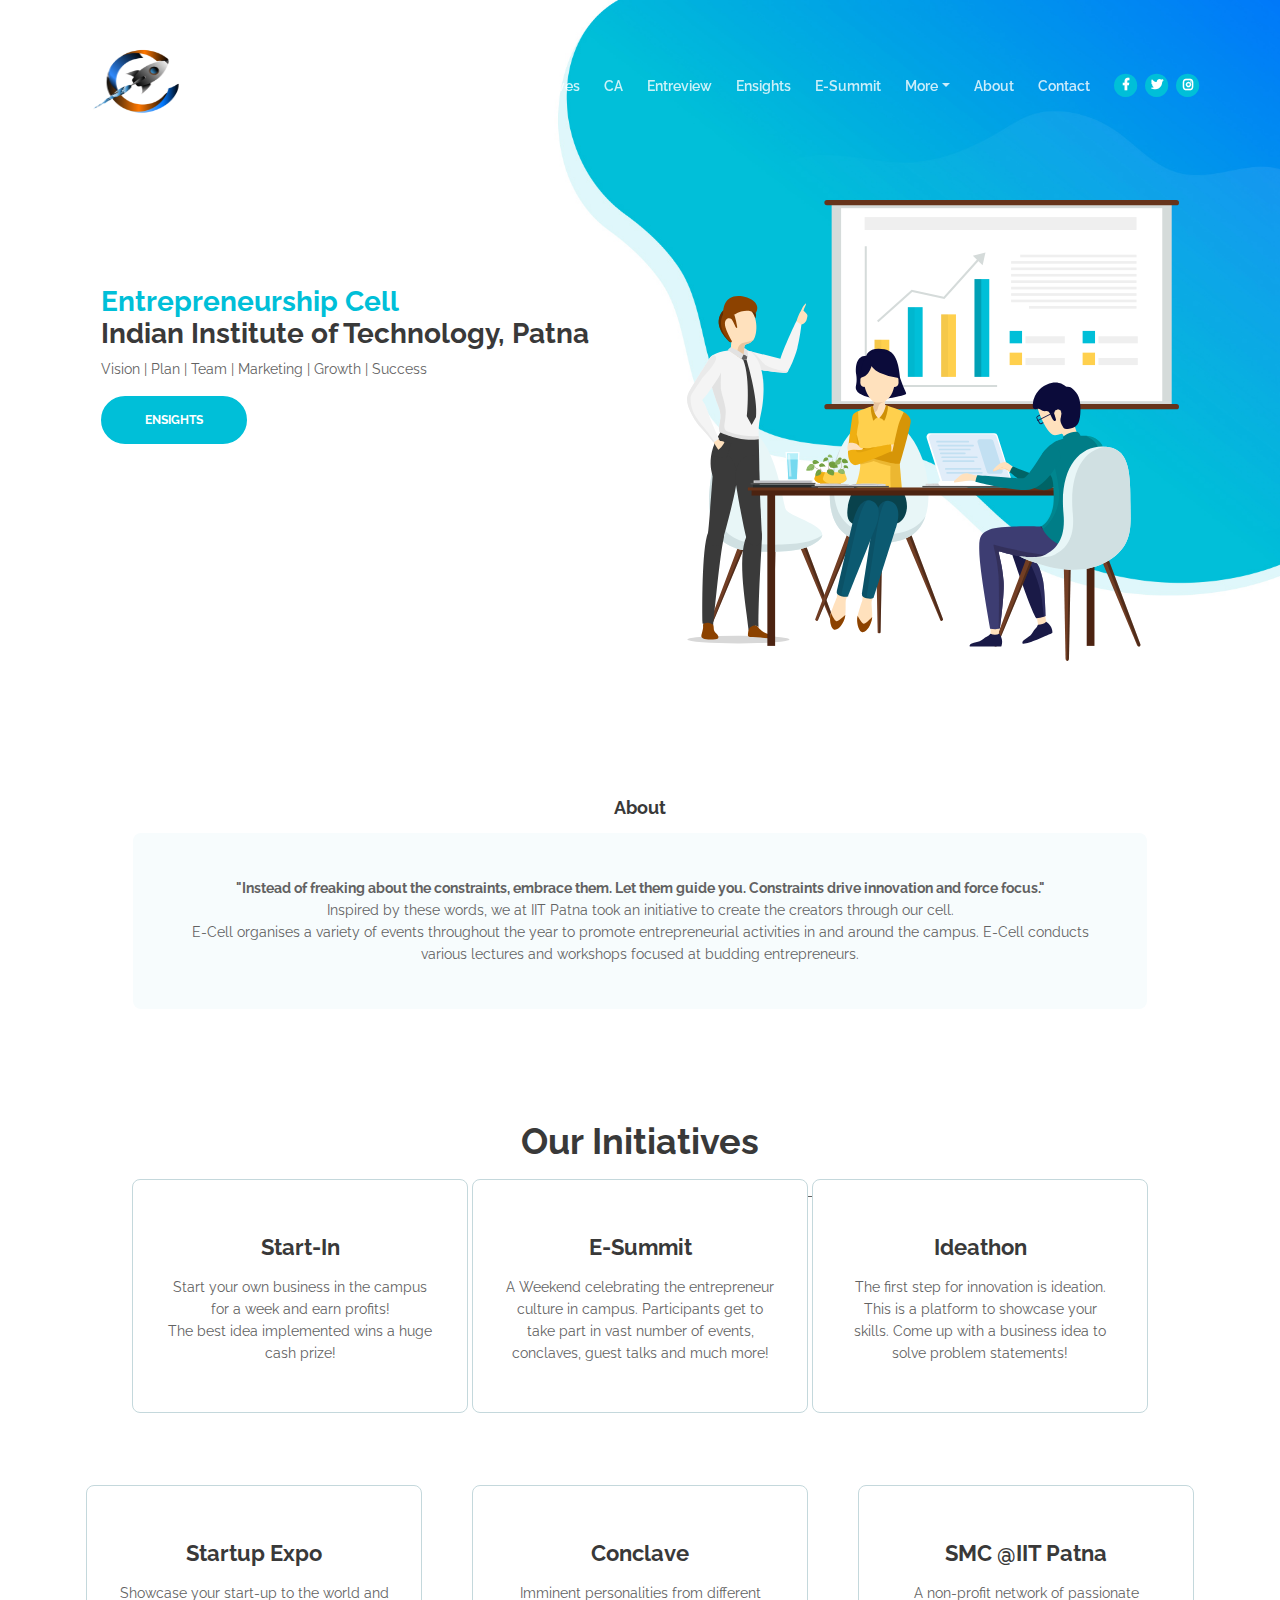
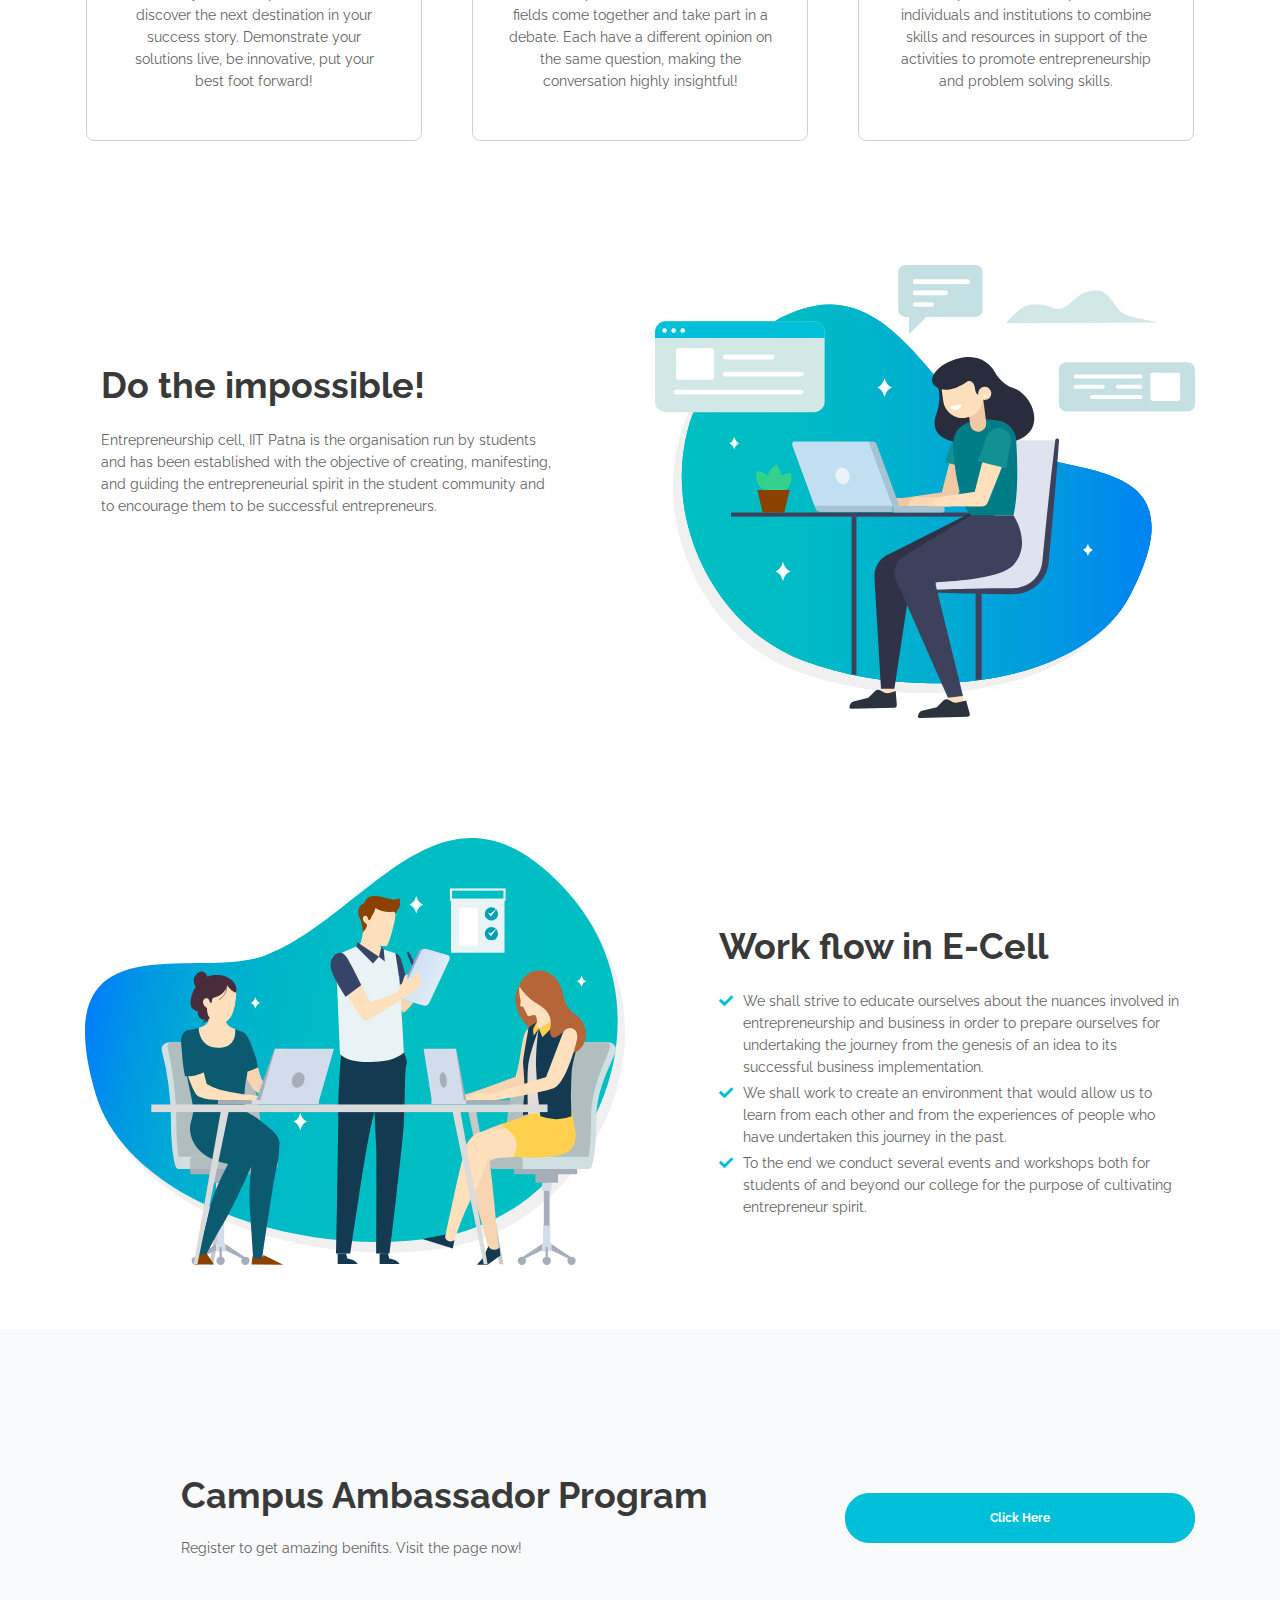
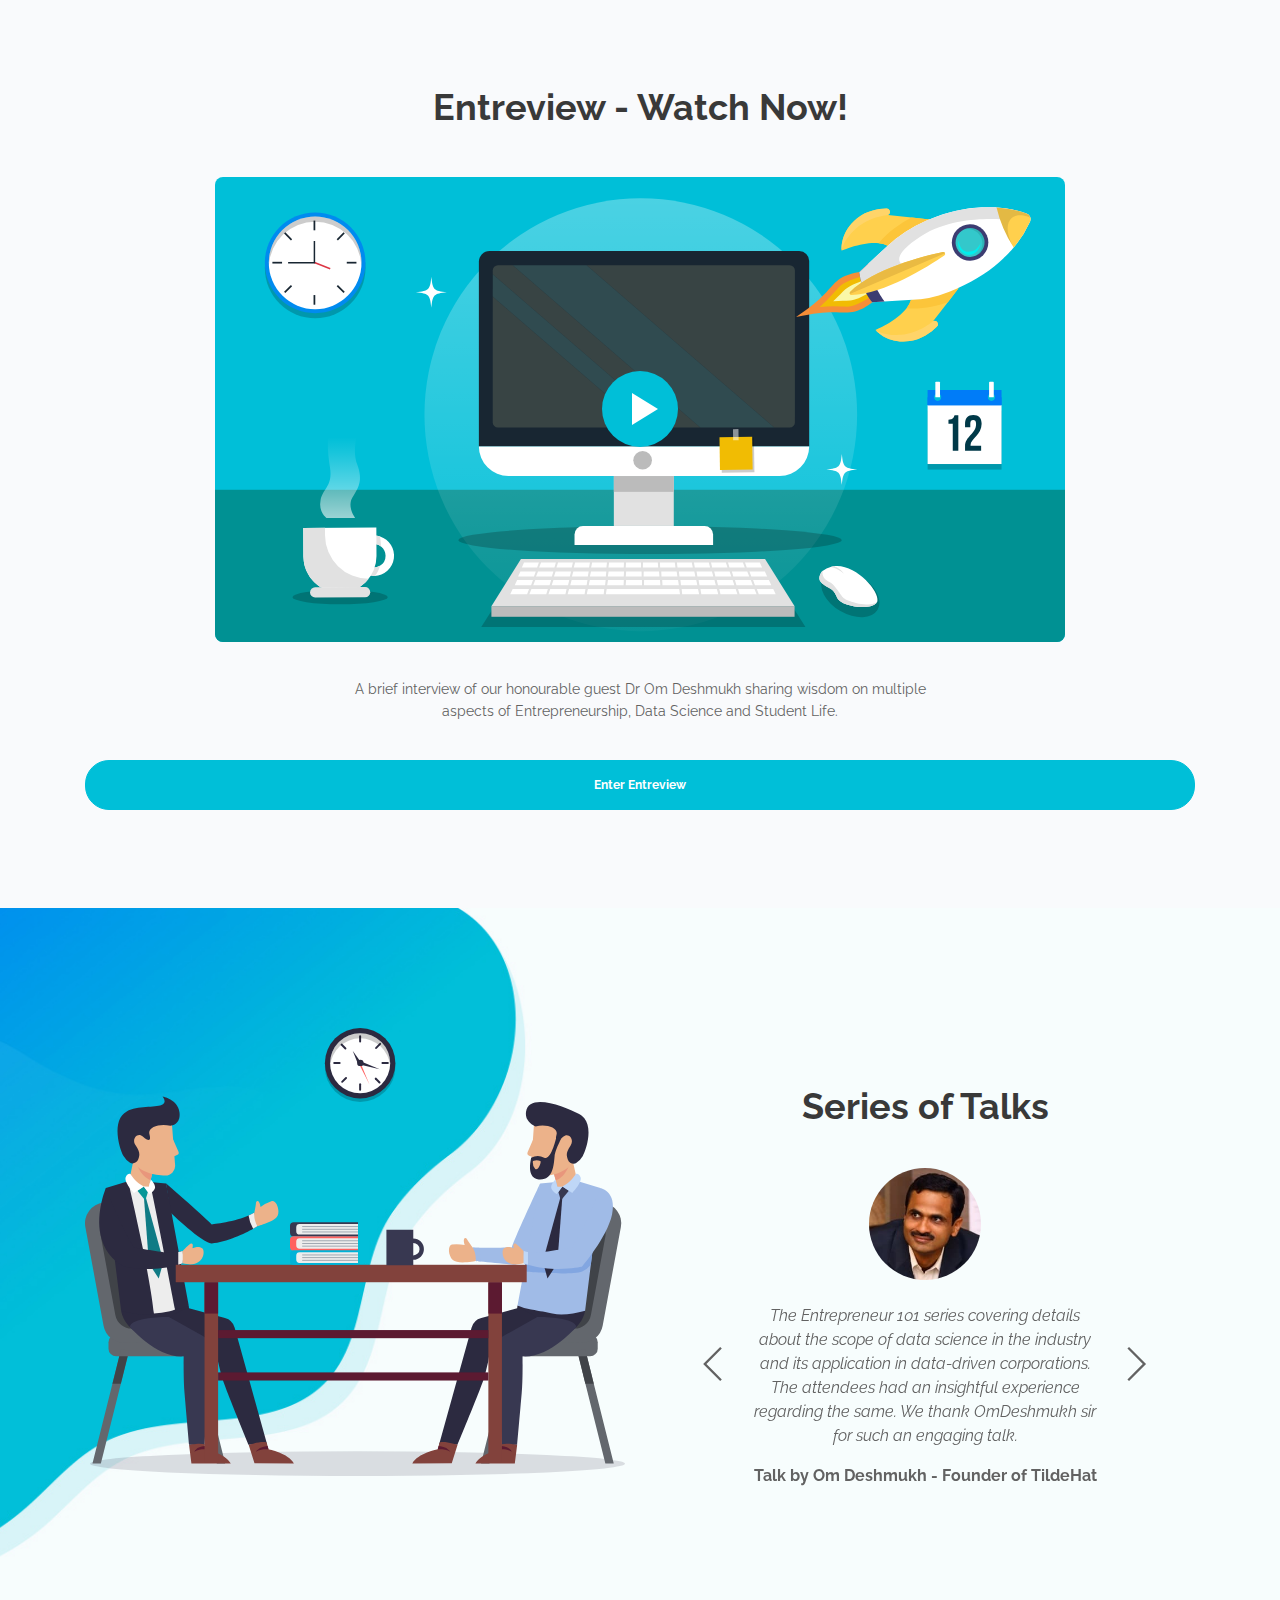
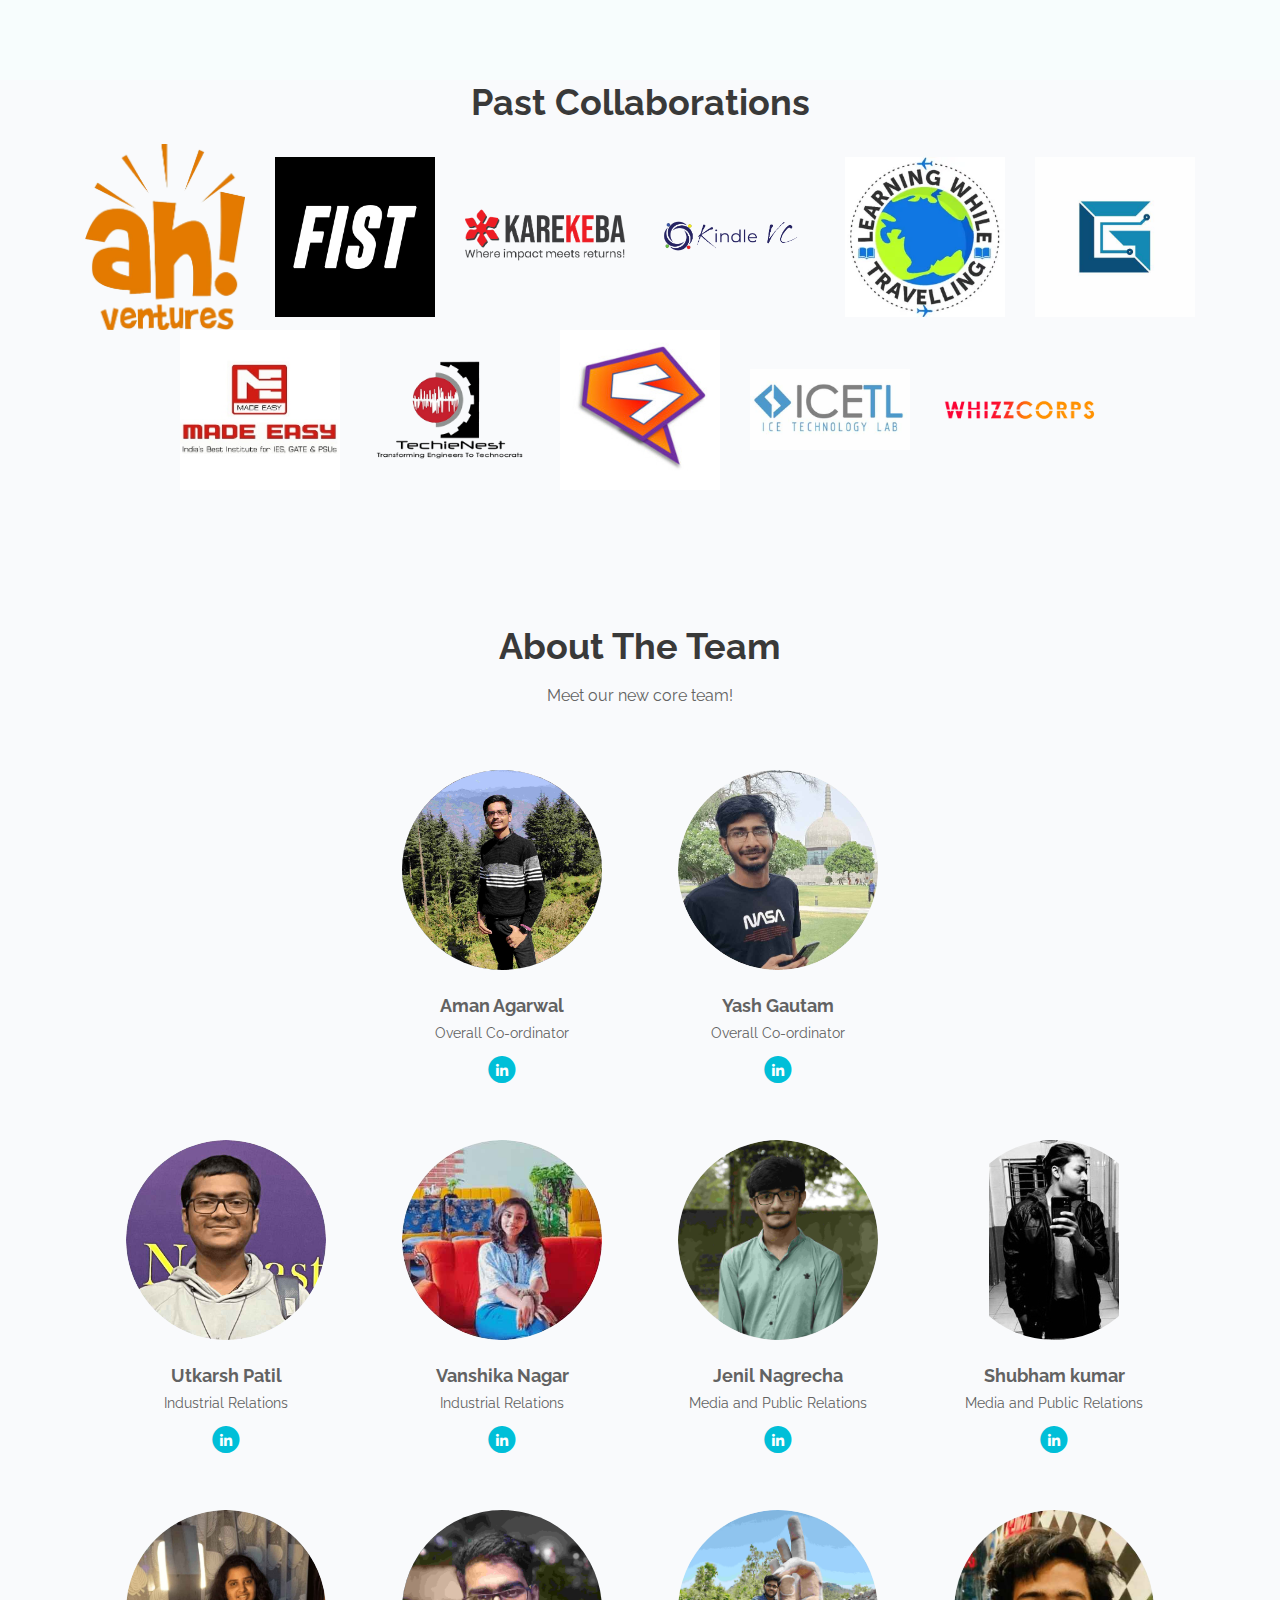
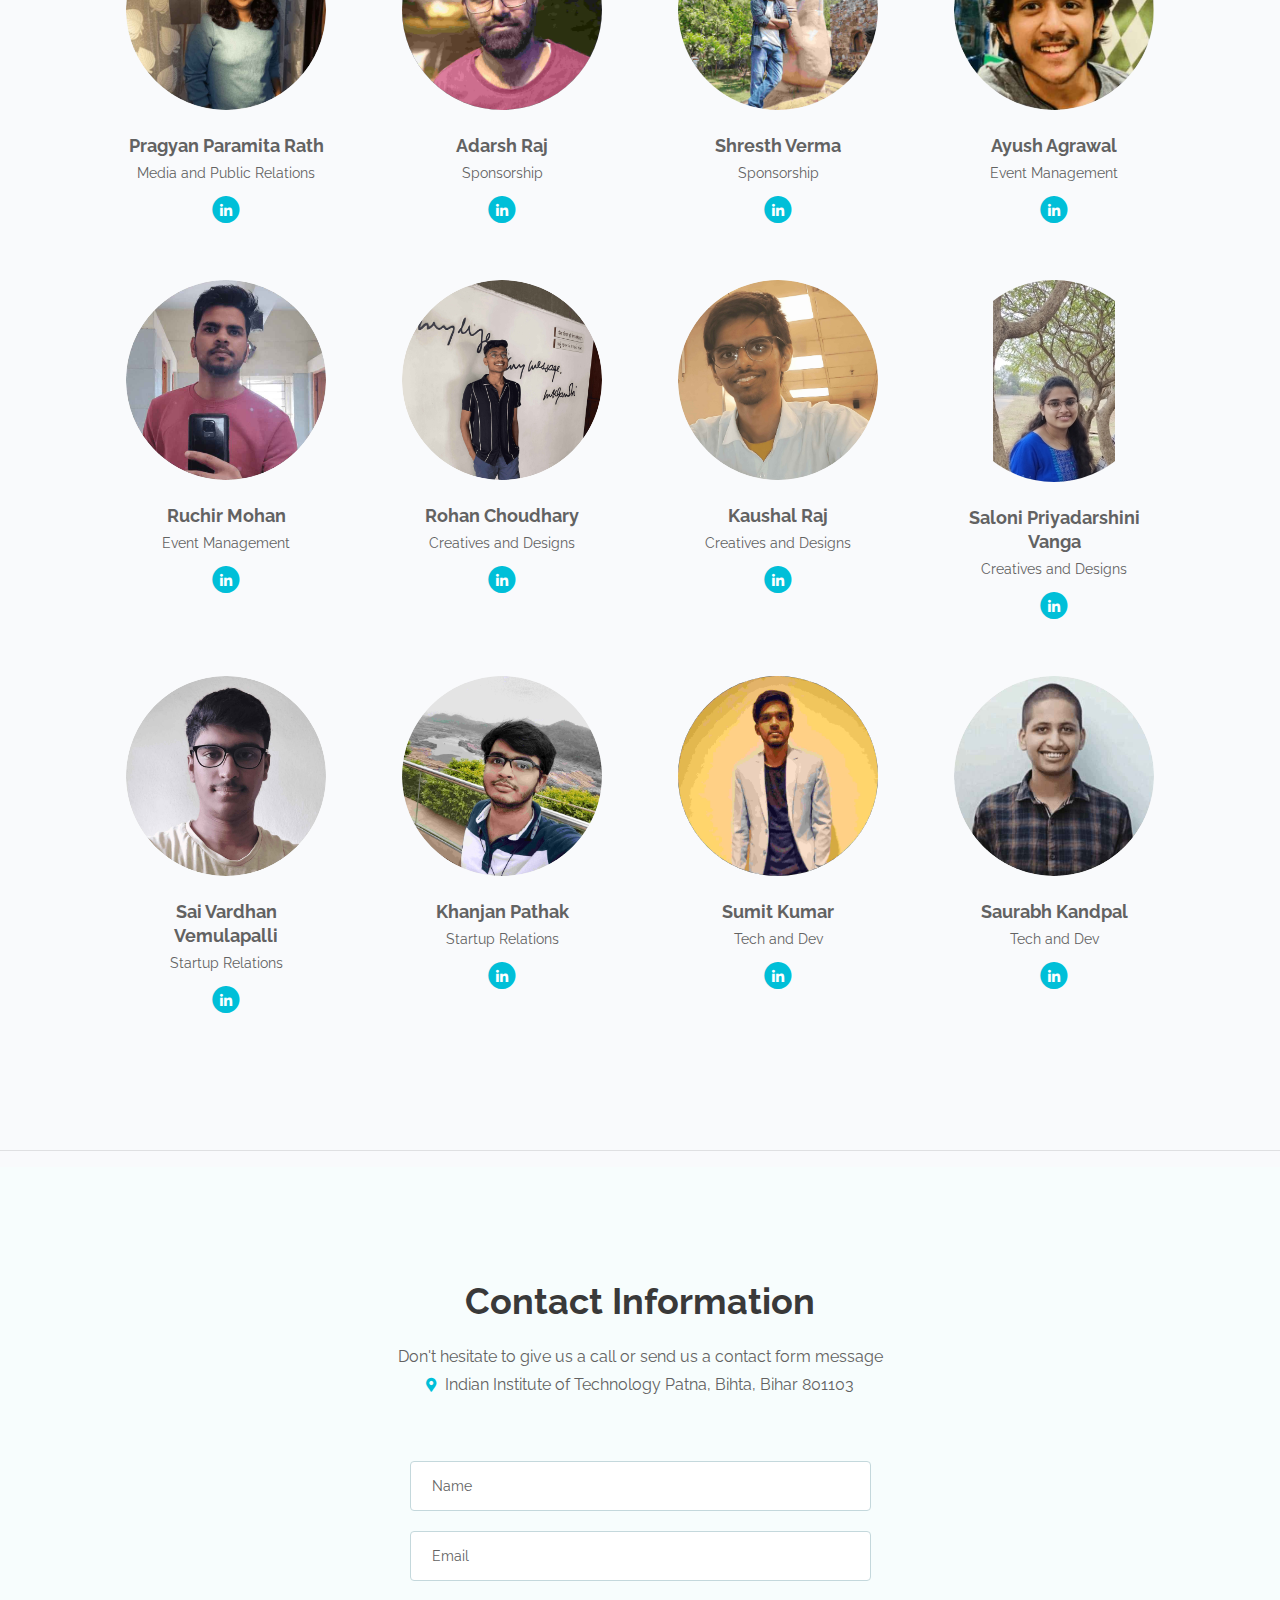
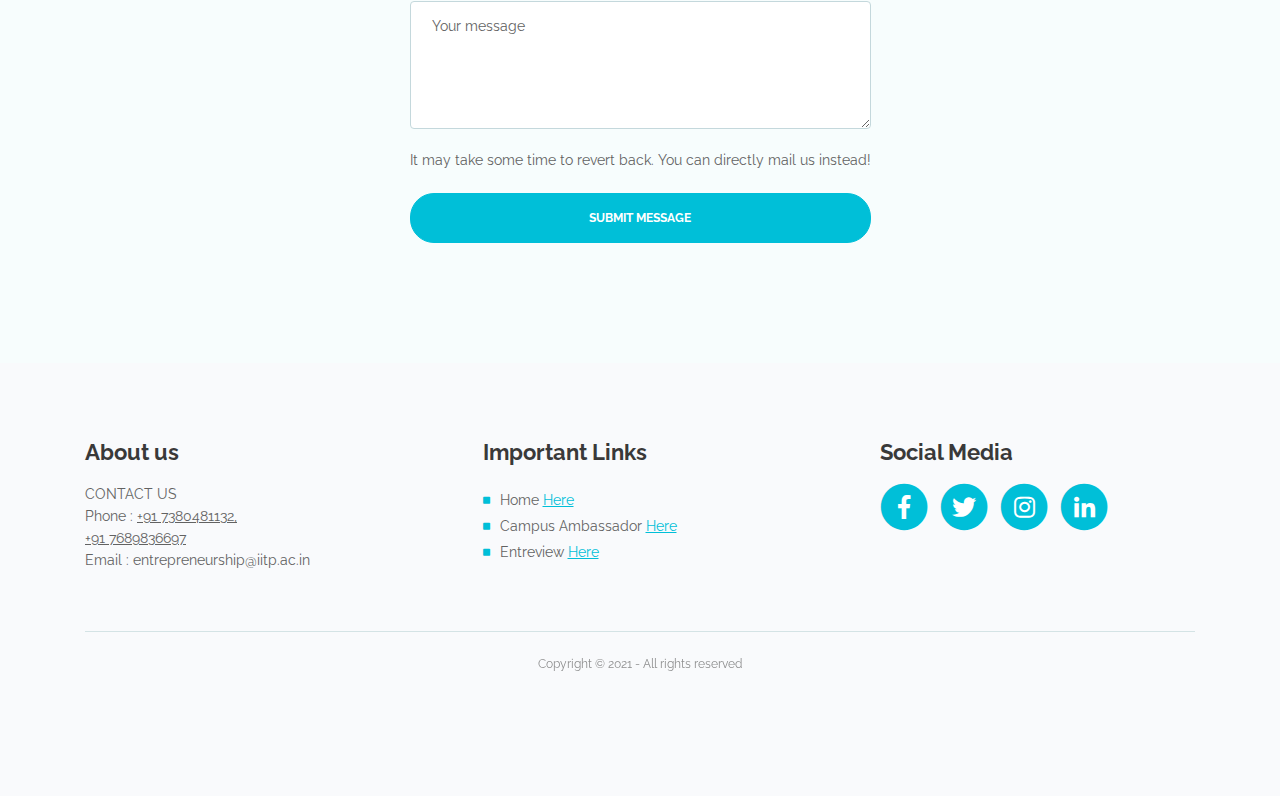
<file: ecell-iitp.github.io-dev/index.html>
<!DOCTYPE html>
<html lang="en">

    <head>
        <meta charset="utf-8">
        <meta name="viewport" content="width=device-width, initial-scale=1, shrink-to-fit=no">

        <!-- SEO Meta Tags -->
        <meta name="description"
            content="E-Cell organises a variety of events throughout the year to promote entrepreneurial activities in and around the campus. We conduct various lectures and workshops focused at budding entrepreneurs.">
        <meta name="author" content="E-Cell | IIT Patna">

        <!-- OG Meta Tags to improve the way the post looks when you share the page on LinkedIn, Facebook, Google+ -->
        <meta property="og:site_name" content="" />
        <!-- website name -->
        <meta property="og:site" content="" />
        <!-- website link -->
        <meta property="og:title" content="" />
        <!-- title shown in the actual shared post -->
        <meta property="og:description" content="" />
        <!-- description shown in the actual shared post -->
        <meta property="og:image" content="" />
        <!-- image link, make sure it's jpg -->
        <meta property="og:url" content="" />
        <!-- where do you want your post to link to -->
        <meta property="og:type" content="article" />

        <!-- Website Title -->
        <title>E-Cell | IITP</title>

        <!-- Styles -->
        <link href="https://fonts.googleapis.com/css?family=Raleway:400,400i,600,700,700i&amp;subset=latin-ext"
            rel="stylesheet">
        <link href="css/bootstrap.css" rel="stylesheet">
        <link href="css/fontawesome-all.css" rel="stylesheet">
        <link href="css/swiper.css" rel="stylesheet">
        <link href="css/magnific-popup.css" rel="stylesheet">
        <link href="css/styles.css" rel="stylesheet">
        <link href="css/custom.css" rel="stylesheet">

        <!-- Favicon  -->
        <link rel="icon" href="images/favicon.png">
    </head>

    <body data-spy="scroll" data-target=".fixed-top">

        <!-- Preloader -->
        <div class="spinner-wrapper">
            <div class="spinner">
                <div class="bounce1"></div>
                <div class="bounce2"></div>
                <div class="bounce3"></div>
            </div>
        </div>
        <!-- end of preloader -->


        <!-- Navigation -->
        <nav class="navbar navbar-expand-lg navbar-dark navbar-custom fixed-top">
            <!-- Text Logo - Use this if you don't have a graphic logo -->
            <!-- <a class="navbar-brand logo-text page-scroll" href="index.html">E-Cell, IITP</a> -->
            <!-- Image Logo -->
            <a class="navbar-brand logo-image" href="index.html"><img src="images/1.png" alt="alternative"><div class="E-cell_font">E-cell</div>
            </a>
            <!-- <h3><b>E-Cell</b></h3> -->
            <!-- Mobile Menu Toggle Button -->
            <button class="navbar-toggler" type="button" data-toggle="collapse" data-target="#navbarsExampleDefault"
                aria-controls="navbarsExampleDefault" aria-expanded="false" aria-label="Toggle navigation">
                <span class="navbar-toggler-awesome fas fa-bars" style="font-size:20px"></span>
                <span class="navbar-toggler-awesome fas fa-times"></span>
            </button>
            <!-- end of mobile menu toggle button -->

            <div class="collapse navbar-collapse" id="navbarsExampleDefault">
                <ul class="navbar-nav ml-auto">
                    <li class="nav-item">
                        <a class="nav-link page-scroll" href="#header">Home <span class="sr-only">(current)</span></a>
                    </li>
                    <li class="nav-item">
                        <a class="nav-link page-scroll" href="#services">Our Initiatives</a>
                    </li>
                    <li class="nav-item">
                        <a class="nav-link page-scroll" href="#request">CA</a>
                    </li>
                    <li class="nav-item">
                        <a class="nav-link page-scroll" href="#request">Entreview</a>
                    </li>
                    <li class="nav-item">
                        <a class="nav-link page-scroll" href="ensights.html">Ensights</a>
                    </li>
                    <li class="nav-item">
                        <a class="nav-link page-scroll" href="esummit.html">E-Summit</a>
                    </li>


                    <!-- Dropdown Menu -->
                    <li class="nav-item dropdown">
                        <a class="nav-link dropdown-toggle page-scroll" id="navbarDropdown" role="button"
                            aria-haspopup="true" aria-expanded="false">More</a>
                        <div class="dropdown-menu" aria-labelledby="navbarDropdown">
                            <a class="dropdown-item" href="campusambassador.html"><span class="item-text">Campus
                                    Ambassador</span></a>
                            <div class="dropdown-items-divide-hr"></div>
                            <a class="dropdown-item" href="entreview.html"><span class="item-text">Entreview</span></a>
                        </div>
                    </li>
                    <li class="nav-item">
                        <a class="nav-link page-scroll" href="#about">About</a>
                    </li>

                    <!-- end of dropdown menu -->

                    <li class="nav-item">
                        <a class="nav-link page-scroll" href="#contact">Contact</a>
                    </li>
                </ul>
                <span class="nav-item social-icons">
                    <span class="fa-stack">
                        <a href="https://www.facebook.com/ecelliitp/">
                            <i class="fas fa-circle fa-stack-2x facebook"></i>
                            <i class="fab fa-facebook-f fa-stack-1x"></i>
                        </a>
                    </span>
                    <span class="fa-stack">
                        <a href="https://twitter.com/ecelliitp/">
                            <i class="fas fa-circle fa-stack-2x twitter"></i>
                            <i class="fab fa-twitter fa-stack-1x"></i>
                        </a>
                    </span>
                    <span class="fa-stack">
                        <a href="https://www.instagram.com/ecell_iitpatna/">
                            <i class="fas fa-circle fa-stack-2x"></i>
                            <i class="fab fa-instagram fa-stack-1x"></i>
                        </a>
                    </span>
                </span>
            </div>
        </nav>
        <!-- end of navbar -->
        <!-- end of navigation -->


        <!-- Header -->
        <header id="header" class="header">
            <div class="header-content">
                <div class="container">
                    <div class="row">
                        <div class="col-lg-6">
                            <div class="text-container">
                                <h3><span class="turquoise">Entrepreneurship Cell</span> <br />Indian Institute of
                                    Technology, Patna</h3>
                                <p>Vision | Plan | Team | Marketing | Growth | Success</p>
                                <a class="btn-solid-lg page-scroll" target="blank" href="ensights.html">ENSIGHTS</a>
                            </div>
                            <!-- end of text-container -->
                        </div>
                        <!-- end of col -->
                        <div class="col-lg-6">
                            <div class="image-container">
                                <img class="img-fluid" src="images/header-teamwork.svg" alt="alternative">
                            </div>
                            <!-- end of image-container -->
                        </div>
                        <!-- end of col -->
                    </div>
                    <!-- end of row -->
                </div>
                <!-- end of container -->
            </div>
            <!-- end of header-content -->
        </header>
        <!-- end of header -->
        <!-- end of header -->

        <br />
        <!-- Customers -->
        <div class="slider-1">
            <div class="container">
                <div class="row">
                    <div class="col-lg-12">
                        <h5>About</h5>

                        <!-- Image Slider -->
                        <div class="slider-container">
                            <b>"Instead of freaking about the constraints, embrace them. Let them guide you. Constraints
                                drive innovation and force focus."</b>
                            <br /> Inspired by these words, we at IIT Patna took an initiative to create the creators
                            through our cell.
                            <br /> E-Cell organises a variety of events throughout the year to promote entrepreneurial
                            activities in and around the campus. E-Cell conducts various lectures and workshops focused
                            at budding entrepreneurs.
                            <!-- end of swiper container -->
                        </div>
                        <!-- end of slider-container -->
                        <!-- end of image slider -->

                    </div>
                    <!-- end of col -->
                </div>
                <!-- end of row -->
            </div>
            <!-- end of container -->
        </div>
        <!-- end of slider-1 -->
        <!-- end of customers -->


        <!-- Services -->
        <div id="services" class="cards-1">
            <div class="container">
                <div class="row">
                    <div class="col-lg-12">
                        <h2>Our Initiatives</h2>
                        <p></p>
                    </div>
                    <!-- end of col -->
                </div>
                <!-- end of row -->
                <div class="row">
                    <div class="col-lg-12">

                        <!-- Card -->
                        <div class="card">

                            <h4 class="card-title">Start-In</h4>
                            <p>Start your own business in the campus for a week and earn profits! <br /> The best idea
                                implemented wins a huge cash prize!</p>

                        </div>
                        <!-- end of card -->

                        <!-- Card -->
                        <a href="esummit.html">
                            <div class="card">

                                <h4 class="card-title">E-Summit</h4>
                                <p>A Weekend celebrating the entrepreneur culture in campus. Participants get to take
                                    part
                                    in vast number of events, conclaves, guest talks and much more!</p>

                            </div>
                        </a>

                        <!-- end of card -->

                        <!-- Card -->
                        <div class="card">

                            <h4 class="card-title">Ideathon</h4>
                            <p>The first step for innovation is ideation. This is a platform to showcase your skills.
                                Come up with a business idea to solve problem statements!</p>

                        </div>

                        <!-- end of card -->

                    </div>
                    <!-- end of col -->
                    <div class="col-lg-12">

                        <!-- Card -->
                        <div class="card">

                            <h4 class="card-title">Startup Expo</h4>
                            <p>Showcase your start-up to the world and discover the next destination in your success
                                story. Demonstrate your solutions live, be innovative, put your best foot forward!</p>

                        </div>
                        <!-- end of card -->

                        <!-- Card -->
                        <div class="card">

                            <h4 class="card-title">Conclave</h4>
                            <p>Imminent personalities from different fields come together and take part in a debate.
                                Each have a different opinion on the same question, making the conversation highly
                                insightful!</p>

                        </div>
                        <!-- end of card -->

                        <!-- Card -->
                        <div class="card">

                            <h4 class="card-title">SMC @IIT Patna</h4>
                            <p>A non-profit network of passionate individuals and institutions to combine skills and
                                resources in support of the activities to promote entrepreneurship and problem solving
                                skills.</p>

                        </div>

                        <!-- end of card -->

                    </div>
                </div>
                <!-- end of row -->
            </div>
            <!-- end of container -->
        </div>
        <!-- end of cards-1 -->
        <!-- end of services -->


        <!-- Details 1 -->
        <div class="basic-1">
            <div class="container">
                <div class="row">
                    <div class="col-lg-6">
                        <div class="text-container">
                            <h2>Do the impossible!</h2>
                            <p>Entrepreneurship cell, IIT Patna is the organisation run by students and has been
                                established with the objective of creating, manifesting, and guiding the entrepreneurial
                                spirit in the student community and to encourage them to
                                be successful entrepreneurs.</p>
                            <!-- <a class="btn-solid-reg popup-with-move-anim" href="#details-lightbox-1">LIGHTBOX</a> -->
                        </div>
                        <!-- end of text-container -->
                    </div>
                    <!-- end of col -->
                    <div class="col-lg-6">
                        <div class="image-container">
                            <img class="img-fluid" src="images/details-1-office-worker.svg" alt="alternative">
                        </div>
                        <!-- end of image-container -->
                    </div>
                    <!-- end of col -->
                </div>
                <!-- end of row -->
            </div>
            <!-- end of container -->
        </div>
        <!-- end of basic-1 -->
        <!-- end of details 1 -->


        <!-- Details 2 -->
        <div class="basic-2">
            <div class="container">
                <div class="row">
                    <div class="col-lg-6">
                        <div class="image-container">
                            <img class="img-fluid" src="images/details-2-office-team-work.svg" alt="alternative">
                        </div>
                        <!-- end of image-container -->
                    </div>
                    <!-- end of col -->
                    <div class="col-lg-6">
                        <div class="text-container">
                            <h2>Work flow in E-Cell</h2>
                            <ul class="list-unstyled li-space-lg">
                                <li class="media">
                                    <i class="fas fa-check"></i>
                                    <div class="media-body">We shall strive to educate ourselves about the nuances
                                        involved in entrepreneurship and business in order to prepare ourselves for
                                        undertaking the journey from the genesis of an idea to its successful business
                                        implementation.</div>
                                </li>
                                <li class="media">
                                    <i class="fas fa-check"></i>
                                    <div class="media-body">We shall work to create an environment that would allow us
                                        to learn from each other and from the experiences of people who have undertaken
                                        this journey in the past.</div>
                                </li>
                                <li class="media">
                                    <i class="fas fa-check"></i>
                                    <div class="media-body">To the end we conduct several events and workshops both for
                                        students of and beyond our college for the purpose of cultivating entrepreneur
                                        spirit.</div>
                                </li>
                            </ul>
                            <!-- <a class="btn-solid-reg popup-with-move-anim" href="#details-lightbox-2">LIGHTBOX</a> -->
                        </div>
                        <!-- end of text-container -->
                    </div>
                    <!-- end of col -->
                </div>
                <!-- end of row -->
            </div>
            <!-- end of container -->
        </div>
        <!-- end of basic-2 -->
        <!-- end of details 2 -->

        <!-- Details Lightboxes -->
        <!-- Details Lightbox 1 -->
        <div id="details-lightbox-1" class="lightbox-basic zoom-anim-dialog mfp-hide">
            <div class="container">
                <div class="row">
                    <button title="Close (Esc)" type="button" class="mfp-close x-button">×</button>
                    <div class="col-lg-8">
                        <div class="image-container">
                            <img class="img-fluid" src="images/details-lightbox-1.svg" alt="alternative">
                        </div>
                        <!-- end of image-container -->
                    </div>
                    <!-- end of col -->
                    <div class="col-lg-4">
                        <h3>Design And Plan</h3>
                        <hr>
                        <h5>Core feature</h5>
                        <p>The emailing module basically will speed up your email marketing operations while offering
                            more subscriber control.</p>
                        <p>Do you need to build lists for your email campaigns? It just got easier with E-Cell, IITP.
                        </p>
                        <ul class="list-unstyled li-space-lg">
                            <li class="media">
                                <i class="fas fa-check"></i>
                                <div class="media-body">List building framework</div>
                            </li>
                            <li class="media">
                                <i class="fas fa-check"></i>
                                <div class="media-body">Easy database browsing</div>
                            </li>
                            <li class="media">
                                <i class="fas fa-check"></i>
                                <div class="media-body">User administration</div>
                            </li>
                            <li class="media">
                                <i class="fas fa-check"></i>
                                <div class="media-body">Automate user signup</div>
                            </li>
                            <li class="media">
                                <i class="fas fa-check"></i>
                                <div class="media-body">Quick formatting tools</div>
                            </li>
                            <li class="media">
                                <i class="fas fa-check"></i>
                                <div class="media-body">Fast email checking</div>
                            </li>
                        </ul>
                        <a class="btn-solid-reg mfp-close page-scroll" href="#request">REQUEST</a> <a
                            class="btn-outline-reg mfp-close as-button" href="#screenshots">BACK</a>
                    </div>
                    <!-- end of col -->
                </div>
                <!-- end of row -->
            </div>
            <!-- end of container -->
        </div>
        <!-- end of lightbox-basic -->
        <!-- end of details lightbox 1 -->

        <!-- Details Lightbox 2 -->
        <div id="details-lightbox-2" class="lightbox-basic zoom-anim-dialog mfp-hide">
            <div class="container">
                <div class="row">
                    <button title="Close (Esc)" type="button" class="mfp-close x-button">×</button>
                    <div class="col-lg-8">
                        <div class="image-container">
                            <img class="img-fluid" src="images/details-lightbox-2.svg" alt="alternative">
                        </div>
                        <!-- end of image-container -->
                    </div>
                    <!-- end of col -->
                    <div class="col-lg-4">
                        <h3>Search To Optimize</h3>
                        <hr>
                        <h5>Core feature</h5>
                        <p>The emailing module basically will speed up your email marketing operations while offering
                            more subscriber control.</p>
                        <p>Do you need to build lists for your email campaigns? It just got easier with E-Cell, IITP.
                        </p>
                        <ul class="list-unstyled li-space-lg">
                            <li class="media">
                                <i class="fas fa-check"></i>
                                <div class="media-body">List building framework</div>
                            </li>
                            <li class="media">
                                <i class="fas fa-check"></i>
                                <div class="media-body">Easy database browsing</div>
                            </li>
                            <li class="media">
                                <i class="fas fa-check"></i>
                                <div class="media-body">User administration</div>
                            </li>
                            <li class="media">
                                <i class="fas fa-check"></i>
                                <div class="media-body">Automate user signup</div>
                            </li>
                            <li class="media">
                                <i class="fas fa-check"></i>
                                <div class="media-body">Quick formatting tools</div>
                            </li>
                            <li class="media">
                                <i class="fas fa-check"></i>
                                <div class="media-body">Fast email checking</div>
                            </li>
                        </ul>
                        <a class="btn-solid-reg mfp-close page-scroll" href="#request">REQUEST</a> <a
                            class="btn-outline-reg mfp-close as-button" href="#screenshots">BACK</a>
                    </div>
                    <!-- end of col -->
                </div>
                <!-- end of row -->
            </div>
            <!-- end of container -->
        </div>
        <!-- end of lightbox-basic -->
        <!-- end of details lightbox 2 -->
        <!-- end of details lightboxes -->


        <!-- Pricing -->


        <!-- Request -->
        <div id="request" class="form-1">
            <div class="container">
                <div class="row">
                    <div class="col-lg-8">
                        <div class="text-container">
                            <h2>Campus Ambassador Program</h2>
                            <p>Register to get amazing benifits. Visit the page now!</p>

                        </div>
                        <!-- end of text-container -->
                    </div>
                    <!-- end of col -->
                    <div class="col-lg-4">
                        <br /> <br />
                        <!-- Request Form -->
                        <div class="form-container">
                            <div class="form-group">
                                <a href="campusambassador.html"><button class="form-control-submit-button">Click
                                        Here</button></a>
                            </div>
                            <div class="form-message">
                                <div id="rmsgSubmit" class="h3 text-center hidden"></div>
                            </div>

                            <!-- end of form-container -->
                            <!-- end of request form -->

                        </div>
                        <!-- end of col -->
                    </div>
                    <!-- end of row -->
                </div>
                <!-- end of container -->
            </div>
            <!-- end of form-1 -->
            <!-- end of request -->


            <!-- Video -->
            <div class="basic-3">
                <div class="container">
                    <div class="row">
                        <div class="col-lg-12">
                            <h2>Entreview - Watch Now!</h2>
                        </div>
                        <!-- end of col -->

                    </div>
                    <!-- end of row -->
                    <div class="row">
                        <div class="col-lg-12">

                            <!-- Video Preview -->
                            <div class="image-container">
                                <div class="video-wrapper">
                                    <a class="popup-youtube" href="https://www.youtube.com/watch?v=xLiiO7XqObQ"
                                        data-effect="fadeIn">
                                        <img class="img-fluid" src="images/video-frame.svg" alt="alternative">
                                        <span class="video-play-button">
                                            <span></span>
                                        </span>
                                    </a>
                                </div>
                                <!-- end of video-wrapper -->
                            </div>
                            <!-- end of image-container -->
                            <!-- end of video preview -->

                            <p>A brief interview of our honourable guest Dr Om Deshmukh sharing wisdom on multiple
                                aspects of Entrepreneurship, Data Science and Student Life.</p><br />

                            <a href="entreview.html"><button class="form-control-submit-button">Enter
                                    Entreview</button></a>
                        </div>
                        <!-- end of col -->
                    </div>
                    <!-- end of row -->
                </div>
                <!-- end of container -->
            </div>
            <!-- end of basic-3 -->
            <!-- end of video -->


            <!-- Testimonials -->
            <div class="slider-2">
                <div class="container">
                    <div class="row">
                        <div class="col-lg-6">
                            <div class="image-container">
                                <img class="img-fluid" src="images/testimonials-2-men-talking.svg" alt="alternative">
                            </div>
                            <!-- end of image-container -->
                        </div>
                        <!-- end of col -->
                        <div class="col-lg-6">
                            <h2>Series of Talks</h2>

                            <!-- Card Slider -->
                            <div class="slider-container">
                                <div class="swiper-container card-slider">
                                    <div class="swiper-wrapper">

                                        <!-- Slide -->
                                        <div class="swiper-slide">
                                            <div class="card">
                                                <img class="card-image" src="images/new/1.jpg" alt="alternative">
                                                <div class="card-body">
                                                    <p class="testimonial-text"> The Entrepreneur 101 series covering
                                                        details about the scope of data science in the industry and its
                                                        application in data-driven corporations. The attendees had an
                                                        insightful experience regarding the same.
                                                        We thank OmDeshmukh sir for such an engaging talk.
                                                    </p>
                                                    <p class="testimonial-author">Talk by Om Deshmukh - Founder of
                                                        TildeHat</p>
                                                </div>
                                            </div>
                                        </div>
                                        <!-- end of swiper-slide -->
                                        <!-- end of slide -->

                                        <!-- Slide -->
                                        <div class="swiper-slide">
                                            <div class="card">
                                                <img class="card-image" src="images/new/3.jpg" alt="alternative">
                                                <div class="card-body">
                                                    <p class="testimonial-text">Stock Market is not at all equivalent to
                                                        gambling and that the risks can be greatly minimized if one has
                                                        a proper understanding of the market. Using real-time data, he
                                                        demonstrated how to analyze, understand
                                                        various trends, traps, and opportunities in the market along
                                                        with the potential threats involved like false tips, frauds in
                                                        stock market.
                                                    </p>
                                                    <p class="testimonial-author">Talk by Hardeep Malik - Founder of
                                                        OmniBulls</p>
                                                </div>
                                            </div>
                                        </div>
                                        <!-- end of swiper-slide -->
                                        <!-- end of slide -->

                                        <!-- Slide -->
                                        <div class="swiper-slide">
                                            <div class="card">
                                                <img class="card-image" src="images/new/4.jpg" alt="alternative">
                                                <div class="card-body">
                                                    <p class="testimonial-text">"How to pitch and how can a Startup
                                                        succeed". It was extremely knowledgeable also interactive as
                                                        well. He shared the information about how to grab the investors
                                                        attention and also their mindset which will
                                                        absolutely helpful for increasing investment.</p>
                                                    <p class="testimonial-author">Talk by Amit Mehra - Founding
                                                        Principal, Unicorn India</p>
                                                </div>
                                            </div>
                                        </div>
                                        <!-- end of swiper-slide -->
                                        <!-- end of slide -->

                                    </div>
                                    <!-- end of swiper-wrapper -->

                                    <!-- Add Arrows -->
                                    <div class="swiper-button-next"></div>
                                    <div class="swiper-button-prev"></div>
                                    <!-- end of add arrows -->

                                </div>
                                <!-- end of swiper-container -->
                            </div>
                            <!-- end of slider-container -->
                            <!-- end of card slider -->

                        </div>
                        <!-- end of col -->
                    </div>
                    <!-- end of row -->
                </div>
                <!-- end of container -->
            </div>
            <!-- end of slider-2 -->
            <!-- end of testimonials -->

            <div>
                <div class="container">
                    <div class="row">
                        <div class="col-lg-12">
                            <h2 class="text-center">Past Collaborations</h2>
                        </div>
                    </div>
                    <div class="row justify-content-center">
                        <div class="col-lg-2 col-md-6 collab-wrapper">
                            <img class="img-fluid collab" src="images/Collaborations/ah_png.png" alt="Ah! Ventures">
                        </div>
                        <div class="col-lg-2 col-md-6 collab-wrapper">
                            <img style="background-color: black;" class="img-fluid collab"
                                src="images/Collaborations/fist_png.png" alt="Ah! Ventures">
                        </div>
                        <div class="col-lg-2 col-md-6 collab-wrapper">
                            <img class="img-fluid collab" src="images/Collaborations/karekeba-logo-sticky.png"
                                alt="Ah! Ventures">
                        </div>
                        <div class="col-lg-2 col-md-6 collab-wrapper">
                            <img class="img-fluid collab" src="images/Collaborations/kindlelogo.png" alt="Ah! Ventures">
                        </div>
                        <div class="col-lg-2 col-md-6 collab-wrapper">
                            <img class="img-fluid collab" src="images/Collaborations/learn with travel.webp" alt="Ah! Ventures">
                        </div>
                        <div class="col-lg-2 col-md-6 collab-wrapper">
                            <img class="img-fluid collab" src="images/Collaborations/lifegraph.jpeg" alt="Ah! Ventures">
                        </div>
                        <div class="col-lg-2 col-md-6 collab-wrapper">
                            <img class="img-fluid collab" src="images/Collaborations/Made-Easy.jpg" alt="Ah! Ventures">
                        </div>
                        <div class="col-lg-2 col-md-6 collab-wrapper">
                            <img class="img-fluid collab" src="images/Collaborations/techienest.png" alt="Ah! Ventures">
                        </div>
                        <div class="col-lg-2 col-md-6 collab-wrapper">
                            <img class="img-fluid collab" src="images/Collaborations/stockgro.jpeg" alt="Ah! Ventures">
                        </div>
                        <div class="col-lg-2 col-md-6 collab-wrapper">
                            <img class="img-fluid collab" src="images/Collaborations/ICETL.jpeg" alt="Ah! Ventures">
                        </div>
                        <div class="col-lg-2 col-md-6 collab-wrapper">
                            <img class="img-fluid collab" src="images/Collaborations/Whizzcorps_Png.png"
                                alt="Ah! Ventures">
                        </div>
                    </div>
                    <br>
                </div>
            </div>

            <!-- About -->
            <div id="about" class="basic-4">
                <div class="container">
                    <div class="row">
                        <div class="col-lg-12">
                            <h2>About The Team</h2>
                            <p class="p-heading p-large">Meet our new core team!</p>
                        </div>
                        <!-- end of col -->
                    </div>
                    <!-- end of row -->
                    <div class="row">
                        <div class="col-lg-12">

                            <!-- Team Member -->
                            <div class="team-member">
                                <div class="image-wrapper">
                                    <img class="img-fluid" src="images/Team22-23/AmanAgrawal-modified.jpg" alt="Aman Agrawal"
                                        height="200" width="200">
                                </div>
                                <!-- end of image-wrapper -->
                                <p class="p-large"><strong>Aman Agarwal</strong></p>
                                <p class="job-title">Overall Co-ordinator</p>
                                <span class="social-icons">
                                    <span class="fa-stack">
                                        <a href="https://www.linkedin.com/in/aman-agrawal-2b92b3167/" target="blank">
                                            <i class="fas fa-circle fa-stack-2x facebook"></i>
                                            <i class="fab fa-linkedin-in fa-stack-1x"></i>
                                        </a>
                                    </span>

                                </span>
                                <!-- end of social-icons -->
                            </div>
                            <!-- end of team-member -->
                            <!-- end of team member -->


                            <!-- Team Member -->
                            <div class="team-member">
                                <div class="image-wrapper">
                                    <img class="img-fluid" src="images/Team22-23/YashGautam.jpg" alt="Yash Gautam"
                                        height="200" width="200">
                                </div>
                                <!-- end of image-wrapper -->
                                <p class="p-large"><strong>Yash Gautam</strong></p>
                                <p class="job-title">Overall Co-ordinator</p>
                                <span class="social-icons">
                                    <span class="fa-stack">
                                        <a href="https://www.linkedin.com/in/yash9274gautam" target="blank">
                                            <i class="fas fa-circle fa-stack-2x facebook"></i>
                                            <i class="fab fa-linkedin-in fa-stack-1x"></i>
                                        </a>
                                    </span>

                                </span>
                                <!-- end of social-icons -->
                            </div>
                            <!-- end of team-member -->
                                
                        </div>
                        <!-- end of col -->
                    </div>
                    <!-- end of row -->

                            <!-- Team Member -->
                            <div class="team-member">
                                <div class="image-wrapper">
                                    <img class="img-fluid" src="images/Team22-23/UtkarshPatil.jpg" alt="Utkarsh Patil">
                                </div>
                                <!-- end of image wrapper -->
                                <p class="p-large"><strong>Utkarsh Patil</strong></p>
                                <p class="job-title">Industrial Relations</p>
                                <span class="social-icons">
                                    <span class="fa-stack">
                                        <a href="https://www.linkedin.com/in/patilutkarsh13" 
                                        target="blank">
                                            <i class="fas fa-circle fa-stack-2x facebook"></i>
                                            <i class="fab fa-linkedin-in fa-stack-1x"></i>
                                        </a>
                                    </span>

                                </span>
                                <!-- end of social-icons -->
                            </div>
                            <!-- end of team-member -->
                            <!-- end of team member -->

                            <!-- Team Member -->
                            <div class="team-member">
                                <div class="image-wrapper">
                                    <img class="img-fluid" src="images/Team22-23/VanshikaNagar.jpg" alt="VanshikaNagar">
                                </div>
                                <!-- end of image wrapper -->
                                <p class="p-large"><strong>Vanshika Nagar</strong></p>
                                <p class="job-title">Industrial Relations</p>
                                <span class="social-icons">
                                    <span class="fa-stack">
                                        <a href="https://www.linkedin.com/in/vanshika-nagar-0545291a9"
                                            target="blank">
                                            <i class="fas fa-circle fa-stack-2x facebook"></i>
                                            <i class="fab fa-linkedin-in fa-stack-1x"></i>
                                        </a>
                                    </span>

                                </span>
                                <!-- end of social-icons -->
                            </div>
                            <!-- end of team-member -->
                            <!-- end of team member -->
                            <!-- Team Member -->
                            <div class="team-member">
                                <div class="image-wrapper">
                                    <img class="img-fluid" src="images/Team22-23/JenilNagrecha.jpg" alt="Jenil Nagrecha">
                                </div>
                                <!-- end of image wrapper -->
                                <p class="p-large"><strong>Jenil Nagrecha</strong></p>
                                <p class="job-title">Media and Public Relations</p>
                                <span class="social-icons">
                                    <span class="fa-stack">
                                        <a href="https://www.linkedin.com/in/jenil-nagrecha/" target="blank">
                                            <i class="fas fa-circle fa-stack-2x facebook"></i>
                                            <i class="fab fa-linkedin-in fa-stack-1x"></i>
                                        </a>
                                    </span>

                                </span>
                                <!-- end of social-icons -->
                            </div>
                            <!-- end of team-member -->
                            <!-- end of team member -->

                            <div class="team-member">
                                <div class="image-wrapper">
                                    <img class="img-fluid" src="images/Team22-23/shubham.jpg" alt="Shubham kumar">
                                </div>
                                <!-- end of image wrapper -->
                                <p class="p-large"><strong>Shubham kumar</strong></p>
                                <p class="job-title">Media and Public Relations</p>
                                <span class="social-icons">
                                    <span class="fa-stack">
                                        <a href="" target="blank">
                                            <i class="fas fa-circle fa-stack-2x facebook"></i>
                                            <i class="fab fa-linkedin-in fa-stack-1x"></i>
                                        </a>
                                    </span>

                                </span>
                                <!-- end of social-icons -->
                            </div>
                            <!-- end of team-member -->
                            <!-- end of team member -->

                            <!-- Team Member -->
                            <div class="team-member">
                                <div class="image-wrapper">
                                    <img class="img-fluid" src="images/Team22-23/PragyanParamitaRath.jpg" alt="Pragyan Paramita Rath">
                                </div>
                                <!-- end of image wrapper -->
                                <p class="p-large"><strong>Pragyan Paramita Rath</strong></p>
                                <p class="job-title">Media and Public Relations</p>
                                <span class="social-icons">
                                    <span class="fa-stack">
                                        <a href="https://www.linkedin.com/in/pragyan-paramita-rath-353385219"
                                            target="blank">
                                            <i class="fas fa-circle fa-stack-2x facebook"></i>
                                            <i class="fab fa-linkedin-in fa-stack-1x"></i>
                                        </a>
                                    </span>

                                </span>
                                <!-- end of social-icons -->
                            </div>
                            <!-- end of team-member -->
                            <!-- end of team member -->
                            <!-- Team Member -->
                            <div class="team-member">
                                <div class="image-wrapper">
                                    <img class="img-fluid" src="images/Team22-23/AdarshRaj-modified.jpg" alt="Adarsh Raj" >
                                </div>
                                <!-- end of image wrapper -->
                                <p class="p-large"><strong>Adarsh Raj</strong></p>
                                <p class="job-title">Sponsorship</p>
                                <span class="social-icons">
                                    <span class="fa-stack">
                                        <a href="https://www.linkedin.com/in/adarshrraj"
                                            target="blank">
                                            <i class="fas fa-circle fa-stack-2x facebook"></i>
                                            <i class="fab fa-linkedin-in fa-stack-1x"></i>
                                        </a>
                                    </span>

                                </span>
                                <!-- end of social-icons -->
                            </div>
                            <!-- end of team-member -->
                            <!-- Team Member -->
                            <div class="team-member">
                                <div class="image-wrapper">
                                    <img class="img-fluid" src="images/Team22-23/ShresthVerma.jpg" alt="Shresth Verma" >
                                </div>
                                <!-- end of image wrapper -->
                                <p class="p-large"><strong>Shresth Verma</strong></p>
                                <p class="job-title">Sponsorship</p>
                                <span class="social-icons">
                                    <span class="fa-stack">
                                        <a href="https://www.linkedin.com/in/shresth-verma-49ab5b202"
                                            target="blank">
                                            <i class="fas fa-circle fa-stack-2x facebook"></i>
                                            <i class="fab fa-linkedin-in fa-stack-1x"></i>
                                        </a>
                                    </span>

                                </span>
                                <!-- end of social-icons -->
                            </div>
                            <!-- end of team-member -->

                        
                    
                    

                            <!-- Team Member -->
                            <div class="team-member">
                                <div class="image-wrapper">
                                    <img class="img-fluid" src="images/Team22-23/AyushAgrawal.jpg" alt="Ayush Agrawal">
                                </div>
                                <!-- end of image-wrapper -->
                                <p class="p-large"><strong>Ayush Agrawal</strong></p>
                                <p class="job-title">Event Management</p>
                                <span class="social-icons">
                                    <span class="fa-stack">
                                        <a href="https://www.linkedin.com/in/ayushagrawal72b"
                                            target="blank">
                                            <i class="fas fa-circle fa-stack-2x facebook"></i>
                                            <i class="fab fa-linkedin-in fa-stack-1x"></i>
                                        </a>
                                    </span>

                                </span>
                                <!-- end of social-icons -->
                            </div>
                            <!-- end of team-member -->
                            <!-- end of team member -->


                            <div class="row">
                                <div class="col-lg-12">

                             <!-- Team Member -->
                            <div class="team-member">
                                <div class="image-wrapper">
                                    <img class="img-fluid" src="images/Team22-23/RuchirMohan.jpg" alt="Ruchrir Mohan">
                                </div>
                                <!-- end of image wrapper -->
                                <p class="p-large"><strong>Ruchir Mohan</strong></p>
                                <p class="job-title">Event Management</p>
                                <span class="social-icons">
                                    <span class="fa-stack">
                                        <a href="https://www.linkedin.com/in/ruchir-mohan-deoraj-8216ab222" target="blank">
                                            <i class="fas fa-circle fa-stack-2x facebook"></i>
                                            <i class="fab fa-linkedin-in fa-stack-1x"></i>
                                        </a>
                                    </span>

                                </span>
                                <!-- end of social-icons -->
                            </div>
                            <!-- end of team-member -->
                            <!-- end of team member -->

                            <!-- Team Member -->
                            <div class="team-member">
                                <div class="image-wrapper">
                                    <img class="img-fluid" src="images/Team22-23/RohanChoudhary.jpg" alt="Rohan Choudhary">
                                </div>
                                <!-- end of image wrapper -->
                                <p class="p-large"><strong>Rohan Choudhary</strong></p>
                                <p class="job-title">Creatives and Designs</p>
                                <span class="social-icons">
                                    <span class="fa-stack">
                                        <a href="https://www.linkedin.com/in/rohan-choudhary-0a7851204"
                                            target="blank">
                                            <i class="fas fa-circle fa-stack-2x facebook"></i>
                                            <i class="fab fa-linkedin-in fa-stack-1x"></i>
                                        </a>
                                    </span>

                                </span>
                                <!-- end of social-icons -->
                            </div>
                            <!-- end of team-member -->
                            <!-- end of team member -->

                            <!-- Team Member -->
                            <div class="team-member">
                                <div class="image-wrapper">
                                    <img class="img-fluid" src="images/Team22-23/KaushalRaj.jpg" alt="Kaushal Raj" >
                                </div>
                                <!-- end of image wrapper -->
                                <p class="p-large"><strong>Kaushal Raj</strong></p>
                                <p class="job-title">Creatives and Designs</p>
                                <span class="social-icons">
                                    <span class="fa-stack">
                                        <a href="https://www.linkedin.com/in/kaushal-raj-4459a7210"
                                            target="blank">
                                            <i class="fas fa-circle fa-stack-2x facebook"></i>
                                            <i class="fab fa-linkedin-in fa-stack-1x"></i>
                                        </a>
                                    </span>

                                </span>
                                <!-- end of social-icons -->
                            </div>
                            <!-- end of team-member -->
                            <!-- end of team member -->

                        
                            <!-- Team Member -->
                            <div class="team-member">
                                <div class="image-wrapper">
                                    <img class="img-fluid" src="images/Team22-23/Saloni Priyadarshini Vanga.jpg" alt="Saloni Priyadarshini Vanga" >
                                </div>
                                <!-- end of image wrapper -->
                                <p class="p-large"><strong>Saloni Priyadarshini Vanga</strong></p>
                                <p class="job-title">Creatives and Designs</p>
                                <span class="social-icons">
                                    <span class="fa-stack">
                                        <a href="http://www.linkedin.com/in/saloni-priyadarshini-vanga-397b8a226 "
                                            target="blank">
                                            <i class="fas fa-circle fa-stack-2x facebook"></i>
                                            <i class="fab fa-linkedin-in fa-stack-1x"></i>
                                        </a>
                                    </span>

                                </span>
                                <!-- end of social-icons -->
                            </div>
                            <!-- end of team-member -->
                            <!-- end of team member -->


                            <!-- Team Member -->
                            <div class="team-member">
                                <div class="image-wrapper">
                                    <img class="img-fluid" src="images/Team22-23/SaiVardhanVemulapalli.jpg" alt="Sai Vardhan Vemulapalli">
                                </div>
                                <!-- end of image-wrapper -->
                                <p class="p-large"><strong>Sai Vardhan Vemulapalli</strong></p>
                                <p class="job-title">Startup Relations</p>
                                <span class="social-icons">
                                    <span class="fa-stack">
                                        <a href="https://www.linkedin.com/in/sai-vardhan-vemulapalli-8740701bb/" target="blank">
                                            <i class="fas fa-circle fa-stack-2x facebook"></i>
                                            <i class="fab fa-linkedin-in fa-stack-1x"></i>
                                        </a>
                                    </span>

                                </span>
                                <!-- end of social-icons -->
                            </div>
                            <!-- end of team-member -->

                            <!-- Team Member -->
                            <div class="team-member">
                                <div class="image-wrapper">
                                    <img class="img-fluid" src="images/Team22-23/KhanjanPathak.jpg" alt="Khanjan Pathak">
                                </div>
                                <!-- end of image-wrapper -->
                                <p class="p-large"><strong>Khanjan Pathak</strong></p>
                                <p class="job-title">Startup Relations</p>
                                <span class="social-icons">
                                    <span class="fa-stack">
                                        <a href="https://www.linkedin.com/in/khanjan-pathak-47479a208" target="blank">
                                            <i class="fas fa-circle fa-stack-2x facebook"></i>
                                            <i class="fab fa-linkedin-in fa-stack-1x"></i>
                                        </a>
                                    </span>

                                </span>
                                <!-- end of social-icons -->
                            </div>
                            <!-- end of team-member -->

                                

                       
                            <!-- Team Member -->
                            <div class="team-member">
                                <div class="image-wrapper">
                                    <img class="img-fluid" src="images/Team22-23/1657107788021-modified.jpg" alt="Sumit Kumar">
                                </div>
                                <!-- end of image-wrapper -->
                                <p class="p-large"><strong>Sumit Kumar</strong></p>
                                <p class="job-title">Tech and Dev</p>
                                <span class="social-icons">
                                    <span class="fa-stack">
                                        <a href="https://www.linkedin.com/in/sumit-kumar-634304209" target="blank">
                                            <i class="fas fa-circle fa-stack-2x facebook"></i>
                                            <i class="fab fa-linkedin-in fa-stack-1x"></i>
                                        </a>
                                    </span>

                                </span>
                                <!-- end of social-icons -->
                            </div>
                            <!-- end of team-member -->

                            <!-- Team Member -->
                            <div class="team-member">
                                <div class="image-wrapper">
                                    <img class="img-fluid" src="images/Team22-23/SaurabhKandpal.jpg" alt="Saurabh Kandpal">
                                </div>
                                <!-- end of image-wrapper -->
                                <p class="p-large"><strong>Saurabh Kandpal</strong></p>
                                <p class="job-title">Tech and Dev</p>
                                <span class="social-icons">
                                    <span class="fa-stack">
                                        <a href="https://www.linkedin.com/in/saurabh-kandpal-038073201/"
                                            target="blank">
                                            <i class="fas fa-circle fa-stack-2x facebook"></i>
                                            <i class="fab fa-linkedin-in fa-stack-1x"></i>
                                        </a>
                                    </span>

                                </span>
                                <!-- end of social-icons -->
                            </div>
                            <!-- end of team-member -->

                        </div>
                        <!-- end of col -->
                    </div>
                    <!-- end of row -->
                </div>
                <!-- end of container -->
            </div>
            <!-- end of basic-4 -->
            <!-- end of about -->
            <hr />

            <!-- Contact -->
            <div id="contact" class="form-2">
                <div class="container">
                    <div class="row">
                        <div class="col-lg-12">
                            <h2>Contact Information</h2>
                            <ul class="list-unstyled li-space-lg">
                                <li class="address">Don't hesitate to give us a call or send us a contact form message
                                </li>
                                <li><i class="fas fa-map-marker-alt"></i>Indian Institute of Technology Patna, Bihta,
                                    Bihar 801103</li>

                            </ul>
                        </div>
                        <!-- end of col -->
                    </div>
                    <!-- end of row -->
                    <div class="row">
                        <!-- end of col -->


                        <!-- Contact Form -->
                        <form id="contactForm" action="message.php" method="post" role="form" data-toggle="validator"
                            data-focus="false">
                            <div class="form-group">
                                <input type="text" class="form-control-input" name="name" id="name" required>
                                <label class="label-control" for="name">Name</label>
                                <div class="help-block with-errors"></div>
                            </div>
                            <div class="form-group">
                                <input type="email" class="form-control-input" name="email" id="email" required>
                                <label class="label-control" for="email">Email</label>
                                <div class="help-block with-errors"></div>
                            </div>
                            <div class="form-group">
                                <textarea class="form-control-textarea" name="message" id="message" required></textarea>
                                <label class="label-control" for="message">Your message</label>
                                <div class="help-block with-errors"></div>
                            </div>
                            It may take some time to revert back. You can directly mail us instead!
                            <div class="form-group">
                                <br />
                                <button type="submit" class="form-control-submit-button">SUBMIT MESSAGE</button>
                            </div>
                            <div class="form-message">
                                <div id="cmsgSubmit" class="h3 text-center hidden"></div>
                            </div>
                        </form>
                        <!-- end of contact form -->

                        <!-- end of col -->
                    </div>
                    <!-- end of row -->
                </div>
                <!-- end of container -->
            </div>
            <!-- end of form-2 -->
            <!-- end of contact -->


            <!-- Footer -->
            <div class="footer">
                <div class="container">
                    <div class="row">
                        <div class="col-md-4">
                            <div class="footer-col">
                                <h4>About us</h4>
                                <p>CONTACT US
                                    <br /> Phone : <span><a href="tel:+917380481132">+91 7380481132,</a><br/><a href="tel:+917689836697">+91 7689836697</a></span>
                                    <br /> Email : entrepreneurship@iitp.ac.in
                                </p>
                            </div>
                        </div>
                        <!-- end of col -->
                        <div class="col-md-4">
                            <div class="footer-col middle">
                                <h4>Important Links</h4>
                                <ul class="list-unstyled li-space-lg">
                                    <li class="media">
                                        <i class="fas fa-square"></i>
                                        <div class="media-body">Home <a class="turquoise" href="index.html">Here</a>
                                        </div>
                                    </li>
                                    <li class="media">
                                        <i class="fas fa-square"></i>
                                        <div class="media-body">Campus Ambassador <a class="turquoise"
                                                href="campusambassador.html">Here</a></div>
                                    </li>
                                    <li class="media">
                                        <i class="fas fa-square"></i>
                                        <div class="media-body">Entreview <a class="turquoise"
                                                href="entreview.html">Here</a></div>
                                    </li>
                                </ul>
                            </div>
                        </div>
                        <!-- end of col -->
                        <div class="col-md-4">
                            <div class="footer-col last">
                                <h4>Social Media</h4>
                                <span class="fa-stack">
                                    <a href="https://www.facebook.com/ecelliitp/">
                                        <i class="fas fa-circle fa-stack-2x"></i>
                                        <i class="fab fa-facebook-f fa-stack-1x"></i>
                                    </a>
                                </span>
                                <span class="fa-stack">
                                    <a href="https://twitter.com/ecelliitp/">
                                        <i class="fas fa-circle fa-stack-2x"></i>
                                        <i class="fab fa-twitter fa-stack-1x"></i>
                                    </a>
                                </span>
                                <span class="fa-stack">
                                    <a href="https://www.instagram.com/ecell_iitpatna/">
                                        <i class="fas fa-circle fa-stack-2x"></i>
                                        <i class="fab fa-instagram fa-stack-1x"></i>
                                    </a>
                                </span>
                                <span class="fa-stack">
                                    <a href="https://www.linkedin.com/company/ecell-iit-patna/">
                                        <i class="fas fa-circle fa-stack-2x"></i>
                                        <i class="fab fa-linkedin-in fa-stack-1x"></i>
                                    </a>
                                </span>
                            </div>
                        </div>
                        <!-- end of col -->
                    </div>
                    <!-- end of row -->
                </div>
                <!-- end of container -->
            </div>
            <!-- end of footer -->
            <!-- end of footer -->


            <!-- Copyright -->
            <div class="copyright">
                <div class="container">
                    <div class="row">
                        <div class="col-lg-12">
                            <p class="p-small">Copyright © 2021 - All rights reserved</p>
                        </div>
                        <!-- end of col -->
                    </div>
                    <!-- enf of row -->
                </div>
                <!-- end of container -->
            </div>
            <!-- end of copyright -->
            <!-- end of copyright -->


            <!-- Scripts -->
            <script src="js/jquery.min.js"></script>
            <!-- jQuery for Bootstrap's JavaScript plugins -->
            <script src="js/popper.min.js"></script>
            <!-- Popper tooltip library for Bootstrap -->
            <script src="js/bootstrap.min.js"></script>
            <!-- Bootstrap framework -->
            <script src="js/jquery.easing.min.js"></script>
            <!-- jQuery Easing for smooth scrolling between anchors -->
            <script src="js/swiper.min.js"></script>
            <!-- Swiper for image and text sliders -->
            <script src="js/jquery.magnific-popup.js"></script>
            <!-- Magnific Popup for lightboxes -->
            <script src="js/validator.min.js"></script>
            <!-- Validator.js - Bootstrap plugin that validates forms -->
            <script src="js/scripts.js"></script>
            <!-- Custom scripts -->
    </body>

</html>
</file>
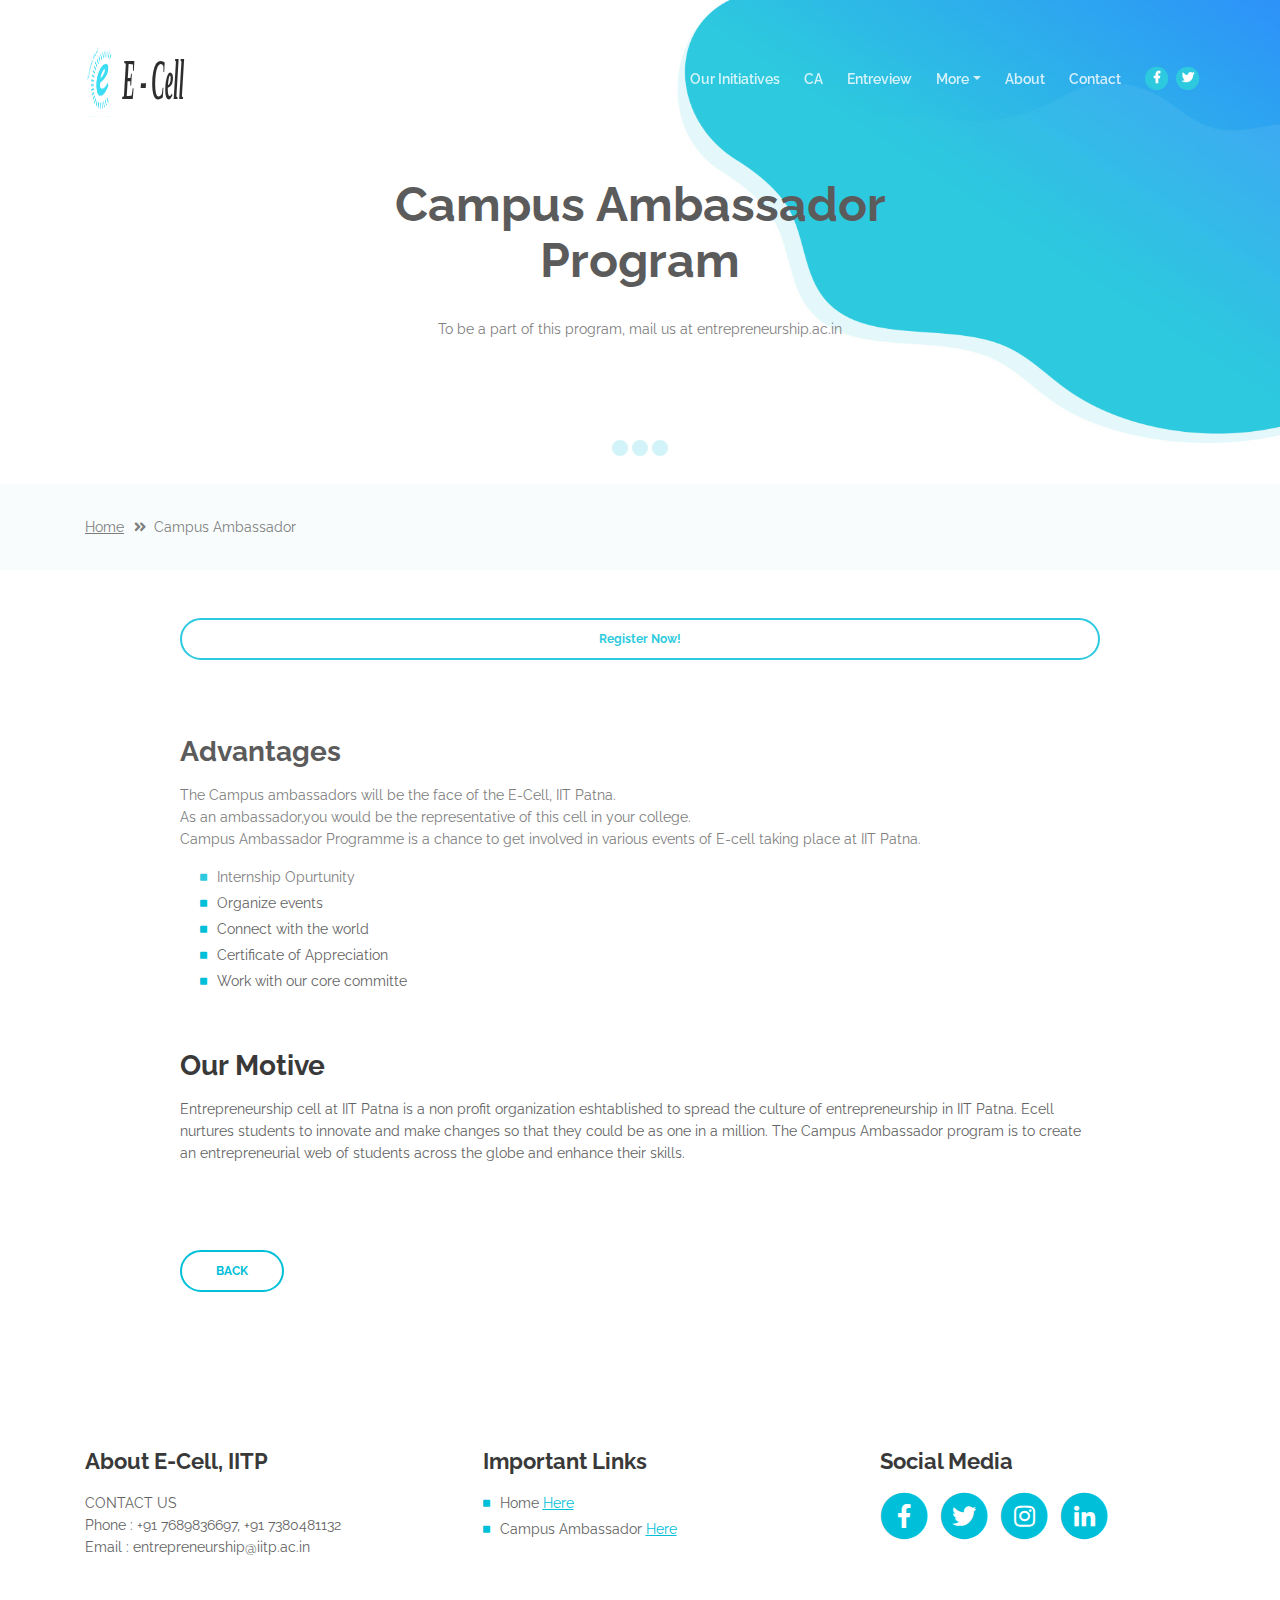
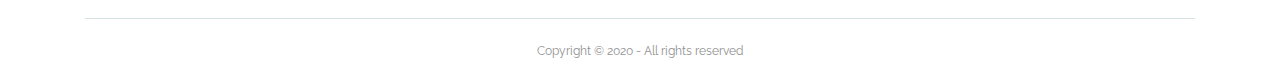
<file: ecell-iitp.github.io-dev/campusambassador.html>
<!DOCTYPE html>
<html lang="en">
  <head>
    <meta charset="utf-8" />
    <meta
      name="viewport"
      content="width=device-width, initial-scale=1, shrink-to-fit=no"
    />

    <!-- SEO Meta Tags -->
    <meta
      name="description"
      content="E-Cell organises a variety of events throughout the year to promote entrepreneurial activities in and around the campus. E-Cell conducts various lectures and workshops focused at budding entrepreneurs."
    />
    <meta name="author" content="IIT Patna" />

    <!-- OG Meta Tags to improve the way the post looks when you share the page on LinkedIn, Facebook, Google+ -->
    <meta property="og:site_name" content="" />
    <!-- website name -->
    <meta property="og:site" content="" />
    <!-- website link -->
    <meta property="og:title" content="" />
    <!-- title shown in the actual shared post -->
    <meta property="og:description" content="" />
    <!-- description shown in the actual shared post -->
    <meta property="og:image" content="" />
    <!-- image link, make sure it's jpg -->
    <meta property="og:url" content="" />
    <!-- where do you want your post to link to -->
    <meta property="og:type" content="article" />

    <!-- Website Title -->
    <title>Campus Ambassador Program</title>

    <!-- Styles -->
    <link
      href="https://fonts.googleapis.com/css?family=Raleway:400,400i,600,700,700i&amp;subset=latin-ext"
      rel="stylesheet"
    />
    <link href="css/bootstrap.css" rel="stylesheet" />
    <link href="css/fontawesome-all.css" rel="stylesheet" />
    <link href="css/swiper.css" rel="stylesheet" />
    <link href="css/magnific-popup.css" rel="stylesheet" />
    <link href="css/styles.css" rel="stylesheet" />

    <!-- Favicon  -->
    <link rel="icon" href="images/favicon.png" />
  </head>
  <body data-spy="scroll" data-target=".fixed-top">
    <!-- Preloader -->
    <div class="spinner-wrapper">
      <div class="spinner">
        <div class="bounce1"></div>
        <div class="bounce2"></div>
        <div class="bounce3"></div>
      </div>
    </div>
    <!-- end of preloader -->

    <!-- Navbar -->
    <nav class="navbar navbar-expand-lg navbar-dark navbar-custom fixed-top">
      <!-- Text Logo - Use this if you don't have a graphic logo -->
      <!-- <a class="navbar-brand logo-text page-scroll" href="index.html">E-Cell, IITP</a> -->

      <!-- Image Logo -->
      <a class="navbar-brand logo-image" href="index.html"
        ><img src="images/logo123.svg" alt="alternative"
      /></a>

      <!-- Mobile Menu Toggle Button -->
      <button
        class="navbar-toggler"
        type="button"
        data-toggle="collapse"
        data-target="#navbarsExampleDefault"
        aria-controls="navbarsExampleDefault"
        aria-expanded="false"
        aria-label="Toggle navigation"
      >
        <span
          class="navbar-toggler-awesome fas fa-bars"
          style="font-size: 20px"
        ></span>
        <span class="navbar-toggler-awesome fas fa-times"></span>
      </button>
      <!-- end of mobile menu toggle button -->

      <div class="collapse navbar-collapse" id="navbarsExampleDefault">
        <ul class="navbar-nav ml-auto">
          <li class="nav-item">
            <a class="nav-link page-scroll" href="index.html#header"
              >Home <span class="sr-only">(current)</span></a
            >
          </li>
          <li class="nav-item">
            <a class="nav-link page-scroll" href="index.html#services"
              >Our Initiatives</a
            >
          </li>
          <li class="nav-item">
            <a class="nav-link page-scroll" href="index.html#request">CA</a>
          </li>
          <li class="nav-item">
            <a class="nav-link page-scroll" href="index.html#request"
              >Entreview</a
            >
          </li>

          <!-- Dropdown Menu -->
          <li class="nav-item dropdown">
            <a
              class="nav-link dropdown-toggle page-scroll"
              id="navbarDropdown"
              role="button"
              aria-haspopup="true"
              aria-expanded="false"
              >More</a
            >
            <div class="dropdown-menu" aria-labelledby="navbarDropdown">
              <a class="dropdown-item" href="campusambassador.html"
                ><span class="item-text">Campus Ambassador</span></a
              >
              <div class="dropdown-items-divide-hr"></div>
              <a class="dropdown-item" href="entreview.html"
                ><span class="item-text">Entreview</span></a
              >
            </div>
          </li>
          <li class="nav-item">
            <a class="nav-link page-scroll" href="index.html#about">About</a>
          </li>

          <!-- end of dropdown menu -->

          <li class="nav-item">
            <a class="nav-link page-scroll" href="#contact">Contact</a>
          </li>
        </ul>
        <span class="nav-item social-icons">
          <span class="fa-stack">
            <a href="https://www.facebook.com/ecelliitp/">
              <i class="fas fa-circle fa-stack-2x facebook"></i>
              <i class="fab fa-facebook-f fa-stack-1x"></i>
            </a>
          </span>
          <span class="fa-stack">
            <a href="https://twitter.com/ecelliitp/">
              <i class="fas fa-circle fa-stack-2x twitter"></i>
              <i class="fab fa-twitter fa-stack-1x"></i>
            </a>
          </span>
        </span>
      </div>
    </nav>
    <!-- end of navbar -->
    <!-- end of navbar -->

    <!-- Header -->
    <header id="header" class="ex-header">
      <div class="container">
        <div class="row">
          <div class="col-lg-12">
            <h1>Campus Ambassador Program</h1>
            <br />
            <a
              >To be a part of this program, mail us at
              entrepreneurship.ac.in</a
            >
          </div>
          <!-- end of col -->
        </div>
        <!-- end of row -->
      </div>
      <!-- end of container -->
    </header>
    <!-- end of ex-header -->
    <!-- end of header -->

    <!-- Breadcrumbs -->
    <div class="ex-basic-1">
      <div class="container">
        <div class="row">
          <div class="col-lg-12">
            <div class="breadcrumbs">
              <a href="index.html">Home</a
              ><i class="fa fa-angle-double-right"></i
              ><span>Campus Ambassador</span>
            </div>
            <!-- end of breadcrumbs -->
          </div>
          <!-- end of col -->
        </div>
        <!-- end of row -->
      </div>
      <!-- end of container -->
    </div>
    <!-- end of ex-basic-1 -->
    <!-- end of breadcrumbs -->

    <div class="container mt-5">
      <div class="row" style="justify-content: center;">
        <div class="col-lg-10">
          <a
            href="https://dare2compete.com/o/sHVCdpZ?lb=Kf5Emo2"
            target="blank"
            style="display: inline-block; width: 100%"
          >
            <button
              class="btn-outline-reg"
              style="display: inline-block; width: 100%"
            >
              Register Now!
            </button>
          </a>
        </div>
      </div>
    </div>

    <!-- Terms Content -->
    <div class="ex-basic-2">
      <div class="container">
        <div class="row">
          <div class="col-lg-10 offset-lg-1">
            <div class="text-container">
              <h3>Advantages</h3>
              <p>
                The Campus ambassadors will be the face of the E-Cell, IIT
                Patna. <br />As an ambassador,you would be the representative of
                this cell in your college.
                <br />
                Campus Ambassador Programme is a chance to get involved in
                various events of E-cell taking place at IIT Patna.
              </p>
              <ul class="list-unstyled li-space-lg indent">
                <li class="media">
                  <i class="fas fa-square"></i>
                  <div class="media-body">Internship Opurtunity</div>
                </li>
                <li class="media">
                  <i class="fas fa-square"></i>
                  <div class="media-body">Organize events</div>
                </li>
                <li class="media">
                  <i class="fas fa-square"></i>
                  <div class="media-body">Connect with the world</div>
                </li>
                <li class="media">
                  <i class="fas fa-square"></i>
                  <div class="media-body">Certificate of Appreciation</div>
                </li>
                <li class="media">
                  <i class="fas fa-square"></i>
                  <div class="media-body">Work with our core committe</div>
                </li>
              </ul>
            </div>
            <!-- end of text-container -->

            <div class="text-container">
              <h3>Our Motive</h3>
              <p>
                Entrepreneurship cell at IIT Patna is a non profit organization
                eshtablished to spread the culture of entrepreneurship in IIT
                Patna. Ecell nurtures students to innovate and make changes so
                that they could be as one in a million. The Campus Ambassador
                program is to create an entrepreneurial web of students across
                the globe and enhance their skills.
              </p>
            </div>
            <!-- end of text-container -->

            <a class="btn-outline-reg" href="index.html">BACK</a>
          </div>
          <!-- end of text-container -->
        </div>
      </div>
      <!-- end of row -->
    </div>
    <!-- end of container -->
    <!-- end of terms content -->

    <!-- Footer -->
    <div class="footer">
      <div class="container">
        <div class="row">
          <div class="col-md-4">
            <div class="footer-col">
              <h4>About E-Cell, IITP</h4>
              <p>
                CONTACT US
                <br />
                Phone : <span>+91 7689836697, +91 7380481132</span>
                <br />
                Email : entrepreneurship@iitp.ac.in
              </p>
            </div>
          </div>
          <!-- end of col -->
          <div class="col-md-4">
            <div class="footer-col middle">
              <h4>Important Links</h4>
              <ul class="list-unstyled li-space-lg">
                <li class="media">
                  <i class="fas fa-square"></i>
                  <div class="media-body">
                    Home <a class="turquoise" href="index.html">Here</a>
                  </div>
                </li>
                <li class="media">
                  <i class="fas fa-square"></i>
                  <div class="media-body">
                    Campus Ambassador
                    <a class="turquoise" href="campusambassador.html">Here</a>
                  </div>
                </li>
              </ul>
            </div>
          </div>
          <!-- end of col -->
          <div class="col-md-4">
            <div class="footer-col last">
              <h4>Social Media</h4>
              <span class="fa-stack">
                <a href="https://www.facebook.com/ecelliitp/">
                  <i class="fas fa-circle fa-stack-2x"></i>
                  <i class="fab fa-facebook-f fa-stack-1x"></i>
                </a>
              </span>
              <span class="fa-stack">
                <a href="https://twitter.com/ecelliitp/">
                  <i class="fas fa-circle fa-stack-2x"></i>
                  <i class="fab fa-twitter fa-stack-1x"></i>
                </a>
              </span>
              <span class="fa-stack">
                <a href="https://instagram.com/ecelliitp/">
                  <i class="fas fa-circle fa-stack-2x"></i>
                  <i class="fab fa-instagram fa-stack-1x"></i>
                </a>
              </span>
              <span class="fa-stack">
                <a href="https://www.linkedin.com/company/ecell-iit-patna/">
                  <i class="fas fa-circle fa-stack-2x"></i>
                  <i class="fab fa-linkedin-in fa-stack-1x"></i>
                </a>
              </span>
            </div>
          </div>
          <!-- end of col -->
        </div>
        <!-- end of row -->
      </div>
      <!-- end of container -->
    </div>
    <!-- end of footer -->
    <!-- end of footer -->

    <!-- Copyright -->
    <div class="copyright">
      <div class="container">
        <div class="row">
          <div class="col-lg-12">
            <p class="p-small">Copyright © 2020 - All rights reserved</p>
          </div>
          <!-- end of col -->
        </div>
        <!-- enf of row -->
      </div>
      <!-- end of container -->
    </div>
    <!-- end of copyright -->
    <!-- end of copyright -->

    <!-- Scripts -->
    <script src="js/jquery.min.js"></script>
    <!-- jQuery for Bootstrap's JavaScript plugins -->
    <script src="js/popper.min.js"></script>
    <!-- Popper tooltip library for Bootstrap -->
    <script src="js/bootstrap.min.js"></script>
    <!-- Bootstrap framework -->
    <script src="js/jquery.easing.min.js"></script>
    <!-- jQuery Easing for smooth scrolling between anchors -->
    <script src="js/swiper.min.js"></script>
    <!-- Swiper for image and text sliders -->
    <script src="js/jquery.magnific-popup.js"></script>
    <!-- Magnific Popup for lightboxes -->
    <script src="js/validator.min.js"></script>
    <!-- Validator.js - Bootstrap plugin that validates forms -->
    <script src="js/scripts.js"></script>
    <!-- Custom scripts -->
  </body>
</html>
</file>
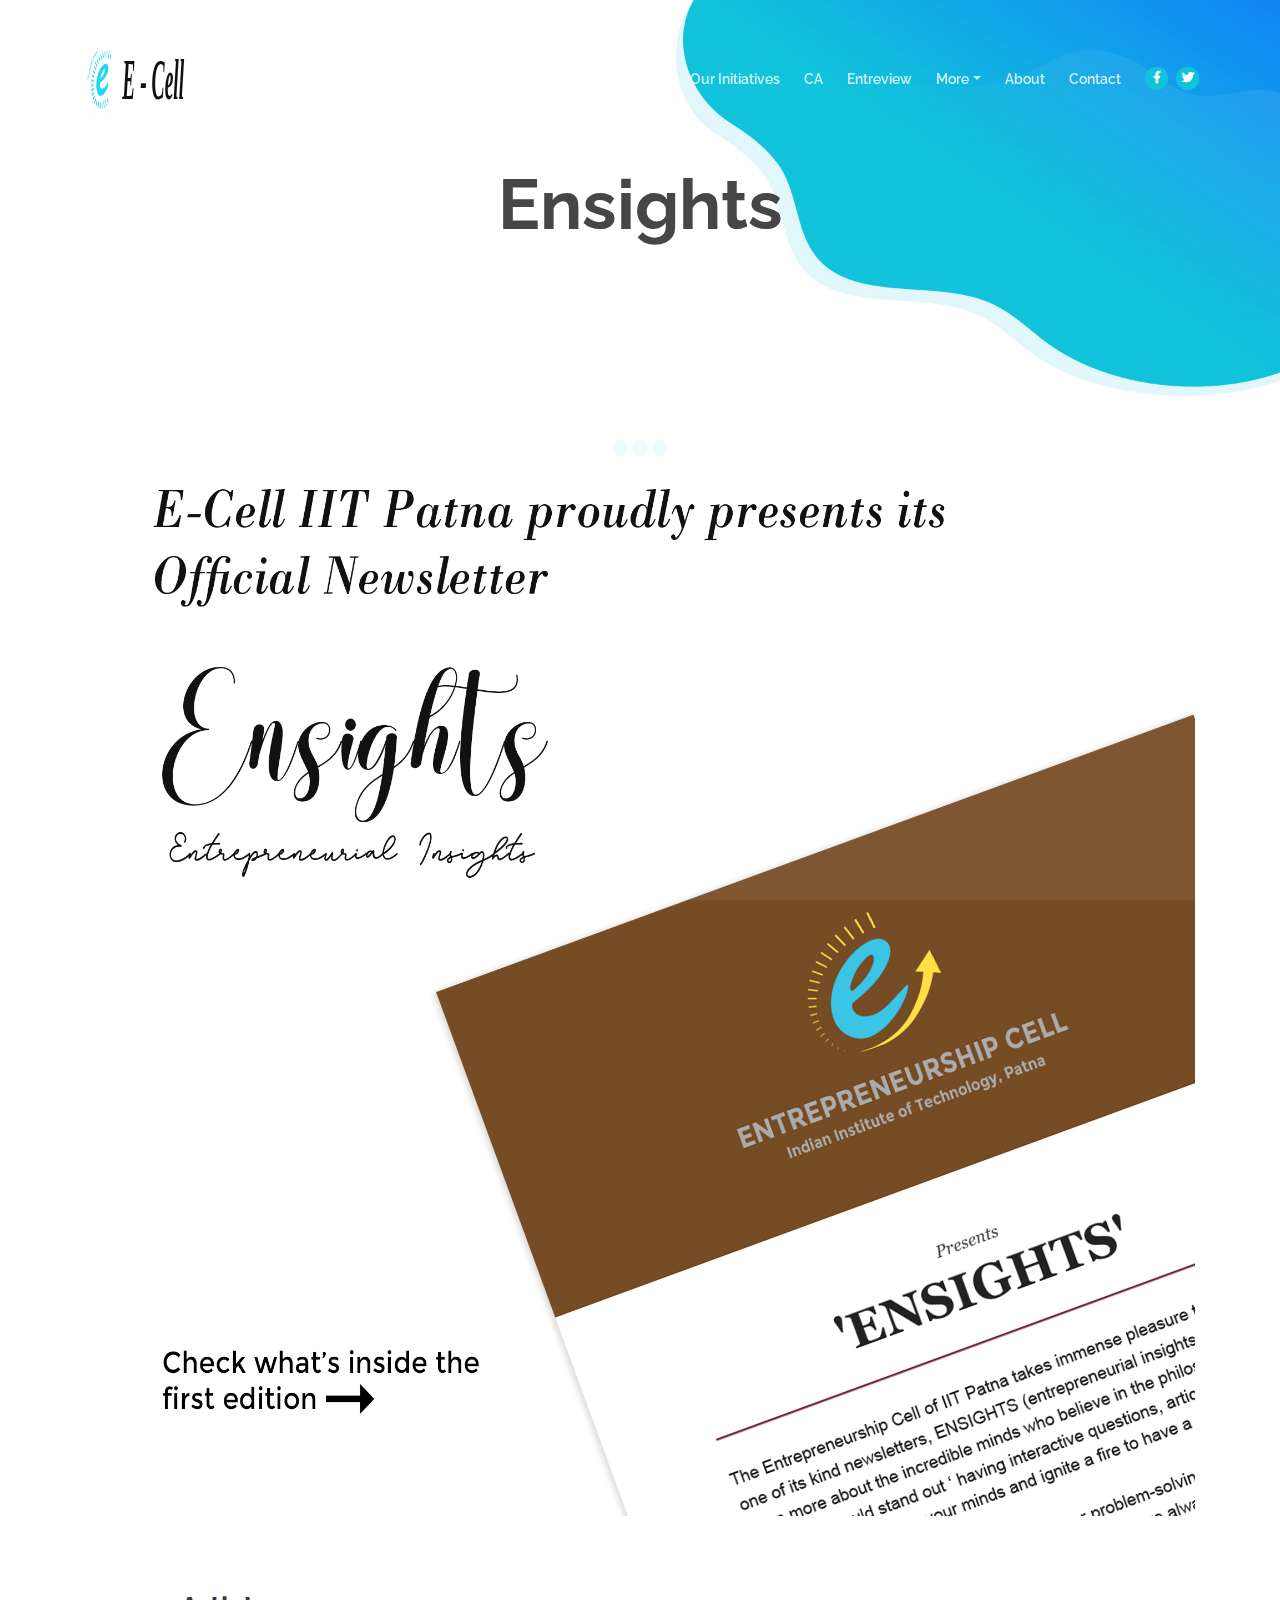
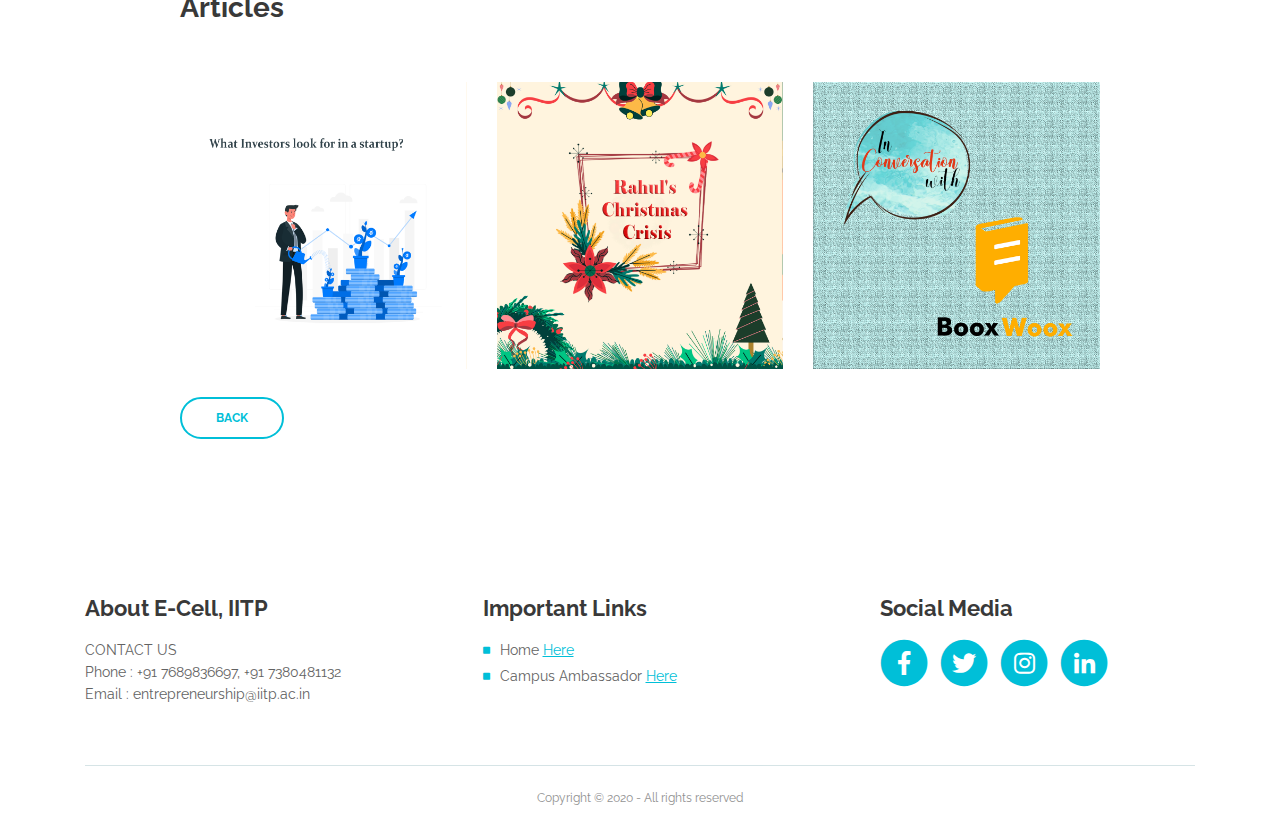
<file: ecell-iitp.github.io-dev/ensights.html>
<!DOCTYPE html>
<html lang="en">
<head>
    <meta charset="utf-8">
    <meta name="viewport" content="width=device-width, initial-scale=1, shrink-to-fit=no">
    
    <!-- SEO Meta Tags -->
    <meta name="description" content="E-Cell organises a variety of events throughout the year to promote entrepreneurial activities in and around the campus. E-Cell conducts various lectures and workshops focused at budding entrepreneurs.">
    <meta name="author" content="E-Cell | IIT Patna">

    <!-- OG Meta Tags to improve the way the post looks when you share the page on LinkedIn, Facebook, Google+ -->
    <meta property="og:site_name" content="" /> <!-- website name -->
    <meta property="og:site" content="" /> <!-- website link -->
    <meta property="og:title" content=""/> <!-- title shown in the actual shared post -->
    <meta property="og:description" content="" /> <!-- description shown in the actual shared post -->
    <meta property="og:image" content="" /> <!-- image link, make sure it's jpg -->
    <meta property="og:url" content="" /> <!-- where do you want your post to link to -->
    <meta property="og:type" content="article" />

    <!-- Website Title -->
    <title>Ensights</title>
    
    <!-- Styles -->
    <link href="https://fonts.googleapis.com/css?family=Raleway:400,400i,600,700,700i&amp;subset=latin-ext" rel="stylesheet">
    <link href="css/bootstrap.css" rel="stylesheet">
    <link href="css/fontawesome-all.css" rel="stylesheet">
    <link href="css/swiper.css" rel="stylesheet">
    <link href="css/magnific-popup.css" rel="stylesheet">
    <link href="css/styles.css" rel="stylesheet">
    <style>
        .hero {
            font-size: 70px;
        }
    </style>
    
    <!-- Favicon  -->
    <link rel="icon" href="images/favicon.png">
</head>
<body data-spy="scroll" data-target=".fixed-top">
    
    <!-- Preloader -->
    <div class="spinner-wrapper">
        <div class="spinner">
            <div class="bounce1"></div>
            <div class="bounce2"></div>
            <div class="bounce3"></div>
        </div>
    </div>
    <!-- end of preloader -->
    

    <!-- Navbar -->
    <nav class="navbar navbar-expand-lg navbar-dark navbar-custom fixed-top">
        <!-- Text Logo - Use this if you don't have a graphic logo -->
        <!-- <a class="navbar-brand logo-text page-scroll" href="index.html">E-Cell, IITP</a> -->

        <!-- Image Logo -->
        <a class="navbar-brand logo-image" href="index.html"><img src="images/logo123.svg" alt="alternative"></a>
        
        <!-- Mobile Menu Toggle Button -->
        <button class="navbar-toggler" type="button" data-toggle="collapse" data-target="#navbarsExampleDefault" aria-controls="navbarsExampleDefault" aria-expanded="false" aria-label="Toggle navigation">
            <span class="navbar-toggler-awesome fas fa-bars" style="font-size:20px"></span>
            <span class="navbar-toggler-awesome fas fa-times"></span>
        </button>
        <!-- end of mobile menu toggle button -->

        <div class="collapse navbar-collapse" id="navbarsExampleDefault">
            <ul class="navbar-nav ml-auto">
                <li class="nav-item">
                    <a class="nav-link page-scroll" href="index.html#header">Home <span class="sr-only">(current)</span></a>
                </li>
                <li class="nav-item">
                    <a class="nav-link page-scroll" href="index.html#services">Our Initiatives</a>
                </li>
                <li class="nav-item">
                    <a class="nav-link page-scroll" href="index.html#request">CA</a>
                </li>
                <li class="nav-item">
                    <a class="nav-link page-scroll" href="index.html#request">Entreview</a>
                </li>

                <!-- Dropdown Menu -->          
                <li class="nav-item dropdown">
                    <a class="nav-link dropdown-toggle page-scroll"  id="navbarDropdown" role="button" aria-haspopup="true" aria-expanded="false">More</a>
                    <div class="dropdown-menu" aria-labelledby="navbarDropdown">
                        <a class="dropdown-item" href="campusambassador.html"><span class="item-text">Campus Ambassador</span></a>
                        <div class="dropdown-items-divide-hr"></div>
                        <a class="dropdown-item" href="entreview.html"><span class="item-text">Entreview</span></a>
                    </div>
                </li>
                <li class="nav-item">
                    <a class="nav-link page-scroll" href="index.html#about">About</a>
                </li>

                <!-- end of dropdown menu -->

                <li class="nav-item">
                    <a class="nav-link page-scroll" href="#contact">Contact</a>
                </li>
            </ul>
            <span class="nav-item social-icons">
                <span class="fa-stack">
                    <a href="https://www.facebook.com/ecelliitp/">
                        <i class="fas fa-circle fa-stack-2x facebook"></i>
                        <i class="fab fa-facebook-f fa-stack-1x"></i>
                    </a>
                </span>
                <span class="fa-stack">
                    <a href="https://twitter.com/ecelliitp/">
                        <i class="fas fa-circle fa-stack-2x twitter"></i>
                        <i class="fab fa-twitter fa-stack-1x"></i>
                    </a>
                </span>
            </span>
        </div>
    </nav> <!-- end of navbar -->
    <!-- end of navbar -->


    <!-- Header -->
    <header id="header" class="ex-header">
        <div class="container">
            <div class="row">
                <div class="col-lg-12">
                    <h1 class="hero">Ensights</h1> <br/>
                </div> <!-- end of col -->
            </div> <!-- end of row -->
        </div> <!-- end of container -->
    </header> <!-- end of ex-header -->
    <!-- end of header -->


    

    <div class="container">
        <div class="row">
            <div class="col-lg-12">
                
            <img class="img-fluid" src="images/l11.png" alt="Hero Image">                    
    
            </div> <!-- end of col -->
        </div> <!-- end of row -->
    </div>


    <!-- Terms Content -->
    <div class="ex-basic-2">
        <div class="container">
            <div class="row">
                <div class="col-lg-10 offset-lg-1">
                    <div class="text-container">
                        <h3>Articles</h3>
    
                    </div> <!-- end of text-container -->
                    <div class="row">
                        <div class="col-lg-4 col-md-6 col-xs-12">
                            <a target="blank" href="articles/what-investors-look-for-in-a-startup.html">
                                <img class="img-fluid" src="images/l2.png" alt="What investors look for in a start-up?">
                            </a>
                        </div>
                        <div class="col-lg-4 col-md-6 col-xs-12">
                            <a target="blank" href="articles/rahuls-christmas-crisis.html">
                                <img class="img-fluid" src="images/l3.png" alt="Rahul's Christmas Crisis">
                            </a>
                        </div>
                        <div class="col-lg-4 col-md-6 col-xs-12">
                            <a target="blank" href="articles/ecell-maurya-bhaiya-interview.html">
                                <img class="img-fluid" src="images/l4.png" alt="E-Cell Maurya bhaiya Interview">
                            </a>
                        </div>
                    </div>
                     
                        <a class="btn-outline-reg" href="index.html">BACK</a>
                    </div> <!-- end of text-container -->
                </div>
            </div> <!-- end of row -->
        </div> <!-- end of container -->
    </div> <!-- end of ex-basic -->
    <!-- end of terms content -->

    


    <!-- Footer -->
    <div class="footer">
        <div class="container">
            <div class="row">
                <div class="col-md-4">
                    <div class="footer-col">
                        <h4>About E-Cell, IITP</h4>
                        <p>CONTACT US
                            <br/>
                            Phone : <span>+91 7689836697, +91 7380481132</span>
                            <br/>
                            Email : entrepreneurship@iitp.ac.in</p>
                    </div>
                </div> <!-- end of col -->
                <div class="col-md-4">
                    <div class="footer-col middle">
                        <h4>Important Links</h4>
                        <ul class="list-unstyled li-space-lg">
                            <li class="media">
                                <i class="fas fa-square"></i>
                                <div class="media-body">Home <a class="turquoise" href="index.html">Here</a></div>
                            </li>
                            <li class="media">
                                <i class="fas fa-square"></i>
                                <div class="media-body">Campus Ambassador <a class="turquoise" href="campusambassador.html">Here</a></div>
                            </li>
                        </ul>
                    </div>
                </div> <!-- end of col -->
                <div class="col-md-4">
                    <div class="footer-col last">
                        <h4>Social Media</h4>
                        <span class="fa-stack">
                            <a href="https://www.facebook.com/ecelliitp/">
                                <i class="fas fa-circle fa-stack-2x"></i>
                                <i class="fab fa-facebook-f fa-stack-1x"></i>
                            </a>
                        </span>
                        <span class="fa-stack">
                            <a href="https://twitter.com/ecelliitp/">
                                <i class="fas fa-circle fa-stack-2x"></i>
                                <i class="fab fa-twitter fa-stack-1x"></i>
                            </a>
                        </span>
                        <span class="fa-stack">
                            <a href="https://instagram.com/ecelliitp/">
                                <i class="fas fa-circle fa-stack-2x"></i>
                                <i class="fab fa-instagram fa-stack-1x"></i>
                            </a>
                        </span>
                        <span class="fa-stack">
                            <a href="https://www.linkedin.com/company/ecell-iit-patna/">
                                <i class="fas fa-circle fa-stack-2x"></i>
                                <i class="fab fa-linkedin-in fa-stack-1x"></i>
                            </a>
                        </span>
                    </div> 
                </div> <!-- end of col -->
            </div> <!-- end of row -->
        </div> <!-- end of container -->
    </div> <!-- end of footer -->  
    <!-- end of footer -->


    <!-- Copyright -->
    <div class="copyright">
        <div class="container">
            <div class="row">
                <div class="col-lg-12">
                    <p class="p-small">Copyright © 2020 - All rights reserved</p>
                </div> <!-- end of col -->
            </div> <!-- enf of row -->
        </div> <!-- end of container -->
    </div> <!-- end of copyright --> 
    <!-- end of copyright -->

    
    <!-- Scripts -->
    <script src="js/jquery.min.js"></script> <!-- jQuery for Bootstrap's JavaScript plugins -->
    <script src="js/popper.min.js"></script> <!-- Popper tooltip library for Bootstrap -->
    <script src="js/bootstrap.min.js"></script> <!-- Bootstrap framework -->
    <script src="js/jquery.easing.min.js"></script> <!-- jQuery Easing for smooth scrolling between anchors -->
    <script src="js/swiper.min.js"></script> <!-- Swiper for image and text sliders -->
    <script src="js/jquery.magnific-popup.js"></script> <!-- Magnific Popup for lightboxes -->
    <script src="js/validator.min.js"></script> <!-- Validator.js - Bootstrap plugin that validates forms -->
    <script src="js/scripts.js"></script> <!-- Custom scripts -->
</body>
</html>
</file>
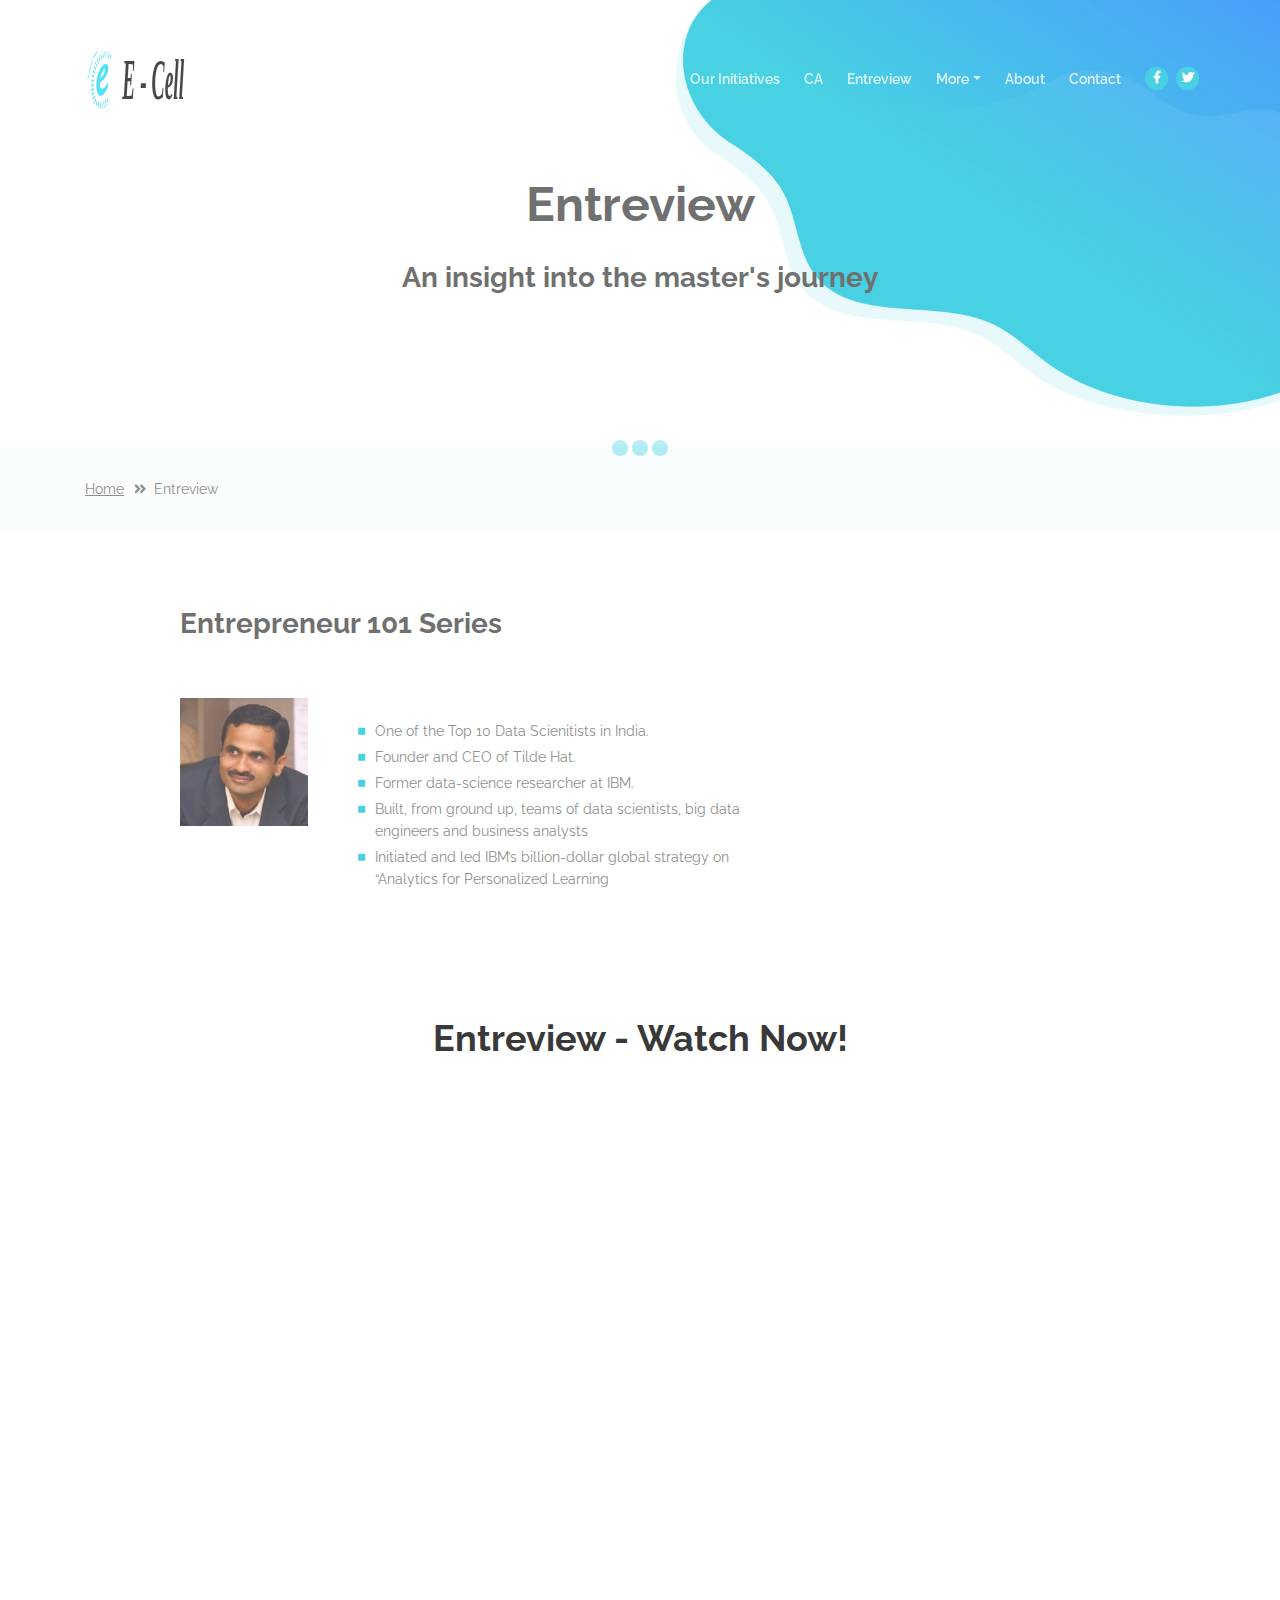
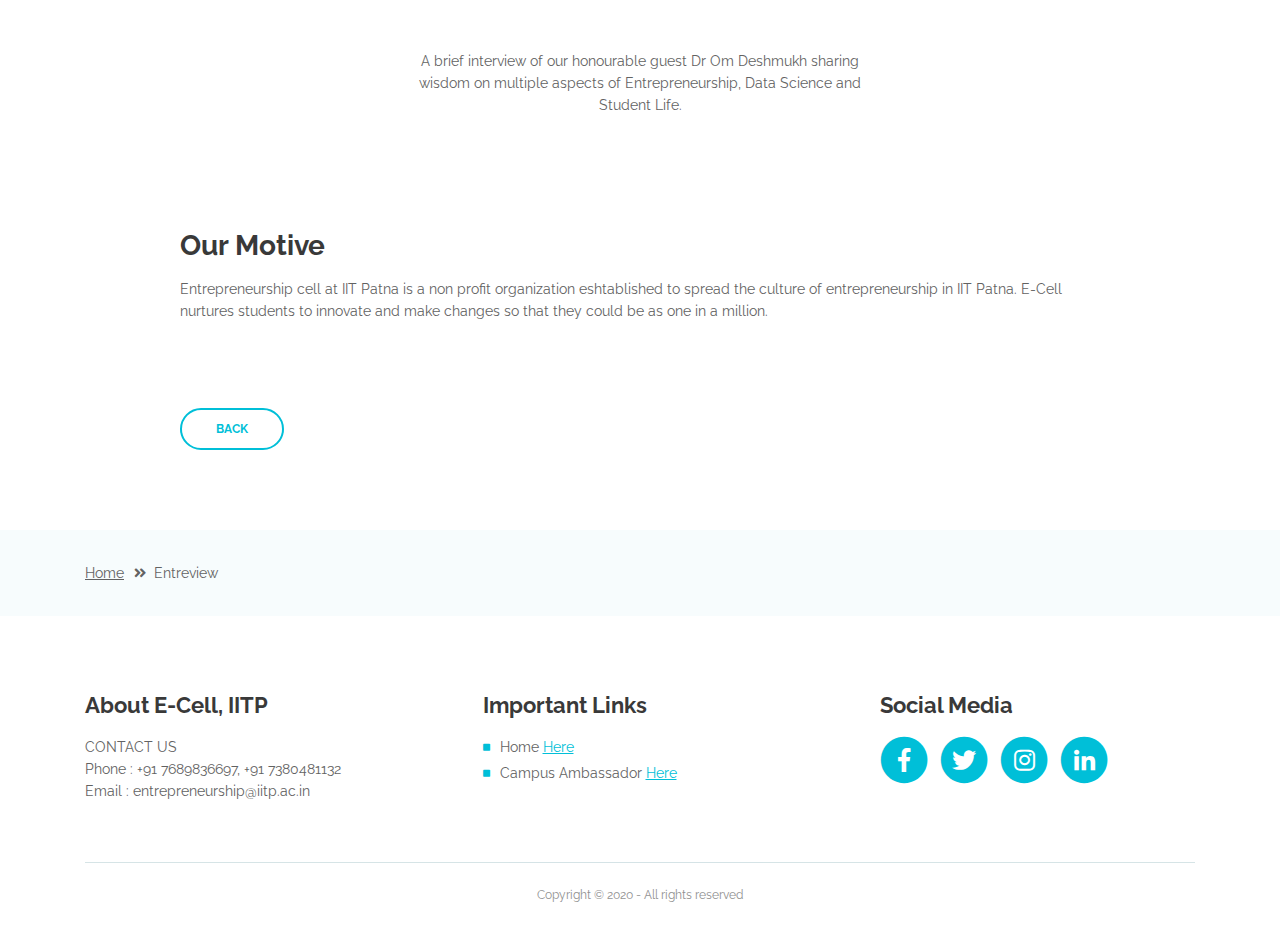
<file: ecell-iitp.github.io-dev/entreview.html>
<!DOCTYPE html>
<html lang="en">
<head>
    <meta charset="utf-8">
    <meta name="viewport" content="width=device-width, initial-scale=1, shrink-to-fit=no">
    
    <!-- SEO Meta Tags -->
    <meta name="description" content="E-Cell organises a variety of events throughout the year to promote entrepreneurial activities in and around the campus. E-Cell conducts various lectures and workshops focused at budding entrepreneurs.">
    <meta name="author" content="E-Cell | IIT Patna">

    <!-- OG Meta Tags to improve the way the post looks when you share the page on LinkedIn, Facebook, Google+ -->
    <meta property="og:site_name" content="" /> <!-- website name -->
    <meta property="og:site" content="" /> <!-- website link -->
    <meta property="og:title" content=""/> <!-- title shown in the actual shared post -->
    <meta property="og:description" content="" /> <!-- description shown in the actual shared post -->
    <meta property="og:image" content="" /> <!-- image link, make sure it's jpg -->
    <meta property="og:url" content="" /> <!-- where do you want your post to link to -->
    <meta property="og:type" content="article" />

    <!-- Website Title -->
    <title>Entreview</title>
    
    <!-- Styles -->
    <link href="https://fonts.googleapis.com/css?family=Raleway:400,400i,600,700,700i&amp;subset=latin-ext" rel="stylesheet">
    <link href="css/bootstrap.css" rel="stylesheet">
    <link href="css/fontawesome-all.css" rel="stylesheet">
    <link href="css/swiper.css" rel="stylesheet">
    <link href="css/magnific-popup.css" rel="stylesheet">
    <link href="css/styles.css" rel="stylesheet">
    
    <!-- Favicon  -->
    <link rel="icon" href="images/favicon.png">
</head>
<body data-spy="scroll" data-target=".fixed-top">
    
    <!-- Preloader -->
    <div class="spinner-wrapper">
        <div class="spinner">
            <div class="bounce1"></div>
            <div class="bounce2"></div>
            <div class="bounce3"></div>
        </div>
    </div>
    <!-- end of preloader -->
    

    <!-- Navbar -->
    <nav class="navbar navbar-expand-lg navbar-dark navbar-custom fixed-top">
        <!-- Text Logo - Use this if you don't have a graphic logo -->
        <!-- <a class="navbar-brand logo-text page-scroll" href="index.html">E-Cell, IITP</a> -->

        <!-- Image Logo -->
        <a class="navbar-brand logo-image" href="index.html"><img src="images/logo123.svg" alt="alternative"></a>
        
        <!-- Mobile Menu Toggle Button -->
        <button class="navbar-toggler" type="button" data-toggle="collapse" data-target="#navbarsExampleDefault" aria-controls="navbarsExampleDefault" aria-expanded="false" aria-label="Toggle navigation">
            <span class="navbar-toggler-awesome fas fa-bars" style="font-size:20px"></span>
            <span class="navbar-toggler-awesome fas fa-times"></span>
        </button>
        <!-- end of mobile menu toggle button -->

        <div class="collapse navbar-collapse" id="navbarsExampleDefault">
            <ul class="navbar-nav ml-auto">
                <li class="nav-item">
                    <a class="nav-link page-scroll" href="index.html#header">Home <span class="sr-only">(current)</span></a>
                </li>
                <li class="nav-item">
                    <a class="nav-link page-scroll" href="index.html#services">Our Initiatives</a>
                </li>
                <li class="nav-item">
                    <a class="nav-link page-scroll" href="index.html#request">CA</a>
                </li>
                <li class="nav-item">
                    <a class="nav-link page-scroll" href="index.html#request">Entreview</a>
                </li>

                <!-- Dropdown Menu -->          
                <li class="nav-item dropdown">
                    <a class="nav-link dropdown-toggle page-scroll"  id="navbarDropdown" role="button" aria-haspopup="true" aria-expanded="false">More</a>
                    <div class="dropdown-menu" aria-labelledby="navbarDropdown">
                        <a class="dropdown-item" href="campusambassador.html"><span class="item-text">Campus Ambassador</span></a>
                        <div class="dropdown-items-divide-hr"></div>
                        <a class="dropdown-item" href="entreview.html"><span class="item-text">Entreview</span></a>
                    </div>
                </li>
                <li class="nav-item">
                    <a class="nav-link page-scroll" href="index.html#about">About</a>
                </li>

                <!-- end of dropdown menu -->

                <li class="nav-item">
                    <a class="nav-link page-scroll" href="#contact">Contact</a>
                </li>
            </ul>
            <span class="nav-item social-icons">
                <span class="fa-stack">
                    <a href="https://www.facebook.com/ecelliitp/">
                        <i class="fas fa-circle fa-stack-2x facebook"></i>
                        <i class="fab fa-facebook-f fa-stack-1x"></i>
                    </a>
                </span>
                <span class="fa-stack">
                    <a href="https://twitter.com/ecelliitp/">
                        <i class="fas fa-circle fa-stack-2x twitter"></i>
                        <i class="fab fa-twitter fa-stack-1x"></i>
                    </a>
                </span>
            </span>
        </div>
    </nav> <!-- end of navbar -->
    <!-- end of navbar -->


    <!-- Header -->
    <header id="header" class="ex-header">
        <div class="container">
            <div class="row">
                <div class="col-lg-12">
                    <h1>Entreview</h1> <br/>
                    <h3>An insight into the master's journey</h3>
                </div> <!-- end of col -->
            </div> <!-- end of row -->
        </div> <!-- end of container -->
    </header> <!-- end of ex-header -->
    <!-- end of header -->


    <!-- Breadcrumbs -->
    <div class="ex-basic-1">
        <div class="container">
            <div class="row">
                <div class="col-lg-12">
                    <div class="breadcrumbs">
                        <a href="index.html">Home</a><i class="fa fa-angle-double-right"></i><span>Entreview</span>

                    </div> <!-- end of breadcrumbs -->
                </div> <!-- end of col -->
            </div> <!-- end of row -->
        </div> <!-- end of container -->
    </div> <!-- end of ex-basic-1 -->
    <!-- end of breadcrumbs -->


    <!-- Terms Content -->
    <div class="ex-basic-2">
        <div class="container">
            <div class="row">
                <div class="col-lg-10 offset-lg-1">
                    <div class="text-container">
                        <h3>Entrepreneur 101 Series</h3>
    
                    </div> <!-- end of text-container -->
                    <div class="row">
                            <div class="col-lg-2">
                                <img class="img-fluid" src="images/new/1.jpg" alt="alternative">
                            </div> <!-- end of col -->
                            <div class="col-lg-6">
                                <br/>
                                    <ul class="list-unstyled li-space-lg indent">
                                        <li class="media">
                                            <i class="fas fa-square"></i>
                                            <div class="media-body">One of the Top 10 Data Scienitists in India.</div>
                                        </li>
                                        <li class="media">
                                            <i class="fas fa-square"></i>
                                            <div class="media-body">Founder and CEO of Tilde Hat.</div>
                                        </li>
                                        <li class="media">
                                            <i class="fas fa-square"></i>
                                            <div class="media-body">Former data-science researcher at IBM.</div>
                                        </li>
                                        <li class="media">
                                            <i class="fas fa-square"></i>
                                            <div class="media-body">Built, from ground up, teams of data scientists, big data engineers and business analysts</div>
                                        </li>
                                        <li class="media">
                                            <i class="fas fa-square"></i>
                                            <div class="media-body">Initiated and led IBM’s billion-dollar global strategy on “Analytics for Personalized Learning</div>
                                        </li>
                                    </ul>
                            </div> <!-- end of col -->              
                    </div>
                     <div class="basic-3">
        <div class="container">
            <div class="row">
                <div class="col-lg-12">
                    <h2>Entreview - Watch Now!</h2>
                </div> <!-- end of col -->
              
            </div>
             <!-- end of row -->
            <div class="row">
                <div class="col-lg-12">
                    
                    <!-- Video Preview -->
                    <div class="image-container">
                        <div class="video-wrapper">
                            <iframe width="100%" height="500" src="https://www.youtube.com/embed/xLiiO7XqObQ" frameborder="0" allow="accelerometer; autoplay; encrypted-media; gyroscope; picture-in-picture" allowfullscreen></iframe>
                        </div> <!-- end of video-wrapper -->
                    </div> <!-- end of image-container -->
                    <!-- end of video preview -->

                    <p>A brief interview of our honourable guest Dr Om Deshmukh sharing wisdom on multiple aspects of Entrepreneurship, Data Science and Student Life.</p>

                </div> <!-- end of col -->
            </div> <!-- end of row -->
        </div> <!-- end of container -->
    </div>   
                    <div class="text-container">
                        <h3>Our Motive</h3>
                        <p>Entrepreneurship cell at IIT Patna is a non profit organization eshtablished to spread the culture of entrepreneurship in IIT Patna. E-Cell nurtures students to innovate and make changes so that they could be as one in a million.</p>
                    </div> <!-- end of text-container -->

                        <a class="btn-outline-reg" href="index.html">BACK</a>
                    </div> <!-- end of text-container -->
                </div>
            </div> <!-- end of row -->
        </div> <!-- end of container -->
    </div> <!-- end of ex-basic -->
    <!-- end of terms content -->

    
    <!-- Breadcrumbs -->
    <div class="ex-basic-1">
        <div class="container">
            <div class="row">
                <div class="col-lg-12">
                    <div class="breadcrumbs">
                        <a href="index.html">Home</a><i class="fa fa-angle-double-right"></i><span>Entreview</span>
                    </div> <!-- end of breadcrumbs -->
                </div> <!-- end of col -->
            </div> <!-- end of row -->
        </div> <!-- end of container -->
    </div> <!-- end of ex-basic-1 -->
    <!-- end of breadcrumbs -->


    <!-- Footer -->
    <div class="footer">
        <div class="container">
            <div class="row">
                <div class="col-md-4">
                    <div class="footer-col">
                        <h4>About E-Cell, IITP</h4>
                        <p>CONTACT US
                            <br/>
                            Phone : <span>+91 7689836697, +91 7380481132</span>
                            <br/>
                            Email : entrepreneurship@iitp.ac.in</p>
                    </div>
                </div> <!-- end of col -->
                <div class="col-md-4">
                    <div class="footer-col middle">
                        <h4>Important Links</h4>
                        <ul class="list-unstyled li-space-lg">
                            <li class="media">
                                <i class="fas fa-square"></i>
                                <div class="media-body">Home <a class="turquoise" href="index.html">Here</a></div>
                            </li>
                            <li class="media">
                                <i class="fas fa-square"></i>
                                <div class="media-body">Campus Ambassador <a class="turquoise" href="campusambassador.html">Here</a></div>
                            </li>
                        </ul>
                    </div>
                </div> <!-- end of col -->
                <div class="col-md-4">
                    <div class="footer-col last">
                        <h4>Social Media</h4>
                        <span class="fa-stack">
                            <a href="https://www.facebook.com/ecelliitp/">
                                <i class="fas fa-circle fa-stack-2x"></i>
                                <i class="fab fa-facebook-f fa-stack-1x"></i>
                            </a>
                        </span>
                        <span class="fa-stack">
                            <a href="https://twitter.com/ecelliitp/">
                                <i class="fas fa-circle fa-stack-2x"></i>
                                <i class="fab fa-twitter fa-stack-1x"></i>
                            </a>
                        </span>
                        <span class="fa-stack">
                            <a href="https://instagram.com/ecelliitp/">
                                <i class="fas fa-circle fa-stack-2x"></i>
                                <i class="fab fa-instagram fa-stack-1x"></i>
                            </a>
                        </span>
                        <span class="fa-stack">
                            <a href="https://www.linkedin.com/company/ecell-iit-patna/">
                                <i class="fas fa-circle fa-stack-2x"></i>
                                <i class="fab fa-linkedin-in fa-stack-1x"></i>
                            </a>
                        </span>
                    </div> 
                </div> <!-- end of col -->
            </div> <!-- end of row -->
        </div> <!-- end of container -->
    </div> <!-- end of footer -->  
    <!-- end of footer -->


    <!-- Copyright -->
    <div class="copyright">
        <div class="container">
            <div class="row">
                <div class="col-lg-12">
                    <p class="p-small">Copyright © 2020 - All rights reserved</p>
                </div> <!-- end of col -->
            </div> <!-- enf of row -->
        </div> <!-- end of container -->
    </div> <!-- end of copyright --> 
    <!-- end of copyright -->

    
    <!-- Scripts -->
    <script src="js/jquery.min.js"></script> <!-- jQuery for Bootstrap's JavaScript plugins -->
    <script src="js/popper.min.js"></script> <!-- Popper tooltip library for Bootstrap -->
    <script src="js/bootstrap.min.js"></script> <!-- Bootstrap framework -->
    <script src="js/jquery.easing.min.js"></script> <!-- jQuery Easing for smooth scrolling between anchors -->
    <script src="js/swiper.min.js"></script> <!-- Swiper for image and text sliders -->
    <script src="js/jquery.magnific-popup.js"></script> <!-- Magnific Popup for lightboxes -->
    <script src="js/validator.min.js"></script> <!-- Validator.js - Bootstrap plugin that validates forms -->
    <script src="js/scripts.js"></script> <!-- Custom scripts -->
</body>
</html>
</file>
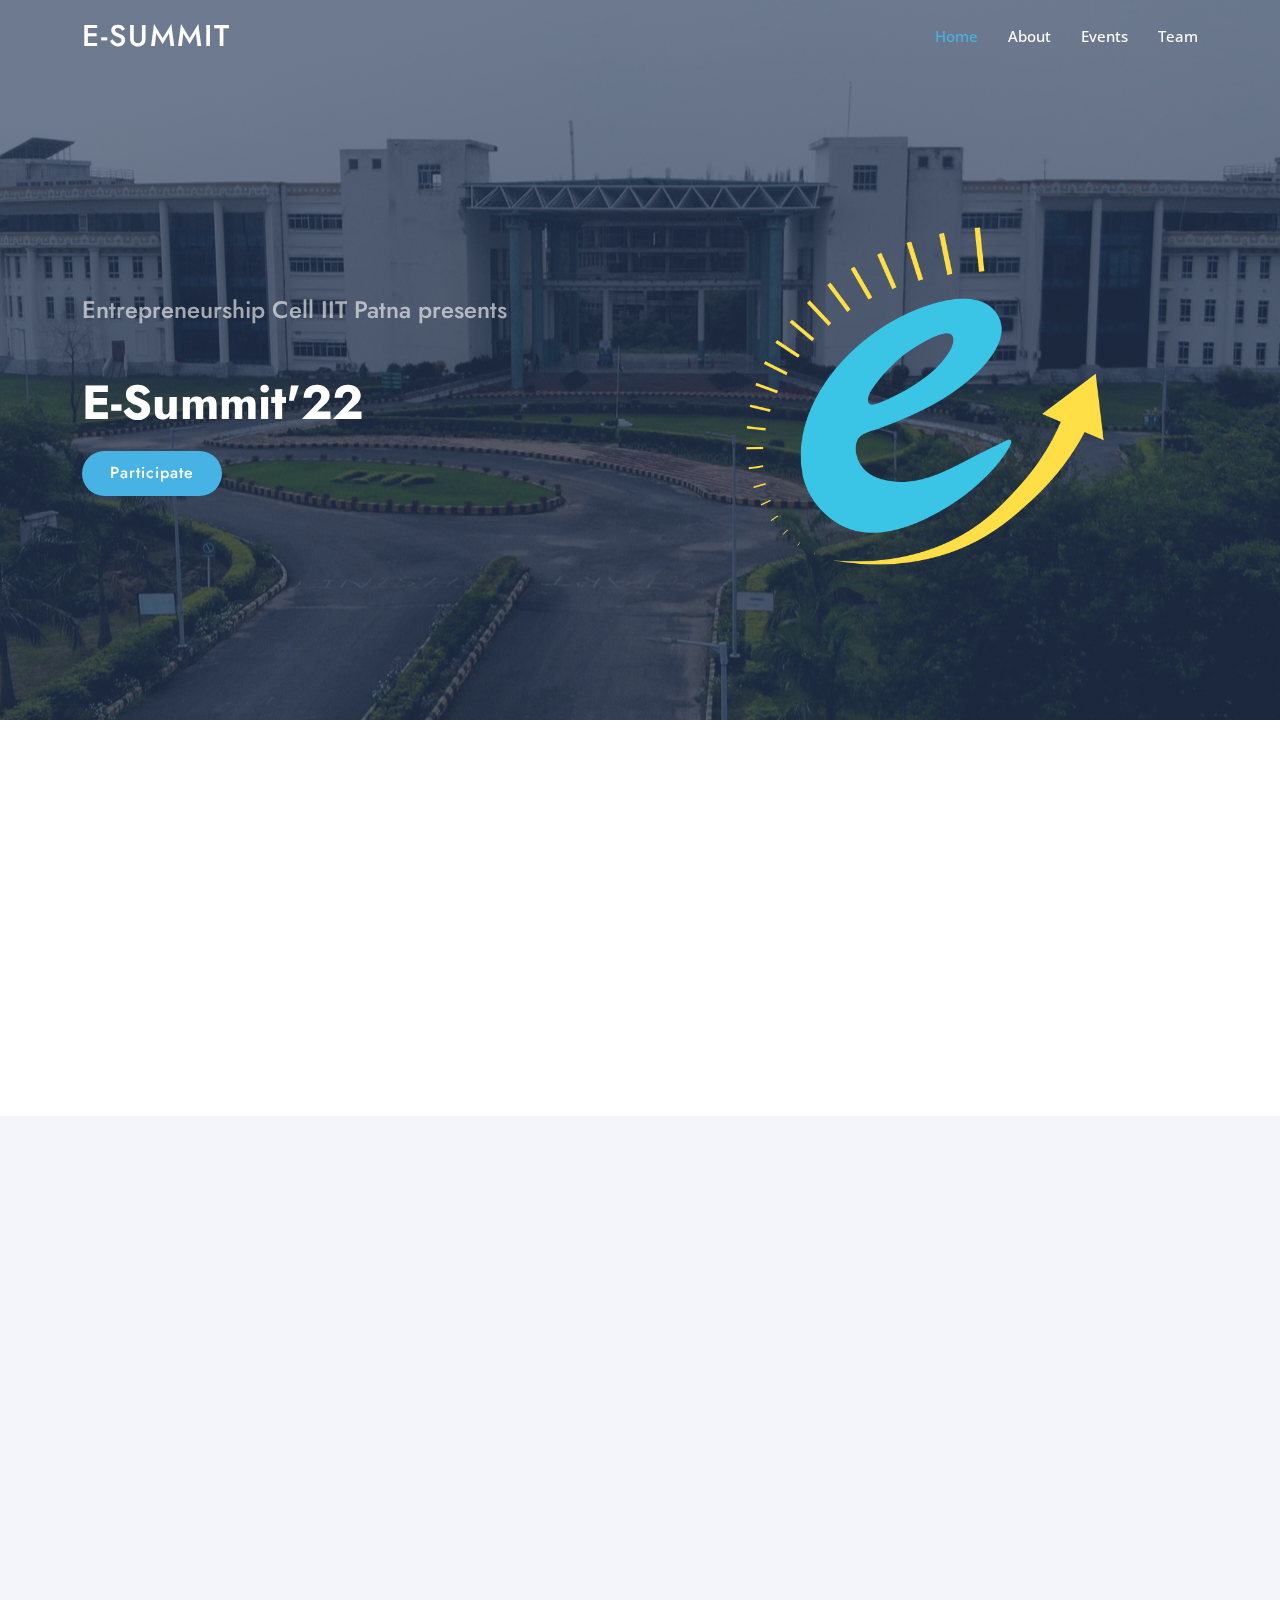
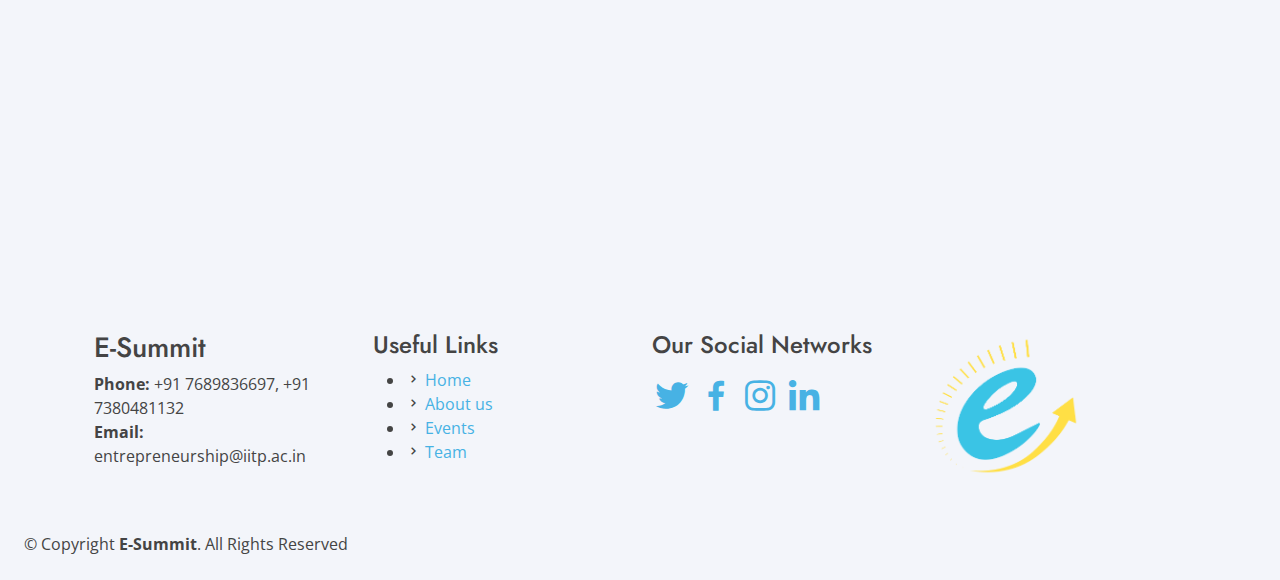
<file: ecell-iitp.github.io-dev/esummit.html>
<!DOCTYPE html>
<html lang="en">

  <head>
    <meta charset="utf-8">
    <meta content="width=device-width, initial-scale=1.0" name="viewport">

    <title>E-Summit | IIT Patna</title>
    <meta content="" name="description">
    <meta content="" name="keywords">

    <!-- Favicons -->
    <link href="assets/img/logo.png" rel="icon">
    <link href="assets/img/apple-touch-icon.png" rel="apple-touch-icon">

    <!-- Google Fonts -->
    <link
      href="https://fonts.googleapis.com/css?family=Open+Sans:300,300i,400,400i,600,600i,700,700i|Jost:300,300i,400,400i,500,500i,600,600i,700,700i|Poppins:300,300i,400,400i,500,500i,600,600i,700,700i"
      rel="stylesheet">

    <!-- Vendor CSS Files -->
    <link href="assets/vendor/aos/aos.css" rel="stylesheet">
    <link href="assets/vendor/bootstrap/css/bootstrap.min.css" rel="stylesheet">
    <link href="assets/vendor/bootstrap-icons/bootstrap-icons.css" rel="stylesheet">
    <link href="assets/vendor/boxicons/css/boxicons.min.css" rel="stylesheet">
    <link href="assets/vendor/glightbox/css/glightbox.min.css" rel="stylesheet">
    <link href="assets/vendor/remixicon/remixicon.css" rel="stylesheet">
    <link href="assets/vendor/swiper/swiper-bundle.min.css" rel="stylesheet">

    <!-- Template Main CSS File -->
    <link href="assets/css/style.css" rel="stylesheet">

    <!-- =======================================================
  * Template Name: Arsha - v4.7.1
  * Template URL: https://bootstrapmade.com/arsha-free-bootstrap-html-template-corporate/
  * Author: BootstrapMade.com
  * License: https://bootstrapmade.com/license/
  ======================================================== -->

  </head>

  <body>

    <!-- ======= Header ======= -->
    <header id="header" class="fixed-top ">
      <div class="container d-flex align-items-center">

        <h1 class="logo me-auto"><a href="index.html">E-Summit</a></h1>
        <!-- Uncomment below if you prefer to use an image logo -->
        <!-- <a href="index.html" class="logo me-auto"><img src="assets/img/logo.png" alt="" class="img-fluid"></a>-->

        <nav id="navbar" class="navbar">
          <ul>
            <li><a class="nav-link scrollto active" href="#hero">Home</a></li>
            <li><a class="nav-link scrollto" href="#about">About</a></li>
            <li><a class="nav-link scrollto" href="#services">Events</a></li>
            <li><a class="nav-link scrollto" href="#team">Team</a></li>
          </ul>
          <i class="bi bi-list mobile-nav-toggle"></i>
        </nav><!-- .navbar -->

      </div>
    </header><!-- End Header -->

    <!-- ======= Hero Section ======= -->
    <section id="hero" class="d-flex align-items-center">

      <div class="container">
        <div class="row">
          <div class="col-lg-6 d-flex flex-column justify-content-center pt-4 pt-lg-0 order-2 order-lg-1"
            data-aos="fade-up" data-aos-delay="200">
            <h2>Entrepreneurship Cell IIT Patna presents</h2>
            <h1>E-Summit'22</h1>
            <div class="d-flex justify-content-center justify-content-lg-start">
              <a href="https://dare2compete.com/festival/e-summit22-indian-institute-of-technology-iit-patna-21601"
                class="btn-get-started scrollto">Participate</a>
            </div>
          </div>
          <div class="col-lg-6 order-1 order-lg-2 hero-img" data-aos="zoom-in" data-aos-delay="200">
            <img src="assets/img/logo.png" class="img-fluid animated iitpLogo" alt="">
          </div>
        </div>
      </div>

    </section><!-- End Hero -->

    <main id="main">

      <!-- ======= About Us Section ======= -->
      <section id="about" class="about">
        <div class="container" data-aos="fade-up">

          <div class="section-title">
            <h2>What E-Summit'22 is all about?</h2>
          </div>

          <div class="row content">
            <div class="col-lg-6">
              <p>
                E-Cell, IIT Patna is ready to ignite fire… INCENDIO, in the minds and hearts of young and talented
                entrepreneurs through it’s annual flagship program E-summit 2k22 from 20th March to 27th March.

                The words of all the greats showcase the tools that they have used to get going. An entrepreneur should
                hold onto the vision of their business resiliently and persevere through the storm. To make a simple
                idea into something momentous, it's important to get the tricks right.
              </p>
            </div>
            <div class="col-lg-6 pt-4 pt-lg-0">
              <p>
                Precisely why Ecell, IIT Patna is inviting all of you to a wonderful week full of exciting events and
                insightful guest lectures in the upcoming E-Summit, 2k22 that will embellish your knowledge and give you
                the nudge to pave your way.

                Noteworthy events include case study competitions, pitching, auctions and many more fun and enticing
                events. To get an insight into all the wisdom register now in the link below and save the date!!!
              </p>
            </div>
          </div>

        </div>
      </section><!-- End About Us Section -->

      <!-- ======= Events Section ======= -->
      <section id="services" class="services section-bg">
        <div class="container" data-aos="fade-up">

          <div class="section-title">
            <h2>Events</h2>
          </div>

          <div class="row">
            <div class="col-xl-3 col-md-6 d-flex align-items-stretch" data-aos="zoom-in" data-aos-delay="100">
              <div class="icon-box">
                <a
                  href="https://dare2compete.com/competition/case-study-e-summit22-indian-institute-of-technology-iit-patna-274217">
                  <img src="./assets/img/case study.png" class='img-fluid' alt="...">
                </a>

              </div>
            </div>

            <div class="col-xl-3 col-md-6 d-flex align-items-stretch" data-aos="zoom-in" data-aos-delay="100">
              <div class="icon-box">
                <a
                  href="https://dare2compete.com/creative-cultural-event/e-debate-e-summit22-indian-institute-of-technology-iit-patna-274411"><img
                    src="./assets/img/debate.png" class='img-fluid' alt="..."></a>

              </div>
            </div>

            <div class="col-xl-3 col-md-6 d-flex align-items-stretch" data-aos="zoom-in" data-aos-delay="100">
              <div class="icon-box">
                <a
                  href="https://dare2compete.com/competition/ipl-auction-e-summit22-indian-institute-of-technology-iit-patna-274142"><img
                    src="./assets/img/ipl auction.png" class='img-fluid' alt="..."></a>

              </div>
            </div>

            <div class="col-xl-3 col-md-6 d-flex align-items-stretch" data-aos="zoom-in" data-aos-delay="100">
              <div class="icon-box">
                <a
                  href="https://dare2compete.com/quiz/b-quiz-e-summit22-indian-institute-of-technology-iit-patna-274444"><img
                    src="./assets/img/b quiz.png" class='img-fluid' alt="..."></a>

              </div>
            </div>

            <div class="col-xl-3 col-md-6 d-flex align-items-stretch" data-aos="zoom-in" data-aos-delay="100">
              <div class="icon-box">
                <a
                  href="https://dare2compete.com/competition/pitch-it-up-e-summit22-indian-institute-of-technology-iit-patna-274186"><img
                    src="./assets/img/pitch it up.png" class='img-fluid' alt="..."></a>

              </div>
            </div>

            <div class="col-xl-3 col-md-6 d-flex align-items-stretch" data-aos="zoom-in" data-aos-delay="100">
              <div class="icon-box">
                <a
                  href="https://dare2compete.com/quiz/scavenger-hunt-e-summit22-indian-institute-of-technology-iit-patna-274149">
                  <img src="./assets/img/scavenger hunt.png" class='img-fluid' alt="..."></a>

              </div>
            </div>

            <div class="col-xl-3 col-md-6 d-flex align-items-stretch" data-aos="zoom-in" data-aos-delay="100">
              <div class="icon-box">
                <a
                  href="https://dare2compete.com/competition/virtual-stock-exchange-e-summit22-indian-institute-of-technology-iit-patna-274148"><img
                    src="./assets/img/vse.png" class='img-fluid' alt="..."></a>

              </div>
            </div>
          </div>

        </div>
      </section><!-- End Services Section -->

      <!-- ======= Team Section ======= -->
      <!-- <section id="team" class="team section-bg">
        <div class="container" data-aos="fade-up">

          <div class="section-title">
            <h2>Team</h2>
            <div class="row">

              <div class="col-lg-6">
                <div class="member d-flex align-items-start" data-aos="zoom-in" data-aos-delay="100">
                  <div class="pic"><img src="assets/img/team/team-1.jpg" class="img-fluid" alt=""></div>
                  <div class="member-info">
                    <h4>Walter White</h4>
                    <span>Chief Executive Officer</span>
                    <p>Explicabo voluptatem mollitia et repellat qui dolorum quasi</p>
                    <div class="social">
                      <a href=""><i class="ri-twitter-fill"></i></a>
                      <a href=""><i class="ri-facebook-fill"></i></a>
                      <a href=""><i class="ri-instagram-fill"></i></a>
                      <a href=""> <i class="ri-linkedin-box-fill"></i> </a>
                    </div>
                  </div>
                </div>
              </div>

              <div class="col-lg-6 mt-4 mt-lg-0">
                <div class="member d-flex align-items-start" data-aos="zoom-in" data-aos-delay="200">
                  <div class="pic"><img src="assets/img/team/team-2.jpg" class="img-fluid" alt=""></div>
                  <div class="member-info">
                    <h4>Sarah Jhonson</h4>
                    <span>Product Manager</span>
                    <p>Aut maiores voluptates amet et quis praesentium qui senda para</p>
                    <div class="social">
                      <a href=""><i class="ri-twitter-fill"></i></a>
                      <a href=""><i class="ri-facebook-fill"></i></a>
                      <a href=""><i class="ri-instagram-fill"></i></a>
                      <a href=""> <i class="ri-linkedin-box-fill"></i> </a>
                    </div>
                  </div>
                </div>
              </div>

              <div class="col-lg-6 mt-4">
                <div class="member d-flex align-items-start" data-aos="zoom-in" data-aos-delay="300">
                  <div class="pic"><img src="assets/img/team/team-3.jpg" class="img-fluid" alt=""></div>
                  <div class="member-info">
                    <h4>William Anderson</h4>
                    <span>CTO</span>
                    <p>Quisquam facilis cum velit laborum corrupti fuga rerum quia</p>
                    <div class="social">
                      <a href=""><i class="ri-twitter-fill"></i></a>
                      <a href=""><i class="ri-facebook-fill"></i></a>
                      <a href=""><i class="ri-instagram-fill"></i></a>
                      <a href=""> <i class="ri-linkedin-box-fill"></i> </a>
                    </div>
                  </div>
                </div>
              </div>

              <div class="col-lg-6 mt-4">
                <div class="member d-flex align-items-start" data-aos="zoom-in" data-aos-delay="400">
                  <div class="pic"><img src="assets/img/team/team-4.jpg" class="img-fluid" alt=""></div>
                  <div class="member-info">
                    <h4>Amanda Jepson</h4>
                    <span>Accountant</span>
                    <p>Dolorum tempora officiis odit laborum officiis et et accusamus</p>
                    <div class="social">
                      <a href=""><i class="ri-twitter-fill"></i></a>
                      <a href=""><i class="ri-facebook-fill"></i></a>
                      <a href=""><i class="ri-instagram-fill"></i></a>
                      <a href=""> <i class="ri-linkedin-box-fill"></i> </a>
                    </div>
                  </div>
                </div>
              </div>

            </div>

          </div>
      </section>-->
      <!-- End Team Section -->

      <!-- ======= Clients Section ======= -->
      <!-- <section id="clients" style='background: #FFFFFF;' class="clients section-bg">
        <div class="container">
          <div class="section-title">
            <h2>Potential Sponsors</h2>
          </div>

          <div class="row" data-aos="zoom-in">

            <div class="col-lg-2 col-md-4 col-6 d-flex align-items-center justify-content-center">
              <img src="assets/img/boat.png" class="img-fluid" alt="">
            </div>

            <div class="col-lg-2 col-md-4 col-6 d-flex align-items-center justify-content-center">
              <img src="assets/img/nykaa.png" class="img-fluid" alt="">
            </div>

            <div class="col-lg-2 col-md-4 col-6 d-flex align-items-center justify-content-center">
              <img src="assets/img/myntra.png" class="img-fluid" alt="">
            </div>

            <div class="col-lg-2 col-md-4 col-6 d-flex align-items-center justify-content-center">
              <img src="assets/img/sugarcosmetics.jpg" class="img-fluid" alt="">
            </div>

            <div class="col-lg-2 col-md-4 col-6 d-flex align-items-center justify-content-center">
              <img src="assets/img/ahventures.png" class="img-fluid" alt="">
            </div>

            <div class="col-lg-2 col-md-4 col-6 d-flex align-items-center justify-content-center">
              <img src="assets/img/hacklab.png" class="img-fluid" alt="">
            </div>

            <div class="col-lg-2 col-md-4 col-6 d-flex align-items-center justify-content-center">
              <img src="assets/img/lenskart.png" class="img-fluid" alt="">
            </div>

            <div class="col-lg-2 col-md-4 col-6 d-flex align-items-center justify-content-center">
              <img src="assets/img/coolwinks.jpg" class="img-fluid" alt="">
            </div>

            <div class="col-lg-2 col-md-4 col-6 d-flex align-items-center justify-content-center">
              <img src="assets/img/mamaearth.png" class="img-fluid" alt="">
            </div>

          </div>

        </div>
      </section> -->
      <!-- End Cliens Section -->

    </main><!-- End #main -->



    <div class="footer-top p-4" style='background-color: #f3f5fa;'>
      <div class="container">
        <div class="row mx-auto">

          <div class="col-lg-3 col-md-6 footer-contact">
            <h3>E-Summit</h3>
            <p>
              <strong>Phone:</strong> +91 7689836697, +91 7380481132<br>
              <strong>Email:</strong> entrepreneurship@iitp.ac.in<br>
            </p>
          </div>

          <div class="col-lg-3 col-md-6 footer-links">
            <h4>Useful Links</h4>
            <ul>
              <li><i class="bx bx-chevron-right"></i> <a href="#hero">Home</a></li>
              <li><i class="bx bx-chevron-right"></i> <a href="#about">About us</a></li>
              <li><i class="bx bx-chevron-right"></i> <a href="#services">Events</a></li>
              <li><i class="bx bx-chevron-right"></i> <a href="#team">Team</a></li>
            </ul>
          </div>

          <div class="col-lg-3 col-md-6 footer-links">
            <h4>Our Social Networks</h4>
            <div class="social-links mt-3">
              <a href="https://twitter.com/ecelliitp/" class="twitter"><i style='font-size: 40px;'
                  class="bx bxl-twitter"></i></a>
              <a href="https://www.facebook.com/ecelliitp/" class="facebook"><i style='font-size: 40px;'
                  class="bx bxl-facebook"></i></a>
              <a href="https://www.instagram.com/ecell_iitpatna/" class="instagram"><i style='font-size: 40px;'
                  class="bx bxl-instagram"></i></a>
              <a href="https://www.linkedin.com/company/ecell-iit-patna/" class="linkedin"><i style='font-size: 40px;'
                  class="bx bxl-linkedin"></i></a>
            </div>
          </div>

          <div class="col-lg-3 col-md-6 footer-links">
            <img src="./assets/img/logo.png" class='img-fluid' width='150px' height='150px' alt="">
          </div>

        </div>
      </div>
    </div>

    <div class="footer-bottom clearfix p-4" style='background-color: #f3f5fa;'>
      <div class="copyright">
        &copy; Copyright <strong><span>E-Summit</span></strong>. All Rights Reserved
      </div>
    </div>
    </div>
    </footer><!-- End Footer -->

    <div id="preloader"></div>
    <a href="#" class="back-to-top d-flex align-items-center justify-content-center"><i
        class="bi bi-arrow-up-short"></i></a>

    <!-- Vendor JS Files -->
    <script src="assets/vendor/aos/aos.js"></script>
    <script src="assets/vendor/bootstrap/js/bootstrap.bundle.min.js"></script>
    <script src="assets/vendor/glightbox/js/glightbox.min.js"></script>
    <script src="assets/vendor/isotope-layout/isotope.pkgd.min.js"></script>
    <script src="assets/vendor/swiper/swiper-bundle.min.js"></script>
    <script src="assets/vendor/waypoints/noframework.waypoints.js"></script>
    <script src="assets/vendor/php-email-form/validate.js"></script>

    <!-- Template Main JS File -->
    <script src="assets/js/main.js"></script>

  </body>

</html>
</file>
<file: ecell-iitp.github.io-dev/css/styles.css>
/* Template: E-Cell, IITP - StartUp HTML Landing Page Template
   Author: Inovatik
   Created: June 2019
   Description: Master CSS file
*/

/*****************************************
Table Of Contents:

01. General Styles
02. Preloader
03. Navigation
04. Header
05. Customers
06. Services
07. Details 1
08. Details 2
09. Details Lightboxes
10. Pricing
11. Request
12. Video
13. Testimonials
14. About
15. Contact
16. Footer
17. Copyright
18. Back To Top Button
19. Extra Pages
20. Media Queries
******************************************/

/*****************************************
Colors:
- Backgrounds - turquoise #00bfd8
- Backgrounds - blue #0079f9
- Backgrounds - light gray #f7fcfd
- Buttons, bullets, icons, links - turquoise #00bfd8
- Cards border, inputs border - light gray #c4d8dc
- Text headers, navbar links - black #393939
- Text body - black #626262
******************************************/


/******************************/
/*     01. General Styles     */
/******************************/
body,
html {
    width: 100%;
	height: 100%;
}

body, p {
	color: #626262; 
	font: 400 0.875rem/1.375rem "Raleway", sans-serif;
}

.p-large {
	font: 400 1rem/1.5rem "Raleway", sans-serif;
}

.p-small {
	font: 400 0.75rem/1.25rem "Raleway", sans-serif;
}

.p-heading {
	margin-bottom: 3.875rem;
}

.li-space-lg li {
	margin-bottom: 0.25rem;
}

.indent {
	padding-left: 1.25rem;
}

h1 {
	color: #393939;
	font: 700 3rem/3.5rem "Raleway", sans-serif;
}

h2 {
	color: #393939;
	font: 700 2.25rem/2.75rem "Raleway", sans-serif;
}

h3 {
	color: #393939;
	font: 700 1.75rem/2rem "Raleway", sans-serif;
}

h4 {
	color: #393939;
	font: 700 1.375rem/1.875rem "Raleway", sans-serif;
}

h5 {
	color: #393939;
	font: 700 1.125rem/1.625rem "Raleway", sans-serif;
}

h6 {
	color: #393939;
	font: 700 1rem/1.5rem "Raleway", sans-serif;
}

a {
	color: #626262;
	text-decoration: underline;
}

a:hover {
	color: #626262;
	text-decoration: underline;
}

a.turquoise {
	color: #00bfd8;
}

a.white {
	color: #fff;
}

.testimonial-text {
	font: italic 400 1rem/1.5rem "Raleway", sans-serif;
}

.testimonial-author {
	font: 700 1rem/1.5rem "Raleway", sans-serif;
}

.turquoise {
	color: #00bfd8;
}

.btn-solid-reg {
	display: inline-block;
	padding: 1.1875rem 2.125rem 1.1875rem 2.125rem;
	border: 0.125rem solid #00bfd8;
	border-radius: 2rem;
	background-color: #00bfd8;
	color: #fff;
	font: 700 0.75rem/0 "Raleway", sans-serif;
	text-decoration: none;
	transition: all 0.2s;
}

.btn-solid-reg:hover {
	background-color: transparent;
	color: #00bfd8;
	text-decoration: none;
}

.btn-solid-lg {
	display: inline-block;
	padding: 1.375rem 2.625rem 1.375rem 2.625rem;
	border: 0.125rem solid #00bfd8;
	border-radius: 2rem;
	background-color: #00bfd8;
	color: #fff;
	font: 700 0.75rem/0 "Raleway", sans-serif;
	text-decoration: none;
	transition: all 0.2s;
}

.btn-solid-lg:hover {
	background-color: transparent;
	color: #00bfd8;
	text-decoration: none;
}

.btn-outline-reg {
	display: inline-block;
	padding: 1.1875rem 2.125rem 1.1875rem 2.125rem;
	border: 0.125rem solid #00bfd8;
	border-radius: 2rem;
	background-color: transparent;
	color: #00bfd8;
	font: 700 0.75rem/0 "Raleway", sans-serif;
	text-decoration: none;
	transition: all 0.2s;
}

.btn-outline-reg:hover {
	background-color: #00bfd8;
	color: #fff;
	text-decoration: none;
}

.btn-outline-lg {
	display: inline-block;
	padding: 1.375rem 2.625rem 1.375rem 2.625rem;
	border: 0.125rem solid #00bfd8;
	border-radius: 2rem;
	background-color: transparent;
	color: #00bfd8;
	font: 700 0.75rem/0 "Raleway", sans-serif;
	text-decoration: none;
	transition: all 0.2s;
}

.btn-outline-lg:hover {
	background-color: #00bfd8;
	color: #fff;
	text-decoration: none;
}

.btn-outline-sm {
	display: inline-block;
	padding: 1rem 1.625rem 0.875rem 1.625rem;
	border: 0.125rem solid #00bfd8;
	border-radius: 2rem;
	background-color: transparent;
	color: #00bfd8;
	font: 700 0.625rem/0 "Raleway", sans-serif;
	text-decoration: none;
	transition: all 0.2s;
}

.btn-outline-sm:hover {
	background-color: #00bfd8;
	color: #fff;
	text-decoration: none;
}

.form-group {
	position: relative;
	margin-bottom: 1.25rem;
}

.form-group.has-error.has-danger {
	margin-bottom: 0.625rem;
}

.form-group.has-error.has-danger .help-block.with-errors ul {
	margin-top: 0.375rem;
}

.label-control {
	position: absolute;
	top: 0.87rem;
	left: 1.375rem;
	color: #626262;
	opacity: 1;
	font: 400 0.875rem/1.375rem "Raleway", sans-serif;
	cursor: text;
	transition: all 0.2s ease;
}

/* IE10+ hack to solve lower label text position compared to the rest of the browsers */
@media screen and (-ms-high-contrast: active), screen and (-ms-high-contrast: none) {  
	.label-control {
		top: 0.9375rem;
	}
}

.form-control-input:focus + .label-control,
.form-control-input.notEmpty + .label-control,
.form-control-textarea:focus + .label-control,
.form-control-textarea.notEmpty + .label-control {
	top: 0.125rem;
	opacity: 1;
	font-size: 0.75rem;
	font-weight: 700;
}

.form-control-input,
.form-control-select {
	display: block; /* needed for proper display of the label in Firefox, IE, Edge */
	width: 100%;
	padding-top: 1.0625rem;
	padding-bottom: 0.0625rem;
	padding-left: 1.3125rem;
	border: 1px solid #c4d8dc;
	border-radius: 0.25rem;
	background-color: #fff;
	color: #626262;
	font: 400 0.875rem/1.875rem "Raleway", sans-serif;
	transition: all 0.2s;
	-webkit-appearance: none; /* removes inner shadow on form inputs on ios safari */
}

.form-control-select {
	padding-top: 0.5rem;
	padding-bottom: 0.5rem;
	height: 3rem;
}

/* IE10+ hack to solve lower label text position compared to the rest of the browsers */
@media screen and (-ms-high-contrast: active), screen and (-ms-high-contrast: none) {  
	.form-control-input {
		padding-top: 1.25rem;
		padding-bottom: 0.75rem;
		line-height: 1.75rem;
	}

	.form-control-select {
		padding-top: 0.875rem;
		padding-bottom: 0.75rem;
		height: 3.125rem;
		line-height: 2.125rem;
	}
}

select {
    /* you should keep these first rules in place to maintain cross-browser behavior */
    -webkit-appearance: none;
	-moz-appearance: none;
	-ms-appearance: none;
    -o-appearance: none;
    appearance: none;
    background-image: url('../images/down-arrow.png');
    background-position: 96% 50%;
    background-repeat: no-repeat;
    outline: none;
}

select::-ms-expand {
    display: none; /* removes the ugly default down arrow on select form field in IE11 */
}

.form-control-textarea {
	display: block; /* used to eliminate a bottom gap difference between Chrome and IE/FF */
	width: 100%;
	height: 8rem; /* used instead of html rows to normalize height between Chrome and IE/FF */
	padding-top: 1.25rem;
	padding-left: 1.3125rem;
	border: 1px solid #c4d8dc;
	border-radius: 0.25rem;
	background-color: #fff;
	color: #626262;
	font: 400 0.875rem/1.75rem "Raleway", sans-serif;
	transition: all 0.2s;
}

.form-control-input:focus,
.form-control-select:focus,
.form-control-textarea:focus {
	border: 1px solid #a1a1a1;
	outline: none; /* Removes blue border on focus */
}

.form-control-input:hover,
.form-control-select:hover,
.form-control-textarea:hover {
	border: 1px solid #a1a1a1;
}

.checkbox {
	font: 400 0.75rem/1.25rem "Raleway", sans-serif;
}

input[type='checkbox'] {
	vertical-align: -15%;
	margin-right: 0.375rem;
}

/* IE10+ hack to raise checkbox field position compared to the rest of the browsers */
@media screen and (-ms-high-contrast: active), screen and (-ms-high-contrast: none) {  
	input[type='checkbox'] {
		vertical-align: -9%;
	}
}

.form-control-submit-button {
	display: inline-block;
	width: 100%;
	height: 3.125rem;
	border: 1px solid #00bfd8;
	border-radius: 1.5rem;
	background-color: #00bfd8;
	color: #fff;
	font: 700 0.75rem/1.75rem "Raleway", sans-serif;
	cursor: pointer;
	transition: all 0.2s;
}

.form-control-submit-button:hover {
	background-color: transparent;
	color: #00bfd8;
}

/* Form Success And Error Message Formatting */
#rmsgSubmit.h3.text-center.tada.animated,
#cmsgSubmit.h3.text-center.tada.animated,
#pmsgSubmit.h3.text-center.tada.animated,
#rmsgSubmit.h3.text-center,
#cmsgSubmit.h3.text-center,
#pmsgSubmit.h3.text-center {
	display: block;
	margin-bottom: 0;
	color: #626262;
	font: 400 1.125rem/1rem "Raleway", sans-serif;
}

.help-block.with-errors .list-unstyled {
	color: #626262;
	font-size: 0.75rem;
	line-height: 1.125rem;
	text-align: left;
}

.help-block.with-errors ul {
	margin-bottom: 0;
}
/* end of form success and error message formatting */

/* Form Success And Error Message Animation - Animate.css */
@-webkit-keyframes tada {
	from {
		-webkit-transform: scale3d(1, 1, 1);
		-ms-transform: scale3d(1, 1, 1);
		transform: scale3d(1, 1, 1);
	}
	10%, 20% {
		-webkit-transform: scale3d(.9, .9, .9) rotate3d(0, 0, 1, -3deg);
		-ms-transform: scale3d(.9, .9, .9) rotate3d(0, 0, 1, -3deg);
		transform: scale3d(.9, .9, .9) rotate3d(0, 0, 1, -3deg);
	}
	30%, 50%, 70%, 90% {
		-webkit-transform: scale3d(1.1, 1.1, 1.1) rotate3d(0, 0, 1, 3deg);
		-ms-transform: scale3d(1.1, 1.1, 1.1) rotate3d(0, 0, 1, 3deg);
		transform: scale3d(1.1, 1.1, 1.1) rotate3d(0, 0, 1, 3deg);
	}
	40%, 60%, 80% {
		-webkit-transform: scale3d(1.1, 1.1, 1.1) rotate3d(0, 0, 1, -3deg);
		-ms-transform: scale3d(1.1, 1.1, 1.1) rotate3d(0, 0, 1, -3deg);
		transform: scale3d(1.1, 1.1, 1.1) rotate3d(0, 0, 1, -3deg);
	}
	to {
		-webkit-transform: scale3d(1, 1, 1);
		-ms-transform: scale3d(1, 1, 1);
		transform: scale3d(1, 1, 1);
	}
}

@keyframes tada {
	from {
		-webkit-transform: scale3d(1, 1, 1);
		-ms-transform: scale3d(1, 1, 1);
		transform: scale3d(1, 1, 1);
	}
	10%, 20% {
		-webkit-transform: scale3d(.9, .9, .9) rotate3d(0, 0, 1, -3deg);
		-ms-transform: scale3d(.9, .9, .9) rotate3d(0, 0, 1, -3deg);
		transform: scale3d(.9, .9, .9) rotate3d(0, 0, 1, -3deg);
	}
	30%, 50%, 70%, 90% {
		-webkit-transform: scale3d(1.1, 1.1, 1.1) rotate3d(0, 0, 1, 3deg);
		-ms-transform: scale3d(1.1, 1.1, 1.1) rotate3d(0, 0, 1, 3deg);
		transform: scale3d(1.1, 1.1, 1.1) rotate3d(0, 0, 1, 3deg);
	}
	40%, 60%, 80% {
		-webkit-transform: scale3d(1.1, 1.1, 1.1) rotate3d(0, 0, 1, -3deg);
		-ms-transform: scale3d(1.1, 1.1, 1.1) rotate3d(0, 0, 1, -3deg);
		transform: scale3d(1.1, 1.1, 1.1) rotate3d(0, 0, 1, -3deg);
	}
	to {
		-webkit-transform: scale3d(1, 1, 1);
		-ms-transform: scale3d(1, 1, 1);
		transform: scale3d(1, 1, 1);
	}
}

.tada {
	-webkit-animation-name: tada;
	animation-name: tada;
}

.animated {
	-webkit-animation-duration: 1s;
	animation-duration: 1s;
	-webkit-animation-fill-mode: both;
	animation-fill-mode: both;
}
/* end of form success and error message animation - Animate.css */

/* Fade-move Animation For Lightbox - Magnific Popup */
/* at start */
.my-mfp-slide-bottom .zoom-anim-dialog {
	opacity: 0;
	transition: all 0.2s ease-out;
	-webkit-transform: translateY(-1.25rem) perspective(37.5rem) rotateX(10deg);
	-ms-transform: translateY(-1.25rem) perspective(37.5rem) rotateX(10deg);
	transform: translateY(-1.25rem) perspective(37.5rem) rotateX(10deg);
}

/* animate in */
.my-mfp-slide-bottom.mfp-ready .zoom-anim-dialog {
	opacity: 1;
	-webkit-transform: translateY(0) perspective(37.5rem) rotateX(0); 
	-ms-transform: translateY(0) perspective(37.5rem) rotateX(0); 
	transform: translateY(0) perspective(37.5rem) rotateX(0); 
}

/* animate out */
.my-mfp-slide-bottom.mfp-removing .zoom-anim-dialog {
	opacity: 0;
	-webkit-transform: translateY(-0.625rem) perspective(37.5rem) rotateX(10deg); 
	-ms-transform: translateY(-0.625rem) perspective(37.5rem) rotateX(10deg); 
	transform: translateY(-0.625rem) perspective(37.5rem) rotateX(10deg); 
}

/* dark overlay, start state */
.my-mfp-slide-bottom.mfp-bg {
	opacity: 0;
	transition: opacity 0.2s ease-out;
}

/* animate in */
.my-mfp-slide-bottom.mfp-ready.mfp-bg {
	opacity: 0.8;
}
/* animate out */
.my-mfp-slide-bottom.mfp-removing.mfp-bg {
	opacity: 0;
}
/* end of fade-move animation for lightbox - magnific popup */

/* Fade Animation For Image Slider - Magnific Popup */
@-webkit-keyframes fadeIn {
	from {
		opacity: 0;
	}
	to {
		opacity: 1;
	}
}

@keyframes fadeIn {
	from {
		opacity: 0;
	}
	to {
		opacity: 1;
	}
}

.fadeIn {
	-webkit-animation: fadeIn 0.6s;
	animation: fadeIn 0.6s;
}

@-webkit-keyframes fadeOut {
	from {
		opacity: 1;
	}
	to {
		opacity: 0;
	}
}

@keyframes fadeOut {
	from {
		opacity: 1;
	}
	to {
		opacity: 0;
	}
}

.fadeOut {
	-webkit-animation: fadeOut 0.8s;
	animation: fadeOut 0.8s;
}
/* end of fade animation for image slider - magnific popup */


/*************************/
/*     02. Preloader     */
/*************************/
.spinner-wrapper {
	position: fixed;
	z-index: 999999;
	top: 0;
	right: 0;
	bottom: 0;
	left: 0;
	background: #fff;
}

.spinner {
	position: absolute;
	top: 50%; /* centers the loading animation vertically one the screen */
	left: 50%; /* centers the loading animation horizontally one the screen */
	width: 3.75rem;
	height: 1.25rem;
	margin: -0.625rem 0 0 -1.875rem; /* is width and height divided by two */ 
	text-align: center;
}

.spinner > div {
	display: inline-block;
	width: 1rem;
	height: 1rem;
	border-radius: 100%;
	background-color: #00bfd8;
	-webkit-animation: sk-bouncedelay 1.4s infinite ease-in-out both;
	animation: sk-bouncedelay 1.4s infinite ease-in-out both;
}

.spinner .bounce1 {
	-webkit-animation-delay: -0.32s;
	animation-delay: -0.32s;
}

.spinner .bounce2 {
	-webkit-animation-delay: -0.16s;
	animation-delay: -0.16s;
}

@-webkit-keyframes sk-bouncedelay {
	0%, 80%, 100% { -webkit-transform: scale(0); }
	40% { -webkit-transform: scale(1.0); }
}

@keyframes sk-bouncedelay {
	0%, 80%, 100% { 
		-webkit-transform: scale(0);
		-ms-transform: scale(0);
		transform: scale(0);
	} 40% { 
		-webkit-transform: scale(1.0);
		-ms-transform: scale(1.0);
		transform: scale(1.0);
	}
}


/**************************/
/*     03. Navigation     */
/**************************/
.navbar-custom {
	background-color: #fff;
	box-shadow: 0 0.0625rem 0.375rem 0 rgba(0, 0, 0, 0.1);
	font: 600 0.875rem/0.875rem "Raleway", sans-serif;
	transition: all 0.2s;
}

.navbar-custom .navbar-brand.logo-image img {
    width: 7.4375rem;
	height: 5rem;
	padding: 0.1rem;
	font-size: 5px;
}

.navbar-custom .navbar-brand.E-cell_font {
	
	color: black;
	text-decoration: none;
	font-style: italic;
}

.navbar-custom .navbar-nav {
	margin-top: 0.75rem;
	margin-bottom: 0.5rem;
}

.navbar-custom .nav-item .nav-link {
	padding: 0.625rem 0.75rem 0.625rem 0.75rem;
	color: #393939;
	text-decoration: none;
	transition: all 0.2s ease;
}

.navbar-custom .nav-item .nav-link:hover,
.navbar-custom .nav-item .nav-link.active {
	color: #00bfd8;
}

/* Dropdown Menu */
.navbar-custom .dropdown:hover > .dropdown-menu {
	display: block; /* this makes the dropdown menu stay open while hovering it */
	min-width: auto;
	animation: fadeDropdown 0.2s; /* required for the fade animation */
}

@keyframes fadeDropdown {
    0% {
        opacity: 0;
    }

    100% {
        opacity: 1;
    }
}

.navbar-custom .dropdown-toggle:focus { /* removes dropdown outline on focus */
	outline: 0;
}

.navbar-custom .dropdown-menu {
	margin-top: 0;
	border: none;
	border-radius: 0.25rem;
	background-color: #fff;
}

.navbar-custom .dropdown-item {
	color: #393939;
	text-decoration: none;
}

.navbar-custom .dropdown-item:hover {
	background-color: #fff;
}

.navbar-custom .dropdown-item .item-text {
	font: 600 0.875rem/0.875rem "Raleway", sans-serif;
}

.navbar-custom .dropdown-item:hover .item-text {
	color: #00bfd8;
}

.navbar-custom .dropdown-items-divide-hr {
	width: 100%;
	height: 1px;
	margin: 0.75rem auto 0.725rem auto;
	border: none;
	background-color: #c4d8dc;
	opacity: 0.2;
}
/* end of dropdown menu */

.navbar-custom .social-icons {
	display: none;
}

.navbar-custom .navbar-toggler {
	border: none;
	color: #393939;
	font-size: 2rem;
}

.navbar-custom button[aria-expanded='false'] .navbar-toggler-awesome.fas.fa-times{
	display: none;
}

.navbar-custom button[aria-expanded='false'] .navbar-toggler-awesome.fas.fa-bars{
	display: inline-block;
}

.navbar-custom button[aria-expanded='true'] .navbar-toggler-awesome.fas.fa-bars{
	display: none;
}

.navbar-custom button[aria-expanded='true'] .navbar-toggler-awesome.fas.fa-times{
	display: inline-block;
	margin-right: 0.125rem;
}


/*********************/
/*    04. Header     */
/*********************/
.header {
	background-color: #fff;
}

.header .header-content {
	padding-top: 8rem;
	padding-bottom: 4rem;
	text-align: center;
}

.header .text-container {
	margin-bottom: 4rem;
}

.header h1 {
	margin-bottom: 1.125rem;
	font-size: 2.5rem;
	line-height: 3.125rem;
}

.header .p-large {
	margin-bottom: 1.875rem;
}


/*************************/
/*     05. Customers     */
/*************************/
.slider-1 {
	padding-top: 2.25rem;
	padding-bottom: 2.125rem;
	text-align: center;
}

.slider-1 h5 {
	margin-bottom: 0.75rem;
}

.slider-1 .slider-container {
	padding-top: 2.75rem;
	padding-bottom: 2.75rem;
	border-radius: 0.5rem;
	background-color: #f7fcfd;
}


/************************/
/*     06. Services     */
/************************/
.cards-1 {
	padding-top: 4rem;
	padding-bottom: 1.625rem;
	text-align: center;
}

.cards-1 h2 {
	margin-bottom: 1rem;
}

.cards-1 .card {
	max-width: 21rem;
	margin-right: auto;
	margin-bottom: 4.5rem;
	margin-left: auto;
	padding: 3.25rem 2rem 2rem 2rem;
	border: 1px solid #c4d8dc;
	border-radius: 0.5rem;
	background: transparent;
}

.cards-1 .card-image {
	width: 6rem;
	height: 6rem;
	margin-right: auto;
	margin-bottom: 2rem;
	margin-left: auto;
}

.cards-1 .card-title {
	margin-bottom: 0.875rem;
}

.cards-1 .card-body {
	padding: 0;
}


/*************************/
/*     07. Details 1     */
/*************************/
.basic-1 {
	padding-top: 1.625rem;
	padding-bottom: 3.75rem;
}

.basic-1 .text-container {
	margin-bottom: 4rem;
}

.basic-1 h2 {
	margin-bottom: 1.375rem;
}

.basic-1 .btn-solid-reg {
	margin-top: 0.625rem;
}


/*************************/
/*     08. Details 2     */
/*************************/
.basic-2 {
	padding-top: 3.75rem;
	padding-bottom: 4rem;
}

.basic-2 .image-container {
	margin-bottom: 4rem;
}

.basic-2 h2 {
	margin-bottom: 1.375rem;
}

.basic-2 .list-unstyled .fas {
	color: #00bfd8;
	line-height: 1.375rem;
}

.basic-2 .list-unstyled .media-body {
	margin-left: 0.625rem;
}

.basic-2 .btn-solid-reg {
	margin-top: 0.625rem;
}


/**********************************/
/*     09. Details Lightboxes     */
/**********************************/
.lightbox-basic {
	margin: 2.5rem auto;
	padding: 2rem 1.5rem 2rem 1.5rem;
	border-radius: 0.25rem;
	background: #fff;
	text-align: left;
}

.lightbox-basic .container {
	padding-right: 0;
	padding-left: 0;
}

.lightbox-basic .image-container {
	max-width: 33.75rem;
	margin-right: auto;
	margin-bottom: 3rem;
	margin-left: auto;
}

.lightbox-basic h3 {
	margin-bottom: 0.5rem;
}

.lightbox-basic hr {
	width: 2.5rem;
	height: 0.125rem;
	margin-top: 0;
	margin-bottom: 1.25rem;
	margin-left: 0;
	border: 0;
	background-color: #00bfd8;
	text-align: left;
}

.lightbox-basic h4 {
	margin-bottom: 1rem;
}

.lightbox-basic .list-unstyled .fas {
	color: #00bfd8;
	line-height: 1.375rem;
}

.lightbox-basic .list-unstyled .media-body {
	margin-left: 0.625rem;
}

.lightbox-basic .btn-outline-reg,
.lightbox-basic .btn-solid-reg {
	margin-top: 0.75rem;
}

/* Signup Button */
.lightbox-basic .btn-solid-reg.mfp-close {
	position: relative;
	width: auto;
	height: auto;
	color: #fff;
	opacity: 1;
}

.lightbox-basic .btn-solid-reg.mfp-close:hover {
	color: #00bfd8;
}
/* end of signup Button */

/* Back Button */
.lightbox-basic a.mfp-close.as-button {
	position: relative;
	width: auto;
	height: auto;
	margin-left: 0.375rem;
	color: #00bfd8;
	opacity: 1;
}

.lightbox-basic a.mfp-close.as-button:hover {
	color: #fff;
}
/* end of back button */

.lightbox-basic button.mfp-close.x-button {
	position: absolute;
	top: -0.125rem;
	right: -0.125rem;
	width: 2.75rem;
	height: 2.75rem;
	color: #707984;
}


/***********************/
/*     10. Pricing     */
/***********************/
.cards-2 {
	padding-top: 3rem;
	padding-bottom: 2.75rem;
	text-align: center;
}

.cards-2 h2 {
	margin-bottom: 1rem;
}

.cards-2 .card {
	display: block;
	max-width: 19.5rem;
	margin-right: auto;
	margin-bottom: 6rem;
	margin-left: auto;
	border: 1px solid #c4d8dc;
	border-radius: 0.5rem;
	vertical-align: top;
}

.cards-2 .card .card-body {
	padding: 2.5rem 2.75rem 1.875rem 2.5rem;
}

.cards-2 .card .card-title {
	margin-bottom: 0.625rem;
	color: #393939;
	font-weight: 700;
	font-size: 1.75rem;
	line-height: 2.25rem;
	text-align: center;
}

.cards-2 .card .card-subtitle {
	margin-bottom: 1.75rem;
}

.cards-2 .card .cell-divide-hr {
	height: 1px;
	margin-top: 0;
	margin-bottom: 0;
	border: none;
	background-color: #c4d8dc;
}

.cards-2 .card .price {
	padding-top: 0.875rem;
	padding-bottom: 1.5rem;
}

.cards-2 .card .value {
	color: #00bfd8;
	font-weight: 700;
	font-size: 3.5rem;
	line-height: 4rem;
	text-align: center;
}

.cards-2 .card .currency {
	margin-right: 0.375rem;
	color: #00bfd8;
	font-size: 1.5rem;
	vertical-align: 56%;
}

.cards-2 .card .frequency {
	margin-top: 0.25rem;
	font-size: 0.875rem;
	text-align: center;
}

.cards-2 .card .list-unstyled {
	margin-top: 1.875rem;
	margin-bottom: 1.625rem;
	text-align: left;
}

.cards-2 .card .list-unstyled.li-space-lg li {
	margin-bottom: 0.5rem;
}

.cards-2 .card .list-unstyled .fas {
	color: #00bfd8;
	line-height: 1.375rem;
}

.cards-2 .card .list-unstyled .fas.fa-times {
	margin-left: 0.1875rem;
	margin-right: 0.125rem;
	color: #777b7e;
}

.cards-2 .card .list-unstyled .media-body {
	margin-left: 0.625rem;
}

.cards-2 .card .button-wrapper {
	position: absolute;
	right: 0;
	bottom: -1.25rem;
	left: 0;
	text-align: center;
}

.cards-2 .card .btn-solid-reg:hover {
	background-color: #fff;
}

/* Best Value Label */
.cards-2 .card .label {
    position: absolute;
    top: 0;
    right: 0;
    width: 10.625rem;
    height: 10.625rem;
    overflow: hidden;
}

.cards-2 .card .label .best-value {
    position: relative;
	width: 13.75rem;
	padding: 0.3125rem 0 0.3125rem 4.125rem;
    background-color: #00bfd8;
	color: #fff;
    -webkit-transform: rotate(45deg) translate3d(0, 0, 0);
    -ms-transform: rotate(45deg) translate3d(0, 0, 0);
    transform: rotate(45deg) translate3d(0, 0, 0);
}
/* end of best value label */


/***********************/
/*     11. Request     */
/***********************/
.form-1 {
	padding-top: 6.875rem;
	padding-bottom: 6.25rem;
	background-color: #f9fafc;
}

.form-1 h2 {
	margin-bottom: 1.25rem;
}

.form-1 .list-unstyled {
	margin-top: 1.375rem;
}

.form-1 .list-unstyled .fas {
	color: #00bfd8;
	line-height: 1.375rem;
}

.form-1 .list-unstyled .media-body {
	margin-left: 0.625rem;
}

.form-1 .text-container {
	margin-bottom: 3.5rem;
}


/*********************/
/*     12. Video     */
/*********************/
.basic-3 {
	padding-top: 6.875rem;
	padding-bottom: 6.125rem;
}

.basic-3 h2 {
	margin-bottom: 3rem;
	text-align: center;
}

.basic-3 .image-container {
	margin-bottom: 2.25rem;
}

.basic-3 .image-container img {
	border-radius: 0.5rem;
}

.basic-3 .video-wrapper {
	position: relative;
}

/* Video Play Button */
.basic-3 .video-play-button {
	position: absolute;
	z-index: 10;
	top: 50%;
	left: 50%;
	display: block;
	box-sizing: content-box;
	width: 2rem;
	height: 2.75rem;
	padding: 1.125rem 1.25rem 1.125rem 1.75rem;
	border-radius: 50%;
	-webkit-transform: translateX(-50%) translateY(-50%);
	-ms-transform: translateX(-50%) translateY(-50%);
	transform: translateX(-50%) translateY(-50%);
}
  
.basic-3 .video-play-button:before {
	content: "";
	position: absolute;
	z-index: 0;
	top: 50%;
	left: 50%;
	display: block;
	width: 4.75rem;
	height: 4.75rem;
	border-radius: 50%;
	background: #00bfd8;
	animation: pulse-border 1500ms ease-out infinite;
	-webkit-transform: translateX(-50%) translateY(-50%);
	-ms-transform: translateX(-50%) translateY(-50%);
	transform: translateX(-50%) translateY(-50%);
}
  
.basic-3 .video-play-button:after {
	content: "";
	position: absolute;
	z-index: 1;
	top: 50%;
	left: 50%;
	display: block;
	width: 4.375rem;
	height: 4.375rem;
	border-radius: 50%;
	background: #00bfd8;
	transition: all 200ms;
	-webkit-transform: translateX(-50%) translateY(-50%);
	-ms-transform: translateX(-50%) translateY(-50%);
	transform: translateX(-50%) translateY(-50%);
}
  
.basic-3 .video-play-button span {
	position: relative;
	display: block;
	z-index: 3;
	top: 0.375rem;
	left: 0.25rem;
	width: 0;
	height: 0;
	border-left: 1.625rem solid #fff;
	border-top: 1rem solid transparent;
	border-bottom: 1rem solid transparent;
}
  
@keyframes pulse-border {
	0% {
		transform: translateX(-50%) translateY(-50%) translateZ(0) scale(1);
		opacity: 1;
	}
	100% {
		transform: translateX(-50%) translateY(-50%) translateZ(0) scale(1.5);
		opacity: 0;
	}
}
/* end of video play button */

.basic-3 p {
	text-align: center;
}


/****************************/
/*     13. Testimonials     */
/****************************/
.slider-2 {
	padding-top: 7.5rem;
	padding-bottom: 7rem;
	background: url('../images/testimonials-background.jpg') center center no-repeat;
	background-size: cover; 
}

.slider-2 .image-container {
	margin-bottom: 4rem;
}

.slider-2 h2 {
	margin-bottom: 2.5rem;
	text-align: center;
}

.slider-2 .slider-container {
	position: relative;
}

.slider-2 .swiper-container {
	position: static;
	width: 90%;
	text-align: center;
}

.slider-2 .swiper-button-prev:focus,
.slider-2 .swiper-button-next:focus {
	/* even if you can't see it chrome you can see it on mobile device */
	outline: none;
}

.slider-2 .swiper-button-prev {
	left: -0.5rem;
	background-image: url("data:image/svg+xml;charset=utf-8,%3Csvg%20xmlns%3D'http%3A%2F%2Fwww.w3.org%2F2000%2Fsvg'%20viewBox%3D'0%200%2028%2044'%3E%3Cpath%20d%3D'M0%2C22L22%2C0l2.1%2C2.1L4.2%2C22l19.9%2C19.9L22%2C44L0%2C22L0%2C22L0%2C22z'%20fill%3D'%23626262'%2F%3E%3C%2Fsvg%3E");
	background-size: 1.125rem 1.75rem;
}

.slider-2 .swiper-button-next {
	right: -0.5rem;
	background-image: url("data:image/svg+xml;charset=utf-8,%3Csvg%20xmlns%3D'http%3A%2F%2Fwww.w3.org%2F2000%2Fsvg'%20viewBox%3D'0%200%2028%2044'%3E%3Cpath%20d%3D'M27%2C22L27%2C22L5%2C44l-2.1-2.1L22.8%2C22L2.9%2C2.1L5%2C0L27%2C22L27%2C22z'%20fill%3D'%23626262'%2F%3E%3C%2Fsvg%3E");
	background-size: 1.125rem 1.75rem;
}

.slider-2 .card {
	position: relative;
	border: none;
	background-color: transparent;
}

.slider-2 .card-image {
	width: 7rem;
	height: 7rem;
	margin-right: auto;
	margin-bottom: 0.25rem;
	margin-left: auto;
	border-radius: 50%;
}

.slider-2 .card-body {
	padding-bottom: 0;
}

.slider-2 .testimonial-author {
	margin-bottom: 0;
}


/*********************/
/*     14. About     */
/*********************/
.basic-4 {
	padding-top: 7rem;
	padding-bottom: 4rem;
	text-align: center;
}

.basic-4 h2 {
	margin-bottom: 1rem;
	text-align: center;
}

.basic-4 .team-member {
	max-width: 12.5rem;
	margin-right: auto;
	margin-bottom: 3.5rem;
	margin-left: auto;
}

/* Hover Animation */
.basic-4 .image-wrapper {
	overflow: hidden;
	margin-bottom: 1.5rem;
	border-radius: 50%;
}

.basic-4 .image-wrapper img {
	margin: 0;
	transition: all 0.3s;
}

.basic-4 .image-wrapper:hover img {
	-moz-transform: scale(1.15);
	-webkit-transform: scale(1.15);
	transform: scale(1.15);
} 
/* end of hover animation */

.basic-4 .team-member .p-large {
	margin-bottom: 0.25rem;
	font-size: 1.125rem;
}

.basic-4 .team-member .job-title {
	margin-bottom: 0.375rem;
}

.basic-4 .fa-stack {
	margin-top: 0.375rem;
	margin-right: 0.125rem;
	margin-left: 0.125rem;
	font-size: 0.875rem;
}

.basic-4 .fa-stack-2x {
	color: #00bfd8;
	transition: all 0.2s ease;
}

.basic-4 .fa-stack-1x {
	color: #fff;
	transition: all 0.2s ease;
}

.basic-4 .fa-stack:hover .fa-stack-2x {
	color: #00a7bd;
}

.basic-4 .fa-stack:hover .fa-stack-1x {
	color: #fff;
}


/***********************/
/*     15. Contact     */
/***********************/
.form-2 {
	padding-top: 7rem;
	padding-bottom: 6.25rem;
	background: url('../images/contact-background.jpg') center center no-repeat;
	background-size: cover; 
}

.form-2 h2 {
	margin-bottom: 1rem;
	text-align: center;
}

.form-2 .list-unstyled {
	margin-bottom: 3.75rem;
	font-size: 1rem;
	line-height: 1.5rem;
	text-align: center;
}

.form-2 .list-unstyled .fas,
.form-2 .list-unstyled .fab {
	margin-right: 0.5rem;
	font-size: 0.875rem;
	color: #00bfd8;
}

.form-2 .list-unstyled .fa-phone {
	vertical-align: 3%;
}

.form-2 .map-responsive {
	position: relative;
	overflow: hidden;
	height: 0;
	margin-bottom: 4rem;
	padding-bottom: 70%;
	border-radius: 0.25rem;
}

.form-2 .map-responsive iframe {
	position: absolute;
	top: 0;
	left: 0;
	width: 100%;
	height: 100%;
	border: none; 
}


/**********************/
/*     16. Footer     */
/**********************/
.footer {
	padding-top: 4.625rem;
	padding-bottom: 0.5rem;
}

.footer .footer-col {
	margin-bottom: 2.25rem;
}

.footer h4 {
	margin-bottom: 1rem;
}

.footer .list-unstyled .fas {
	color: #00bfd8;
	font-size: 0.5rem;
	line-height: 1.375rem;
}

.footer .list-unstyled .media-body {
	margin-left: 0.625rem;
}

.footer .fa-stack {
	margin-bottom: 0.75rem;
	margin-right: 0.5rem;
	font-size: 1.5rem;
}

.footer .fa-stack .fa-stack-1x {
    color: #fff;
	transition: all 0.2s ease;
}

.footer .fa-stack .fa-stack-2x {
	color: #00bfd8;
	transition: all 0.2s ease;
}

.footer .fa-stack:hover .fa-stack-1x {
	color: #fff;
}

.footer .fa-stack:hover .fa-stack-2x {
    color: #00a7bd;
}


/*************************/
/*     17. Copyright     */
/*************************/
.copyright {
	padding-top: 1rem;
	padding-bottom: 0.375rem;
	text-align: center;
}

.copyright .p-small {
	padding-top: 1.375rem;
	border-top: 1px solid #c4d8dc;
	opacity: 0.7;
}


/**********************************/
/*     18. Back To Top Button     */
/**********************************/
a.back-to-top {
	position: fixed;
	z-index: 999;
	right: 0.75rem;
	bottom: 0.75rem;
	display: none;
	width: 2.625rem;
	height: 2.625rem;
	border-radius: 1.875rem;
	background: #00bfd8 url("../images/up-arrow.png") no-repeat center 47%;
	background-size: 1.125rem 1.125rem;
	text-indent: -9999px;
}

a:hover.back-to-top {
	background-color: #00a7bd; 
}


/***************************/
/*     19. Extra Pages     */
/***************************/
.ex-header {
	padding-top: 8rem;
	padding-bottom: 5rem;
	text-align: center;
}

.ex-basic-1 {
	padding-top: 2rem;
	padding-bottom: 0.875rem;
	background-color: #f7fcfd;
}

.ex-basic-1 .breadcrumbs {
	margin-bottom: 1.125rem;
}

.ex-basic-1 .breadcrumbs .fa {
	margin-right: 0.5rem;
	margin-left: 0.625rem;
}

.ex-basic-2 {
	padding-top: 4.75rem;
	padding-bottom: 4rem;
}

.ex-basic-2 h3 {
	margin-bottom: 1rem;
}

.ex-basic-2 .text-container {
	margin-bottom: 3.625rem;
}

.ex-basic-2 .text-container.last {
	margin-bottom: 0;
}

.ex-basic-2 .list-unstyled .fas {
	color: #00bfd8;
	font-size: 0.5rem;
	line-height: 1.375rem;
}

.ex-basic-2 .list-unstyled .media-body {
	margin-left: 0.625rem;
}

.ex-basic-2 .btn-outline-reg {
	margin-top: 1.75rem;
}

.ex-basic-2 .image-container-large {
	margin-bottom: 4rem;
}

.ex-basic-2 .image-container-large img {
	border-radius: 0.25rem;
}

.ex-basic-2 .image-container-small img {
	border-radius: 0.25rem;
}

.ex-basic-2 .text-container.dark-bg {
	padding: 1.625rem 1.5rem 0.75rem 2rem;
	background-color: #f9fafc;
}


/*****************************/
/*     20. Media Queries     */
/*****************************/	
/* Min-width width 768px */
@media (min-width: 768px) {
	
	/* General Styles */
	.p-heading {
		width: 85%;
		margin-right: auto;
		margin-left: auto;
	}
	/* end of general styles */


	/* Header */
	.header .header-content {
		padding-top: 10.5rem;
	}

	.header h1 {
		font-size: 3rem;
		line-height: 3.5rem;
	}
	/* end of header */


	/* Customers */
	.slider-1 {
		padding-top: 3rem;
		padding-bottom: 2.875rem;
	}

	.slider-1 .slider-container {
		padding-right: 3.5rem;
		padding-left: 3.5rem;
	}
	/* end of customers */


	/* Video */
	.basic-3 p {
		width: 85%;
		margin-right: auto;
		margin-left: auto;
	}
	/* end of video */


	/* Testimonials */
	.slider-2 .slider-container {
		width: 70%;
		margin-right: auto;
		margin-left: auto;
	}

	.slider-2 .swiper-container {
		width: 85%;
	}

	.slider-2 .swiper-button-prev {
		left: 1rem;
		width: 1.375rem;
		background-size: 1.375rem 2.125rem;
	}
	
	.slider-2 .swiper-button-next {
		right: 1rem;
		width: 1.375rem;
		background-size: 1.375rem 2.125rem;
	}
	/* end of testimonials */


	/* About */
	.basic-4 .team-member {
		display: inline-block;
		width: 12.5rem;
		margin-right: 2rem;
		margin-left: 2rem;
		vertical-align: top;
	}
	/* end of about */


	/* Contact */
	.form-2 .list-unstyled li {
		display: inline-block;
		margin-right: 0.5rem;
		margin-left: 0.5rem;
	}

	.form-2 .list-unstyled .address {
		display: block;
	}
	/* end of contact */


	/* Extra Pages */
	.ex-header {
		padding-top: 11rem;
		padding-bottom: 9rem;
	}

	.ex-basic-2 .text-container.dark {
		padding: 2.5rem 3rem 2rem 3rem;
	}

	.ex-basic-2 .text-container.column {
		width: 90%;
		margin-right: auto;
		margin-left: auto;
	}
	/* end of extra pages */
}
/* end of min-width width 768px */


/* Min-width width 992px */
@media (min-width: 992px) {
	
	/* Navigation */
	.navbar-custom {
		padding: 0rem 1.5rem 2.125rem 2rem;
		box-shadow: none;
        background: transparent;
	}
	.navbar-custom .p {
		font-size: large;
		font-style: italic;

	}
	
	.navbar-custom .navbar-nav {
		margin-top: 0;
		margin-bottom: 0;
	}

	.navbar-custom .nav-item .nav-link {
		padding: 0.25rem 0.75rem 0.25rem 0.75rem;
		color: #fff;
		opacity: 0.8;
	}
	
	.navbar-custom .nav-item .nav-link:hover,
	.navbar-custom .nav-item .nav-link.active {
		color: #fff;
		opacity: 1;
	}

	.navbar-custom.top-nav-collapse {
        padding: 0.5rem 1.5rem 0.5rem 2rem;
		box-shadow: 0 0.0625rem 0.375rem 0 rgba(0, 0, 0, 0.1);
		background-color: #fff;
	}

	.navbar-custom.top-nav-collapse .nav-item .nav-link {
		color: #393939;
		opacity: 1;
	}
	
	.navbar-custom.top-nav-collapse .nav-item .nav-link:hover,
	.navbar-custom.top-nav-collapse .nav-item .nav-link.active {
		color: #00bfd8;
	}

	.navbar-custom .dropdown-menu {
		padding-top: 1rem;
		padding-bottom: 1rem;
		border-top: 0.75rem solid rgba(0, 0, 0, 0);
		border-radius: 0.25rem;
	}

	.navbar-custom.top-nav-collapse .dropdown-menu {
		border-top: 0.5rem solid rgba(0, 0, 0, 0);
		box-shadow: 0 0.375rem 0.375rem 0 rgba(0, 0, 0, 0.02);
	}

	.navbar-custom .dropdown-item {
		padding-top: 0.25rem;
		padding-bottom: 0.25rem;
	}

	.navbar-custom .dropdown-items-divide-hr {
		width: 84%;
	}

	.navbar-custom .social-icons {
		display: block;
		margin-left: 0.5rem;
	}

	.navbar-custom .fa-stack {
		margin-bottom: 0.1875rem;
		margin-left: 0.25rem;
		font-size: 0.75rem;
	}
	
	.navbar-custom .fa-stack-2x {
		color: #00bfd8;
		transition: all 0.2s ease;
	}
	
	.navbar-custom .fa-stack-1x {
		color: #fff;
		transition: all 0.2s ease;
	}

	.navbar-custom .fa-stack:hover .fa-stack-2x {
		color: #fff;
	}

	.navbar-custom .fa-stack:hover .fa-stack-1x {
		color: #00bfd8;
	}

	.navbar-custom.top-nav-collapse .fa-stack-2x {
		color: #00bfd8;
	}
	
	.navbar-custom.top-nav-collapse .fa-stack-1x {
		color: #fff;
	}

	.navbar-custom.top-nav-collapse .fa-stack:hover .fa-stack-2x {
		color: #00a7bd;
	}
	
	.navbar-custom.top-nav-collapse .fa-stack:hover .fa-stack-1x {
		color: #fff;
	}
	/* end of navigation */


	/* General Styles */
	.p-heading {
		width: 65%;
	}
	/* end of general styles */


	/* Header */
	.header {
		background: url('../images/header-background.jpg') center center no-repeat;
		background-size: cover; 
	}

	.header .header-content {
		padding-top: 11.5rem;
		text-align: left;
	}

	.header .text-container {
		margin-top: 3rem;
		margin-bottom: 0;
	}
	/* end of header */


	/* Services */
	.cards-1 .card {
		display: inline-block;
		max-width: 17.125rem;
		vertical-align: top;
	}

	.cards-1 .col-lg-12 div.card:nth-child(3n+2) {
		margin-right: 2rem;
		margin-left: 2rem;
	}
	/* end of services */


	/* Details 1 */
	.basic-1 .text-container {
		margin-top: 3.875rem;
		margin-bottom: 0;
	}
	/* end of details 1 */


	/* Details 2 */
	.basic-2 .image-container {
		margin-bottom: 0;
	}

	.basic-2 .text-container {
		margin-top: 3.125rem;
	}
	/* end of details 2 */


	/* Details Lightboxes */
	.lightbox-basic {
		max-width: 62.5rem;
		padding: 2.5rem 2.5rem 2.5rem 2.5rem;
	}

	.lightbox-basic .image-container {
		max-width: 100%;
		margin-right: 2rem;
		margin-bottom: 0;
		margin-left: 0.5rem;
	}
	
	.lightbox-basic h3 {
		margin-top: 0.5rem;
	}
	/* end of details lightboxes */


	/* Pricing */
	.cards-2 .card {
		display: inline-block;
		width: 17.125rem;
		max-width: 100%;
		margin-right: 1rem;
		margin-left: 1rem;
	}
	/* end of pricing */


	/* Request */
	.form-1 {
		padding-top: 7.5rem;
	}

	.form-1 .text-container {
		margin-top: 1.5rem;
		margin-bottom: 0;
	}
	/* end of request */


	/* Video */
	.basic-3 .image-container {
		max-width: 53.125rem;
		margin-right: auto;
		margin-left: auto;
	}

	.basic-3 p {
		width: 65%;
	}
	/* end of video */
	

	/* Testimonials */
	.slider-2 {
		padding-bottom: 7.5rem;
	}

	.slider-2 .image-container {
		margin-bottom: 0;
	}

	.slider-2 .slider-container {
		width: 88%;
	}

	.slider-2 .swiper-container {
		width: 82%;
	}
	/* end of testimonials */


	/* Contact */
	.form-2 .map-responsive {
		margin-bottom: 0;
	}
	/* end of contact */


	/* Extra Pages */
	.ex-header {
		background: url('../images/ex-header-background.jpg') center center no-repeat;
		background-size: cover;
	}

	.ex-header h1 {
		width: 80%;
		margin-right: auto;
		margin-left: auto;
	}

	.ex-basic-2 {
		padding-bottom: 5rem;
	}

	.ex-basic-2 .text-container.column {
		margin-bottom: 0;
	}
	/* end of extra pages */
}
/* end of min-width width 992px */


/* Min-width width 1200px */
@media (min-width: 1200px) {
	
	/* Navigation */
	.navbar-custom {
		padding: 2.125rem 5rem 2.125rem 5rem;
	}

	.navbar-custom.top-nav-collapse {
        padding: 0.5rem 5rem 0.5rem 5rem;
	}
	/* end of navigation */

	
	/* General Styles */
	.p-heading {
		width: 55%;
	}
	/* end of general styles */


	/* Header */
	.header .header-content {
		padding-top: 12.5rem;
	}

	.header .text-container {
		margin-top: 5.375rem;
		margin-left: 1rem;
		margin-right: 2rem;
	}

	.header .image-container {
		margin-left: 2rem;
		margin-right: 1rem;
	}
	/* end of header */
	

	/* Customers */
	.slider-1 .slider-container {
		margin-right: 3rem;
		margin-left: 3rem;
		padding-right: 2.5rem;
		padding-left: 2.5rem;
	}
	/* end of customers */


	/* Services */
	.cards-1 .card {
		max-width: 21rem;
	}

	.cards-1 .col-lg-12 div.card:nth-child(3n+2) {
		margin-right: 2.875rem;
		margin-left: 2.875rem;
	}
	/* end of services */


	/* Details 1 */
	.basic-1 .text-container {
		margin-top: 6.125rem;
		margin-right: 4rem;
		margin-left: 1rem;
	}
	/* end of details 1 */


	/* Details 2 */
	.basic-2 .text-container {
		margin-top: 5.375rem;
		margin-right: 1rem;
		margin-left: 4rem;
	}
	/* end of details 2 */


	/* Pricing */
	.cards-2 .card {
		width: 19.5rem;
		margin-right: 1.625rem;
		margin-left: 1.625rem;
	}
	/* end of pricing */


	/* Request */
	.form-1 .text-container {
		margin-right: 1.5rem;
		margin-left: 6rem;
	}

	.form-1 form {
		margin-right: 6rem;
		margin-left: 1.5rem;
	}
	/* end of request */


	/* Video */
	.basic-3 p {
		width: 55%;
	}
	/* end of video */


	/* Testimonials */
	.slider-2 h2 {
		margin-top: 3.5rem;
	}
	/* end of testimonials */


	/* About */
	.basic-4 .team-member {
		margin-right: 2.25rem;
		margin-left: 2.25rem;
	}
	/* end of about */


	/* Contact */
	.form-2 .map-responsive {
		max-width: 31rem;
		margin-right: auto;
		margin-left: auto;
	}

	.form-2 #contactForm {
		max-width: 31rem;
		margin-right: auto;
		margin-left: auto;
	}
	/* end of contact */


	/* Footer */
	.footer .footer-col {
		width: 90%;
	}

	.footer .footer-col.middle {
		margin-right: auto;
		margin-left: auto;
	}

	.footer .footer-col.last {
		margin-right: 0;
		margin-left: auto;
	}
	/* end of footer */


	/* Extra Pages */
	.ex-header h1 {
		width: 60%;
		margin-right: auto;
		margin-left: auto;
	}

	.ex-basic-2 .form-container {
		margin-left: 1.75rem;
	}

	.ex-basic-2 .image-container-small {
		margin-left: 1.75rem;
	}
	/* end of extra pages */
}
/* end of min-width width 1200px */
</file>
<file: ecell-iitp.github.io-dev/css/custom.css>
.collab-wrapper {
    display: flex;
    align-items: center;
}

.collab {
    object-fit: contain;
    margin: auto 0;
}
</file>
<file: ecell-iitp.github.io-dev/assets/css/style.css>
/**
* Template Name: Arsha - v4.7.1
* Template URL: https://bootstrapmade.com/arsha-free-bootstrap-html-template-corporate/
* Author: BootstrapMade.com
* License: https://bootstrapmade.com/license/
*/

/*--------------------------------------------------------------
# General
--------------------------------------------------------------*/
body {
  font-family: 'Open Sans', sans-serif;
  color: #444444;
}

a {
  color: #47b2e4;
  text-decoration: none;
}

a:hover {
  color: #73c5eb;
  text-decoration: none;
}

h1,
h2,
h3,
h4,
h5,
h6 {
  font-family: 'Jost', sans-serif;
}

/*--------------------------------------------------------------
# Preloader
--------------------------------------------------------------*/
#preloader {
  position: fixed;
  top: 0;
  left: 0;
  right: 0;
  bottom: 0;
  z-index: 9999;
  overflow: hidden;
  background: #37517e;
}

#preloader:before {
  content: '';
  position: fixed;
  top: calc(50% - 30px);
  left: calc(50% - 30px);
  border: 6px solid #37517e;
  border-top-color: #fff;
  border-bottom-color: #fff;
  border-radius: 50%;
  width: 60px;
  height: 60px;
  -webkit-animation: animate-preloader 1s linear infinite;
  animation: animate-preloader 1s linear infinite;
}

@-webkit-keyframes animate-preloader {
  0% {
    transform: rotate(0deg);
  }
  100% {
    transform: rotate(360deg);
  }
}

@keyframes animate-preloader {
  0% {
    transform: rotate(0deg);
  }
  100% {
    transform: rotate(360deg);
  }
}
/*--------------------------------------------------------------
# Back to top button
--------------------------------------------------------------*/
.back-to-top {
  position: fixed;
  visibility: hidden;
  opacity: 0;
  right: 15px;
  bottom: 15px;
  z-index: 996;
  background: #47b2e4;
  width: 40px;
  height: 40px;
  border-radius: 50px;
  transition: all 0.4s;
}
.back-to-top i {
  font-size: 24px;
  color: #fff;
  line-height: 0;
}
.back-to-top:hover {
  background: #6bc1e9;
  color: #fff;
}
.back-to-top.active {
  visibility: visible;
  opacity: 1;
}

/*--------------------------------------------------------------
# Header
--------------------------------------------------------------*/
#header {
  transition: all 0.5s;
  z-index: 997;
  padding: 15px 0;
}
#header.header-scrolled,
#header.header-inner-pages {
  background: rgba(40, 58, 90, 0.9);
}
#header .logo {
  font-size: 30px;
  margin: 0;
  padding: 0;
  line-height: 1;
  font-weight: 500;
  letter-spacing: 2px;
  text-transform: uppercase;
}
#header .logo a {
  color: #fff;
}
#header .logo img {
  max-height: 40px;
}

/*--------------------------------------------------------------
# Navigation Menu
--------------------------------------------------------------*/
/**
* Desktop Navigation 
*/
.navbar {
  padding: 0;
}
.navbar ul {
  margin: 0;
  padding: 0;
  display: flex;
  list-style: none;
  align-items: center;
}
.navbar li {
  position: relative;
}
.navbar a,
.navbar a:focus {
  display: flex;
  align-items: center;
  justify-content: space-between;
  padding: 10px 0 10px 30px;
  font-size: 15px;
  font-weight: 500;
  color: #fff;
  white-space: nowrap;
  transition: 0.3s;
}
.navbar a i,
.navbar a:focus i {
  font-size: 12px;
  line-height: 0;
  margin-left: 5px;
}
.navbar a:hover,
.navbar .active,
.navbar .active:focus,
.navbar li:hover > a {
  color: #47b2e4;
}
.navbar .getstarted,
.navbar .getstarted:focus {
  padding: 8px 20px;
  margin-left: 30px;
  border-radius: 50px;
  color: #fff;
  font-size: 14px;
  border: 2px solid #47b2e4;
  font-weight: 600;
}
.navbar .getstarted:hover,
.navbar .getstarted:focus:hover {
  color: #fff;
  background: #31a9e1;
}
.navbar .dropdown ul {
  display: block;
  position: absolute;
  left: 14px;
  top: calc(100% + 30px);
  margin: 0;
  padding: 10px 0;
  z-index: 99;
  opacity: 0;
  visibility: hidden;
  background: #fff;
  box-shadow: 0px 0px 30px rgba(127, 137, 161, 0.25);
  transition: 0.3s;
  border-radius: 4px;
}
.navbar .dropdown ul li {
  min-width: 200px;
}
.navbar .dropdown ul a {
  padding: 10px 20px;
  font-size: 14px;
  text-transform: none;
  font-weight: 500;
  color: #0c3c53;
}
.navbar .dropdown ul a i {
  font-size: 12px;
}
.navbar .dropdown ul a:hover,
.navbar .dropdown ul .active:hover,
.navbar .dropdown ul li:hover > a {
  color: #47b2e4;
}
.navbar .dropdown:hover > ul {
  opacity: 1;
  top: 100%;
  visibility: visible;
}
.navbar .dropdown .dropdown ul {
  top: 0;
  left: calc(100% - 30px);
  visibility: hidden;
}
.navbar .dropdown .dropdown:hover > ul {
  opacity: 1;
  top: 0;
  left: 100%;
  visibility: visible;
}
@media (max-width: 1366px) {
  .navbar .dropdown .dropdown ul {
    left: -90%;
  }
  .navbar .dropdown .dropdown:hover > ul {
    left: -100%;
  }
}

/**
* Mobile Navigation 
*/
.mobile-nav-toggle {
  color: #fff;
  font-size: 28px;
  cursor: pointer;
  display: none;
  line-height: 0;
  transition: 0.5s;
}
.mobile-nav-toggle.bi-x {
  color: #fff;
}

@media (max-width: 991px) {
  .mobile-nav-toggle {
    display: block;
  }

  .navbar ul {
    display: none;
  }
}
.navbar-mobile {
  position: fixed;
  overflow: hidden;
  top: 0;
  right: 0;
  left: 0;
  bottom: 0;
  background: rgba(40, 58, 90, 0.9);
  transition: 0.3s;
  z-index: 999;
}
.navbar-mobile .mobile-nav-toggle {
  position: absolute;
  top: 15px;
  right: 15px;
}
.navbar-mobile ul {
  display: block;
  position: absolute;
  top: 55px;
  right: 15px;
  bottom: 15px;
  left: 15px;
  padding: 10px 0;
  border-radius: 10px;
  background-color: #fff;
  overflow-y: auto;
  transition: 0.3s;
}
.navbar-mobile a,
.navbar-mobile a:focus {
  padding: 10px 20px;
  font-size: 15px;
  color: #37517e;
}
.navbar-mobile a:hover,
.navbar-mobile .active,
.navbar-mobile li:hover > a {
  color: #47b2e4;
}
.navbar-mobile .getstarted,
.navbar-mobile .getstarted:focus {
  margin: 15px;
  color: #37517e;
}
.navbar-mobile .dropdown ul {
  position: static;
  display: none;
  margin: 10px 20px;
  padding: 10px 0;
  z-index: 99;
  opacity: 1;
  visibility: visible;
  background: #fff;
  box-shadow: 0px 0px 30px rgba(127, 137, 161, 0.25);
}
.navbar-mobile .dropdown ul li {
  min-width: 200px;
}
.navbar-mobile .dropdown ul a {
  padding: 10px 20px;
}
.navbar-mobile .dropdown ul a i {
  font-size: 12px;
}
.navbar-mobile .dropdown ul a:hover,
.navbar-mobile .dropdown ul .active:hover,
.navbar-mobile .dropdown ul li:hover > a {
  color: #47b2e4;
}
.navbar-mobile .dropdown > .dropdown-active {
  display: block;
}

/*--------------------------------------------------------------
# Hero Section
--------------------------------------------------------------*/
#hero {
  width: 100%;
  height: 80vh;
  /* background: #37517e; */
  background: linear-gradient(rgba(40, 58, 90, 0.68), rgba(40, 58, 90, 0.68)),
    url('../img/headerBg.jpg') fixed center center;
}
#hero .container {
  padding-top: 72px;
}
#hero h1 {
  margin: 0 0 10px 0;
  font-size: 48px;
  font-weight: 700;
  line-height: 56px;
  color: #fff;
}
#hero h2 {
  color: rgba(255, 255, 255, 0.6);
  margin-bottom: 50px;
  font-size: 24px;
}
#hero .btn-get-started {
  font-family: 'Jost', sans-serif;
  font-weight: 500;
  font-size: 16px;
  letter-spacing: 1px;
  display: inline-block;
  padding: 10px 28px 11px 28px;
  border-radius: 50px;
  transition: 0.5s;
  margin: 10px 0 0 0;
  color: #fff;
  background: #47b2e4;
}
#hero .btn-get-started:hover {
  background: #209dd8;
}
#hero .btn-watch-video {
  font-size: 16px;
  display: flex;
  align-items: center;
  transition: 0.5s;
  margin: 10px 0 0 25px;
  color: #fff;
  line-height: 1;
}
#hero .btn-watch-video i {
  line-height: 0;
  color: #fff;
  font-size: 32px;
  transition: 0.3s;
  margin-right: 8px;
}
#hero .btn-watch-video:hover i {
  color: #47b2e4;
}
#hero .animated {
  animation: up-down 2s ease-in-out infinite alternate-reverse both;
}
@media (max-width: 991px) {
  #hero {
    height: 100vh;
    text-align: center;
  }
  #hero .animated {
    -webkit-animation: none;
    animation: none;
  }
  #hero .hero-img {
    text-align: center;
  }
  #hero .hero-img img {
    width: 50%;
  }
}
@media (max-width: 768px) {
  #hero h1 {
    font-size: 28px;
    line-height: 36px;
  }
  #hero h2 {
    font-size: 18px;
    line-height: 24px;
    margin-bottom: 30px;
  }
  #hero .hero-img img {
    width: 70%;
  }
}
@media (max-width: 575px) {
  #hero .hero-img img {
    width: 80%;
  }
  #hero .btn-get-started {
    font-size: 16px;
    padding: 10px 24px 11px 24px;
  }
}

@-webkit-keyframes up-down {
  0% {
    transform: translateY(10px);
  }
  100% {
    transform: translateY(-10px);
  }
}

@keyframes up-down {
  0% {
    transform: translateY(10px);
  }
  100% {
    transform: translateY(-10px);
  }
}
/*--------------------------------------------------------------
# Sections General
--------------------------------------------------------------*/
section {
  padding: 60px 0;
  overflow: hidden;
}

.section-bg {
  background-color: #f3f5fa;
}

.section-title {
  text-align: center;
  padding-bottom: 30px;
}
.section-title h2 {
  font-size: 32px;
  font-weight: bold;
  text-transform: uppercase;
  margin-bottom: 20px;
  padding-bottom: 20px;
  position: relative;
  color: #37517e;
}
.section-title h2::before {
  content: '';
  position: absolute;
  display: block;
  width: 120px;
  height: 1px;
  background: #ddd;
  bottom: 1px;
  left: calc(50% - 60px);
}
.section-title h2::after {
  content: '';
  position: absolute;
  display: block;
  width: 40px;
  height: 3px;
  background: #47b2e4;
  bottom: 0;
  left: calc(50% - 20px);
}
.section-title p {
  margin-bottom: 0;
}
.iitpLogo {
  /* width: 70%; */
  padding: 15%;
}
@media screen and (max-width: 991px) {
  .iitpLogo {
    padding: 0;
  }
}

/*--------------------------------------------------------------
# Clients
--------------------------------------------------------------*/
.clients {
  padding: 12px 0;
  text-align: center;
}
.clients img {
  max-width: 60%;
  display: inline-block;
  padding: 15px 0;
}
.clients img:hover {
  filter: none;
  transform: scale(1.1);
}
@media (max-width: 768px) {
  .clients img {
    max-width: 40%;
  }
}

/*--------------------------------------------------------------
# About Us
--------------------------------------------------------------*/
.about .content h3 {
  font-weight: 600;
  font-size: 26px;
}
.about .content ul {
  list-style: none;
  padding: 0;
}
.about .content ul li {
  padding-left: 28px;
  position: relative;
}
.about .content ul li + li {
  margin-top: 10px;
}
.about .content ul i {
  position: absolute;
  left: 0;
  top: 2px;
  font-size: 20px;
  color: #47b2e4;
  line-height: 1;
}
.about .content p:last-child {
  margin-bottom: 0;
}
.about .content .btn-learn-more {
  font-family: 'Poppins', sans-serif;
  font-weight: 500;
  font-size: 14px;
  letter-spacing: 1px;
  display: inline-block;
  padding: 12px 32px;
  border-radius: 4px;
  transition: 0.3s;
  line-height: 1;
  color: #47b2e4;
  -webkit-animation-delay: 0.8s;
  animation-delay: 0.8s;
  margin-top: 6px;
  border: 2px solid #47b2e4;
}
.about .content .btn-learn-more:hover {
  background: #47b2e4;
  color: #fff;
  text-decoration: none;
}

/*--------------------------------------------------------------
# Why Us
--------------------------------------------------------------*/
.why-us .content {
  padding: 60px 100px 0 100px;
}
.why-us .content h3 {
  font-weight: 400;
  font-size: 34px;
  color: #37517e;
}
.why-us .content h4 {
  font-size: 20px;
  font-weight: 700;
  margin-top: 5px;
}
.why-us .content p {
  font-size: 15px;
  color: #848484;
}
.why-us .img {
  background-size: contain;
  background-repeat: no-repeat;
  background-position: center center;
}
.why-us .accordion-list {
  padding: 0 100px 60px 100px;
}
.why-us .accordion-list ul {
  padding: 0;
  list-style: none;
}
.why-us .accordion-list li + li {
  margin-top: 15px;
}
.why-us .accordion-list li {
  padding: 20px;
  background: #fff;
  border-radius: 4px;
}
.why-us .accordion-list a {
  display: block;
  position: relative;
  font-family: 'Poppins', sans-serif;
  font-size: 16px;
  line-height: 24px;
  font-weight: 500;
  padding-right: 30px;
  outline: none;
  cursor: pointer;
}
.why-us .accordion-list span {
  color: #47b2e4;
  font-weight: 600;
  font-size: 18px;
  padding-right: 10px;
}
.why-us .accordion-list i {
  font-size: 24px;
  position: absolute;
  right: 0;
  top: 0;
}
.why-us .accordion-list p {
  margin-bottom: 0;
  padding: 10px 0 0 0;
}
.why-us .accordion-list .icon-show {
  display: none;
}
.why-us .accordion-list a.collapsed {
  color: #343a40;
}
.why-us .accordion-list a.collapsed:hover {
  color: #47b2e4;
}
.why-us .accordion-list a.collapsed .icon-show {
  display: inline-block;
}
.why-us .accordion-list a.collapsed .icon-close {
  display: none;
}
@media (max-width: 1024px) {
  .why-us .content,
  .why-us .accordion-list {
    padding-left: 0;
    padding-right: 0;
  }
}
@media (max-width: 992px) {
  .why-us .img {
    min-height: 400px;
  }
  .why-us .content {
    padding-top: 30px;
  }
  .why-us .accordion-list {
    padding-bottom: 30px;
  }
}
@media (max-width: 575px) {
  .why-us .img {
    min-height: 200px;
  }
}

/*--------------------------------------------------------------
# Skills
--------------------------------------------------------------*/
.skills .content h3 {
  font-weight: 700;
  font-size: 32px;
  color: #37517e;
  font-family: 'Poppins', sans-serif;
}
.skills .content ul {
  list-style: none;
  padding: 0;
}
.skills .content ul li {
  padding-bottom: 10px;
}
.skills .content ul i {
  font-size: 20px;
  padding-right: 4px;
  color: #47b2e4;
}
.skills .content p:last-child {
  margin-bottom: 0;
}
.skills .progress {
  height: 60px;
  display: block;
  background: none;
  border-radius: 0;
}
.skills .progress .skill {
  padding: 0;
  margin: 0 0 6px 0;
  text-transform: uppercase;
  display: block;
  font-weight: 600;
  font-family: 'Poppins', sans-serif;
  color: #37517e;
}
.skills .progress .skill .val {
  float: right;
  font-style: normal;
}
.skills .progress-bar-wrap {
  background: #e8edf5;
  height: 10px;
}
.skills .progress-bar {
  width: 1px;
  height: 10px;
  transition: 0.9s;
  background-color: #4668a2;
}

/*--------------------------------------------------------------
# Services
--------------------------------------------------------------*/
.services .icon-box {
  box-shadow: 0px 0 25px 0 rgba(0, 0, 0, 0.1);
  padding: 10px;
  margin-bottom: 20px;
  transition: all ease-in-out 0.4s;
  background: #fff;
}
.services .icon-box .icon {
  margin-bottom: 10px;
}
.services .icon-box .icon i {
  color: #47b2e4;
  font-size: 36px;
  transition: 0.3s;
}
.services .icon-box h4 {
  font-weight: 500;
  margin-bottom: 15px;
  font-size: 24px;
}
.services .icon-box h4 a {
  color: #37517e;
  transition: ease-in-out 0.3s;
}
.services .icon-box p {
  line-height: 24px;
  font-size: 14px;
  margin-bottom: 0;
}
.services .icon-box:hover {
  transform: translateY(-10px);
}
.services .icon-box:hover h4 a {
  color: #47b2e4;
}

/*--------------------------------------------------------------
# Cta
--------------------------------------------------------------*/
.cta {
  background: linear-gradient(rgba(40, 58, 90, 0.9), rgba(40, 58, 90, 0.9)),
    url('../img/cta-bg.jpg') fixed center center;
  background-size: cover;
  padding: 120px 0;
}
.cta h3 {
  color: #fff;
  font-size: 28px;
  font-weight: 700;
}
.cta p {
  color: #fff;
}
.cta .cta-btn {
  font-family: 'Jost', sans-serif;
  font-weight: 500;
  font-size: 16px;
  letter-spacing: 1px;
  display: inline-block;
  padding: 12px 40px;
  border-radius: 50px;
  transition: 0.5s;
  margin: 10px;
  border: 2px solid #fff;
  color: #fff;
}
.cta .cta-btn:hover {
  background: #47b2e4;
  border: 2px solid #47b2e4;
}
@media (max-width: 1024px) {
  .cta {
    background-attachment: scroll;
  }
}
@media (min-width: 769px) {
  .cta .cta-btn-container {
    display: flex;
    align-items: center;
    justify-content: flex-end;
  }
}

/*--------------------------------------------------------------
# Portfolio
--------------------------------------------------------------*/
.portfolio #portfolio-flters {
  list-style: none;
  margin-bottom: 20px;
}
.portfolio #portfolio-flters li {
  cursor: pointer;
  display: inline-block;
  margin: 10px 5px;
  font-size: 15px;
  font-weight: 500;
  line-height: 1;
  color: #444444;
  transition: all 0.3s;
  padding: 8px 20px;
  border-radius: 50px;
  font-family: 'Poppins', sans-serif;
}
.portfolio #portfolio-flters li:hover,
.portfolio #portfolio-flters li.filter-active {
  background: #47b2e4;
  color: #fff;
}
.portfolio .portfolio-item {
  margin-bottom: 30px;
}
.portfolio .portfolio-item .portfolio-img {
  overflow: hidden;
}
.portfolio .portfolio-item .portfolio-img img {
  transition: all 0.6s;
}
.portfolio .portfolio-item .portfolio-info {
  opacity: 0;
  position: absolute;
  left: 15px;
  bottom: 0;
  z-index: 3;
  right: 15px;
  transition: all 0.3s;
  background: rgba(55, 81, 126, 0.8);
  padding: 10px 15px;
}
.portfolio .portfolio-item .portfolio-info h4 {
  font-size: 18px;
  color: #fff;
  font-weight: 600;
  color: #fff;
  margin-bottom: 0px;
}
.portfolio .portfolio-item .portfolio-info p {
  color: #f9fcfe;
  font-size: 14px;
  margin-bottom: 0;
}
.portfolio .portfolio-item .portfolio-info .preview-link,
.portfolio .portfolio-item .portfolio-info .details-link {
  position: absolute;
  right: 40px;
  font-size: 24px;
  top: calc(50% - 18px);
  color: #fff;
  transition: 0.3s;
}
.portfolio .portfolio-item .portfolio-info .preview-link:hover,
.portfolio .portfolio-item .portfolio-info .details-link:hover {
  color: #47b2e4;
}
.portfolio .portfolio-item .portfolio-info .details-link {
  right: 10px;
}
.portfolio .portfolio-item:hover .portfolio-img img {
  transform: scale(1.15);
}
.portfolio .portfolio-item:hover .portfolio-info {
  opacity: 1;
}

/*--------------------------------------------------------------
# Portfolio Details
--------------------------------------------------------------*/
.portfolio-details {
  padding-top: 40px;
}
.portfolio-details .portfolio-details-slider img {
  width: 100%;
}
.portfolio-details .portfolio-details-slider .swiper-pagination {
  margin-top: 20px;
  position: relative;
}
.portfolio-details
  .portfolio-details-slider
  .swiper-pagination
  .swiper-pagination-bullet {
  width: 12px;
  height: 12px;
  background-color: #fff;
  opacity: 1;
  border: 1px solid #47b2e4;
}
.portfolio-details
  .portfolio-details-slider
  .swiper-pagination
  .swiper-pagination-bullet-active {
  background-color: #47b2e4;
}
.portfolio-details .portfolio-info {
  padding: 30px;
  box-shadow: 0px 0 30px rgba(55, 81, 126, 0.08);
}
.portfolio-details .portfolio-info h3 {
  font-size: 22px;
  font-weight: 700;
  margin-bottom: 20px;
  padding-bottom: 20px;
  border-bottom: 1px solid #eee;
}
.portfolio-details .portfolio-info ul {
  list-style: none;
  padding: 0;
  font-size: 15px;
}
.portfolio-details .portfolio-info ul li + li {
  margin-top: 10px;
}
.portfolio-details .portfolio-description {
  padding-top: 30px;
}
.portfolio-details .portfolio-description h2 {
  font-size: 26px;
  font-weight: 700;
  margin-bottom: 20px;
}
.portfolio-details .portfolio-description p {
  padding: 0;
}

/*--------------------------------------------------------------
# Team
--------------------------------------------------------------*/
.team .member {
  position: relative;
  box-shadow: 0px 2px 15px rgba(0, 0, 0, 0.1);
  padding: 30px;
  border-radius: 5px;
  background: #fff;
  transition: 0.5s;
}
.team .member .pic {
  overflow: hidden;
  width: 180px;
  border-radius: 50%;
}
.team .member .pic img {
  transition: ease-in-out 0.3s;
}
.team .member:hover {
  transform: translateY(-10px);
}
.team .member .member-info {
  padding-left: 30px;
}
.team .member h4 {
  font-weight: 700;
  margin-bottom: 5px;
  font-size: 20px;
  color: #37517e;
}
.team .member span {
  display: block;
  font-size: 15px;
  padding-bottom: 10px;
  position: relative;
  font-weight: 500;
}
.team .member span::after {
  content: '';
  position: absolute;
  display: block;
  width: 50px;
  height: 1px;
  background: #cbd6e9;
  bottom: 0;
  left: 0;
}
.team .member p {
  margin: 10px 0 0 0;
  font-size: 14px;
}
.team .member .social {
  margin-top: 12px;
  display: flex;
  align-items: center;
  justify-content: flex-start;
}
.team .member .social a {
  transition: ease-in-out 0.3s;
  display: flex;
  align-items: center;
  justify-content: center;
  border-radius: 50px;
  width: 32px;
  height: 32px;
  background: #eff2f8;
}
.team .member .social a i {
  color: #37517e;
  font-size: 16px;
  margin: 0 2px;
}
.team .member .social a:hover {
  background: #47b2e4;
}
.team .member .social a:hover i {
  color: #fff;
}
.team .member .social a + a {
  margin-left: 8px;
}

/*--------------------------------------------------------------
# Pricing
--------------------------------------------------------------*/
.pricing .row {
  padding-top: 40px;
}
.pricing .box {
  padding: 60px 40px;
  box-shadow: 0 3px 20px -2px rgba(20, 45, 100, 0.1);
  background: #fff;
  height: 100%;
  border-top: 4px solid #fff;
  border-radius: 5px;
}
.pricing h3 {
  font-weight: 500;
  margin-bottom: 15px;
  font-size: 20px;
  color: #37517e;
}
.pricing h4 {
  font-size: 48px;
  color: #37517e;
  font-weight: 400;
  font-family: 'Jost', sans-serif;
  margin-bottom: 25px;
}
.pricing h4 sup {
  font-size: 28px;
}
.pricing h4 span {
  color: #47b2e4;
  font-size: 18px;
  display: block;
}
.pricing ul {
  padding: 20px 0;
  list-style: none;
  color: #999;
  text-align: left;
  line-height: 20px;
}
.pricing ul li {
  padding: 10px 0 10px 30px;
  position: relative;
}
.pricing ul i {
  color: #28a745;
  font-size: 24px;
  position: absolute;
  left: 0;
  top: 6px;
}
.pricing ul .na {
  color: #ccc;
}
.pricing ul .na i {
  color: #ccc;
}
.pricing ul .na span {
  text-decoration: line-through;
}
.pricing .buy-btn {
  display: inline-block;
  padding: 12px 35px;
  border-radius: 50px;
  color: #47b2e4;
  transition: none;
  font-size: 16px;
  font-weight: 500;
  font-family: 'Jost', sans-serif;
  transition: 0.3s;
  border: 1px solid #47b2e4;
}
.pricing .buy-btn:hover {
  background: #47b2e4;
  color: #fff;
}
.pricing .featured {
  border-top-color: #47b2e4;
}
.pricing .featured .buy-btn {
  background: #47b2e4;
  color: #fff;
}
.pricing .featured .buy-btn:hover {
  background: #23a3df;
}
@media (max-width: 992px) {
  .pricing .box {
    max-width: 60%;
    margin: 0 auto 30px auto;
  }
}
@media (max-width: 767px) {
  .pricing .box {
    max-width: 80%;
    margin: 0 auto 30px auto;
  }
}
@media (max-width: 420px) {
  .pricing .box {
    max-width: 100%;
    margin: 0 auto 30px auto;
  }
}

/*--------------------------------------------------------------
# Frequently Asked Questions
--------------------------------------------------------------*/
.faq .faq-list {
  padding: 0 100px;
}
.faq .faq-list ul {
  padding: 0;
  list-style: none;
}
.faq .faq-list li + li {
  margin-top: 15px;
}
.faq .faq-list li {
  padding: 20px;
  background: #fff;
  border-radius: 4px;
  position: relative;
}
.faq .faq-list a {
  display: block;
  position: relative;
  font-family: 'Poppins', sans-serif;
  font-size: 16px;
  line-height: 24px;
  font-weight: 500;
  padding: 0 30px;
  outline: none;
  cursor: pointer;
}
.faq .faq-list .icon-help {
  font-size: 24px;
  position: absolute;
  right: 0;
  left: 20px;
  color: #47b2e4;
}
.faq .faq-list .icon-show,
.faq .faq-list .icon-close {
  font-size: 24px;
  position: absolute;
  right: 0;
  top: 0;
}
.faq .faq-list p {
  margin-bottom: 0;
  padding: 10px 0 0 0;
}
.faq .faq-list .icon-show {
  display: none;
}
.faq .faq-list a.collapsed {
  color: #37517e;
  transition: 0.3s;
}
.faq .faq-list a.collapsed:hover {
  color: #47b2e4;
}
.faq .faq-list a.collapsed .icon-show {
  display: inline-block;
}
.faq .faq-list a.collapsed .icon-close {
  display: none;
}
@media (max-width: 1200px) {
  .faq .faq-list {
    padding: 0;
  }
}

/*--------------------------------------------------------------
# Contact
--------------------------------------------------------------*/
.contact .info {
  border-top: 3px solid #47b2e4;
  border-bottom: 3px solid #47b2e4;
  padding: 30px;
  background: #fff;
  width: 100%;
  box-shadow: 0 0 24px 0 rgba(0, 0, 0, 0.1);
}
.contact .info i {
  font-size: 20px;
  color: #47b2e4;
  float: left;
  width: 44px;
  height: 44px;
  background: #e7f5fb;
  display: flex;
  justify-content: center;
  align-items: center;
  border-radius: 50px;
  transition: all 0.3s ease-in-out;
}
.contact .info h4 {
  padding: 0 0 0 60px;
  font-size: 22px;
  font-weight: 600;
  margin-bottom: 5px;
  color: #37517e;
}
.contact .info p {
  padding: 0 0 10px 60px;
  margin-bottom: 20px;
  font-size: 14px;
  color: #6182ba;
}
.contact .info .email p {
  padding-top: 5px;
}
.contact .info .social-links {
  padding-left: 60px;
}
.contact .info .social-links a {
  font-size: 18px;
  display: inline-block;
  background: #333;
  color: #fff;
  line-height: 1;
  padding: 8px 0;
  border-radius: 50%;
  text-align: center;
  width: 36px;
  height: 36px;
  transition: 0.3s;
  margin-right: 10px;
}
.contact .info .social-links a:hover {
  background: #47b2e4;
  color: #fff;
}
.contact .info .email:hover i,
.contact .info .address:hover i,
.contact .info .phone:hover i {
  background: #47b2e4;
  color: #fff;
}
.contact .php-email-form {
  width: 100%;
  border-top: 3px solid #47b2e4;
  border-bottom: 3px solid #47b2e4;
  padding: 30px;
  background: #fff;
  box-shadow: 0 0 24px 0 rgba(0, 0, 0, 0.12);
}
.contact .php-email-form .form-group {
  padding-bottom: 8px;
}
.contact .php-email-form .validate {
  display: none;
  color: red;
  margin: 0 0 15px 0;
  font-weight: 400;
  font-size: 13px;
}
.contact .php-email-form .error-message {
  display: none;
  color: #fff;
  background: #ed3c0d;
  text-align: left;
  padding: 15px;
  font-weight: 600;
}
.contact .php-email-form .error-message br + br {
  margin-top: 25px;
}
.contact .php-email-form .sent-message {
  display: none;
  color: #fff;
  background: #18d26e;
  text-align: center;
  padding: 15px;
  font-weight: 600;
}
.contact .php-email-form .loading {
  display: none;
  background: #fff;
  text-align: center;
  padding: 15px;
}
.contact .php-email-form .loading:before {
  content: '';
  display: inline-block;
  border-radius: 50%;
  width: 24px;
  height: 24px;
  margin: 0 10px -6px 0;
  border: 3px solid #18d26e;
  border-top-color: #eee;
  -webkit-animation: animate-loading 1s linear infinite;
  animation: animate-loading 1s linear infinite;
}
.contact .php-email-form .form-group {
  margin-bottom: 20px;
}
.contact .php-email-form label {
  padding-bottom: 8px;
}
.contact .php-email-form input,
.contact .php-email-form textarea {
  border-radius: 0;
  box-shadow: none;
  font-size: 14px;
  border-radius: 4px;
}
.contact .php-email-form input:focus,
.contact .php-email-form textarea:focus {
  border-color: #47b2e4;
}
.contact .php-email-form input {
  height: 44px;
}
.contact .php-email-form textarea {
  padding: 10px 12px;
}
.contact .php-email-form button[type='submit'] {
  background: #47b2e4;
  border: 0;
  padding: 12px 34px;
  color: #fff;
  transition: 0.4s;
  border-radius: 50px;
}
.contact .php-email-form button[type='submit']:hover {
  background: #209dd8;
}
@-webkit-keyframes animate-loading {
  0% {
    transform: rotate(0deg);
  }
  100% {
    transform: rotate(360deg);
  }
}
@keyframes animate-loading {
  0% {
    transform: rotate(0deg);
  }
  100% {
    transform: rotate(360deg);
  }
}

/*--------------------------------------------------------------
# Breadcrumbs
--------------------------------------------------------------*/
.breadcrumbs {
  padding: 15px 0;
  background: #f3f5fa;
  min-height: 40px;
  margin-top: 72px;
}
@media (max-width: 992px) {
  .breadcrumbs {
    margin-top: 68px;
  }
}
.breadcrumbs h2 {
  font-size: 28px;
  font-weight: 600;
  color: #37517e;
}
.breadcrumbs ol {
  display: flex;
  flex-wrap: wrap;
  list-style: none;
  padding: 0 0 10px 0;
  margin: 0;
  font-size: 14px;
}
.breadcrumbs ol li + li {
  padding-left: 10px;
}
.breadcrumbs ol li + li::before {
  display: inline-block;
  padding-right: 10px;
  color: #4668a2;
  content: '/';
}

/*--------------------------------------------------------------
# Footer
--------------------------------------------------------------*/
#footer {
  font-size: 14px;
  background: #37517e;
}
#footer .footer-newsletter {
  padding: 50px 0;
  background: #f3f5fa;
  text-align: center;
  font-size: 15px;
  color: #444444;
}
#footer .footer-newsletter h4 {
  font-size: 24px;
  margin: 0 0 20px 0;
  padding: 0;
  line-height: 1;
  font-weight: 600;
  color: #37517e;
}
#footer .footer-newsletter form {
  margin-top: 30px;
  background: #fff;
  padding: 6px 10px;
  position: relative;
  border-radius: 50px;
  box-shadow: 0px 2px 15px rgba(0, 0, 0, 0.06);
  text-align: left;
}
#footer .footer-newsletter form input[type='email'] {
  border: 0;
  padding: 4px 8px;
  width: calc(100% - 100px);
}
#footer .footer-newsletter form input[type='submit'] {
  position: absolute;
  top: 0;
  right: 0;
  bottom: 0;
  border: 0;
  background: none;
  font-size: 16px;
  padding: 0 20px;
  background: #47b2e4;
  color: #fff;
  transition: 0.3s;
  border-radius: 50px;
  box-shadow: 0px 2px 15px rgba(0, 0, 0, 0.1);
}
#footer .footer-newsletter form input[type='submit']:hover {
  background: #209dd8;
}
#footer .footer-top {
  padding: 60px 0 30px 0;
  background: #fff;
}
#footer .footer-top .footer-contact {
  margin-bottom: 30px;
}
#footer .footer-top .footer-contact h3 {
  font-size: 28px;
  margin: 0 0 10px 0;
  padding: 2px 0 2px 0;
  line-height: 1;
  text-transform: uppercase;
  font-weight: 600;
  color: #37517e;
}
#footer .footer-top .footer-contact p {
  font-size: 14px;
  line-height: 24px;
  margin-bottom: 0;
  font-family: 'Jost', sans-serif;
  color: #5e5e5e;
}
#footer .footer-top h4 {
  font-size: 16px;
  font-weight: bold;
  color: #37517e;
  position: relative;
  padding-bottom: 12px;
}
#footer .footer-top .footer-links {
  margin-bottom: 30px;
}
#footer .footer-top .footer-links ul {
  list-style: none;
  padding: 0;
  margin: 0;
}
#footer .footer-top .footer-links ul i {
  padding-right: 2px;
  color: #47b2e4;
  font-size: 18px;
  line-height: 1;
}
#footer .footer-top .footer-links ul li {
  padding: 10px 0;
  display: flex;
  align-items: center;
}
#footer .footer-top .footer-links ul li:first-child {
  padding-top: 0;
}
#footer .footer-top .footer-links ul a {
  color: #777777;
  transition: 0.3s;
  display: inline-block;
  line-height: 1;
}
#footer .footer-top .footer-links ul a:hover {
  text-decoration: none;
  color: #47b2e4;
}
#footer .footer-top .social-links a {
  font-size: 18px;
  display: inline-block;
  background: #47b2e4;
  color: #fff;
  line-height: 1;
  padding: 8px 0;
  margin-right: 4px;
  border-radius: 50%;
  text-align: center;
  width: 36px;
  height: 36px;
  transition: 0.3s;
}
#footer .footer-top .social-links a:hover {
  background: #209dd8;
  color: #fff;
  text-decoration: none;
}
#footer .footer-bottom {
  padding-top: 30px;
  padding-bottom: 30px;
  color: #fff;
}
#footer .copyright {
  float: left;
}
#footer .credits {
  float: right;
  font-size: 13px;
}
#footer .credits a {
  transition: 0.3s;
}
@media (max-width: 768px) {
  #footer .footer-bottom {
    padding-top: 20px;
    padding-bottom: 20px;
  }
  #footer .copyright,
  #footer .credits {
    text-align: center;
    float: none;
  }
  #footer .credits {
    padding-top: 4px;
  }
}
</file>
